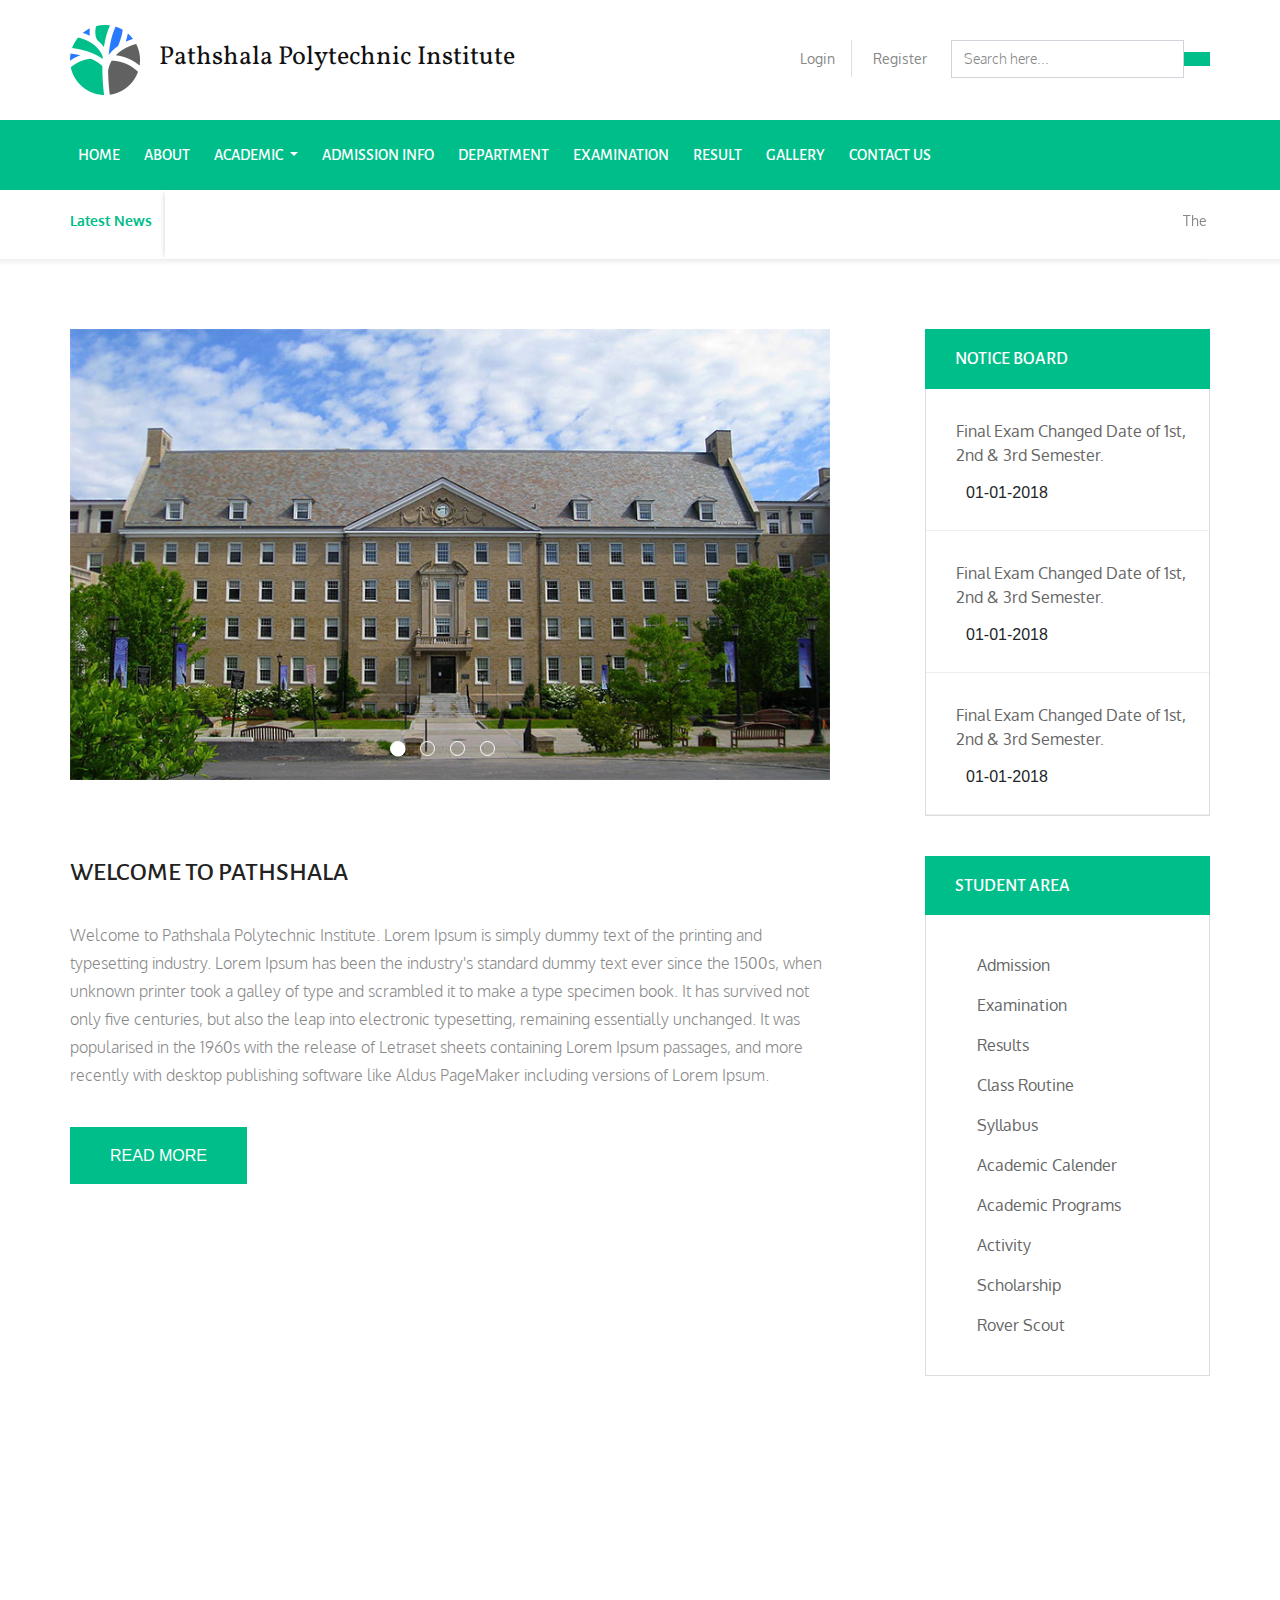
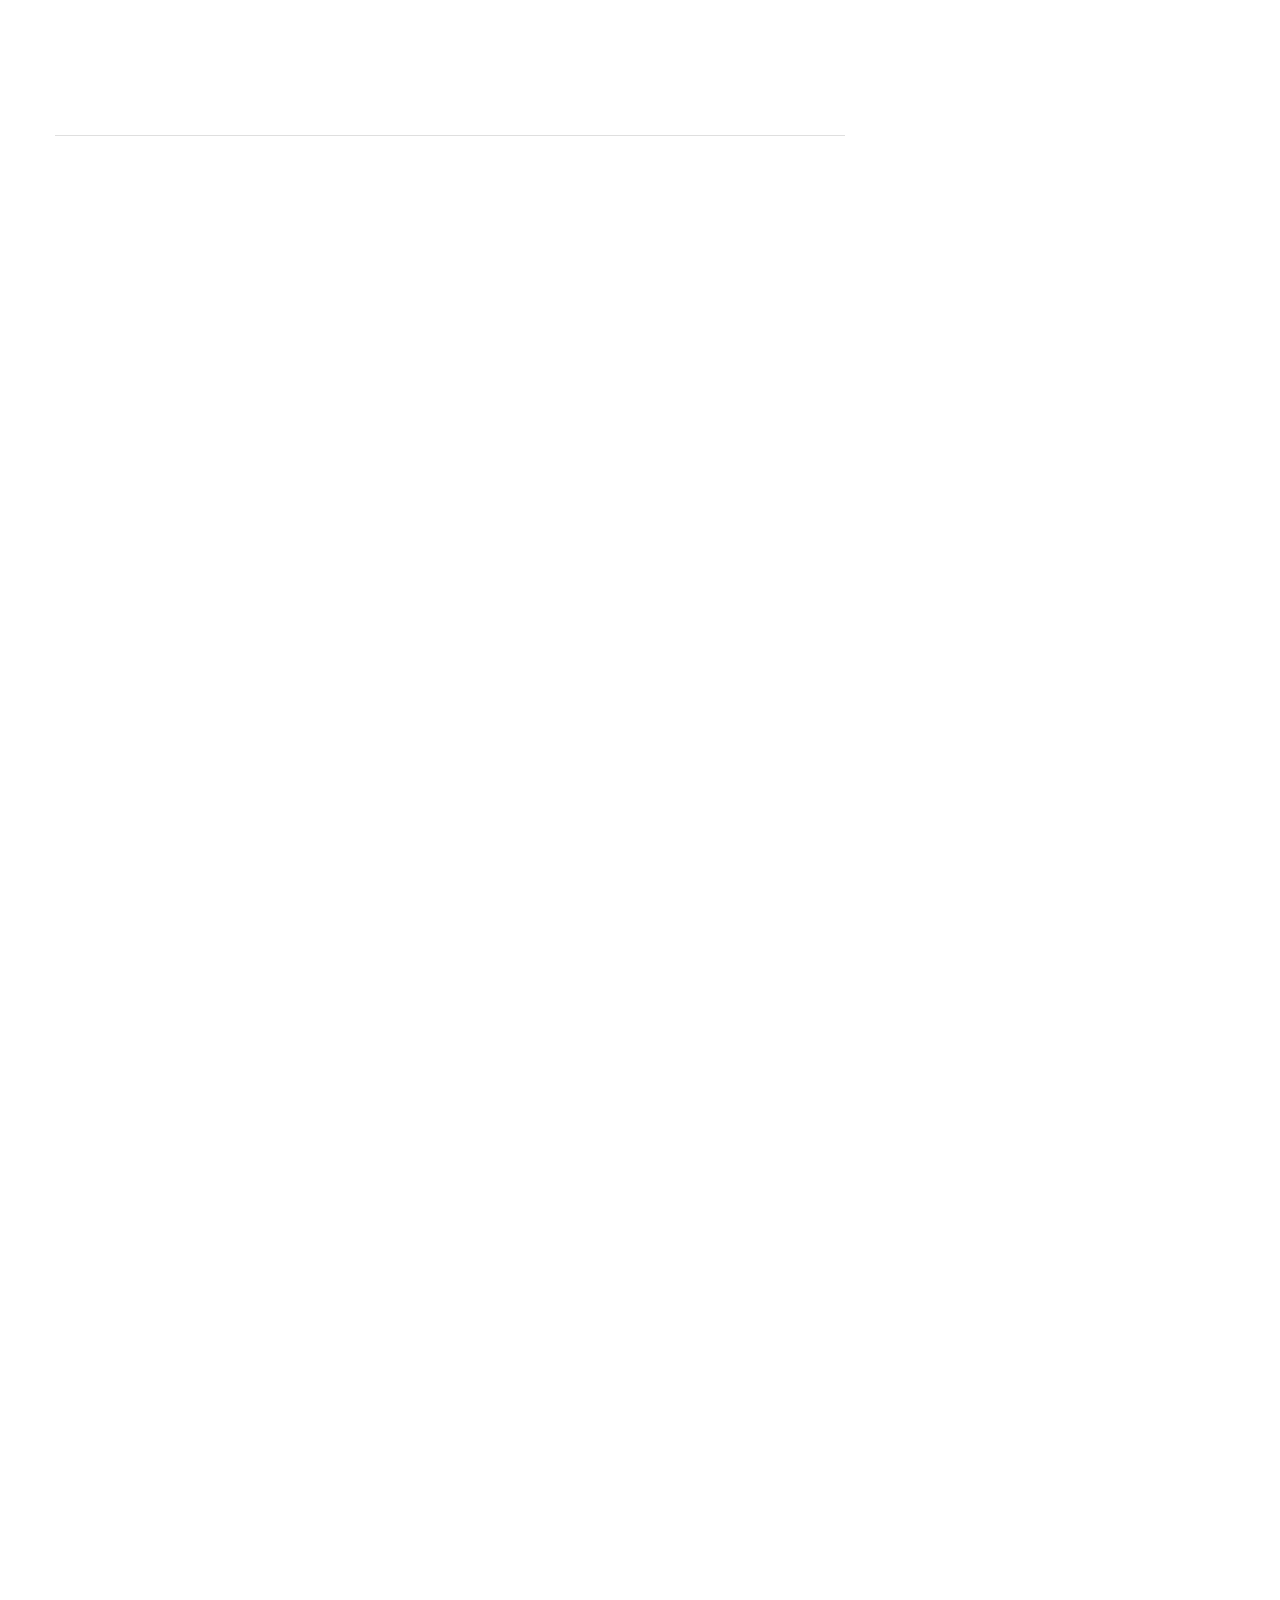
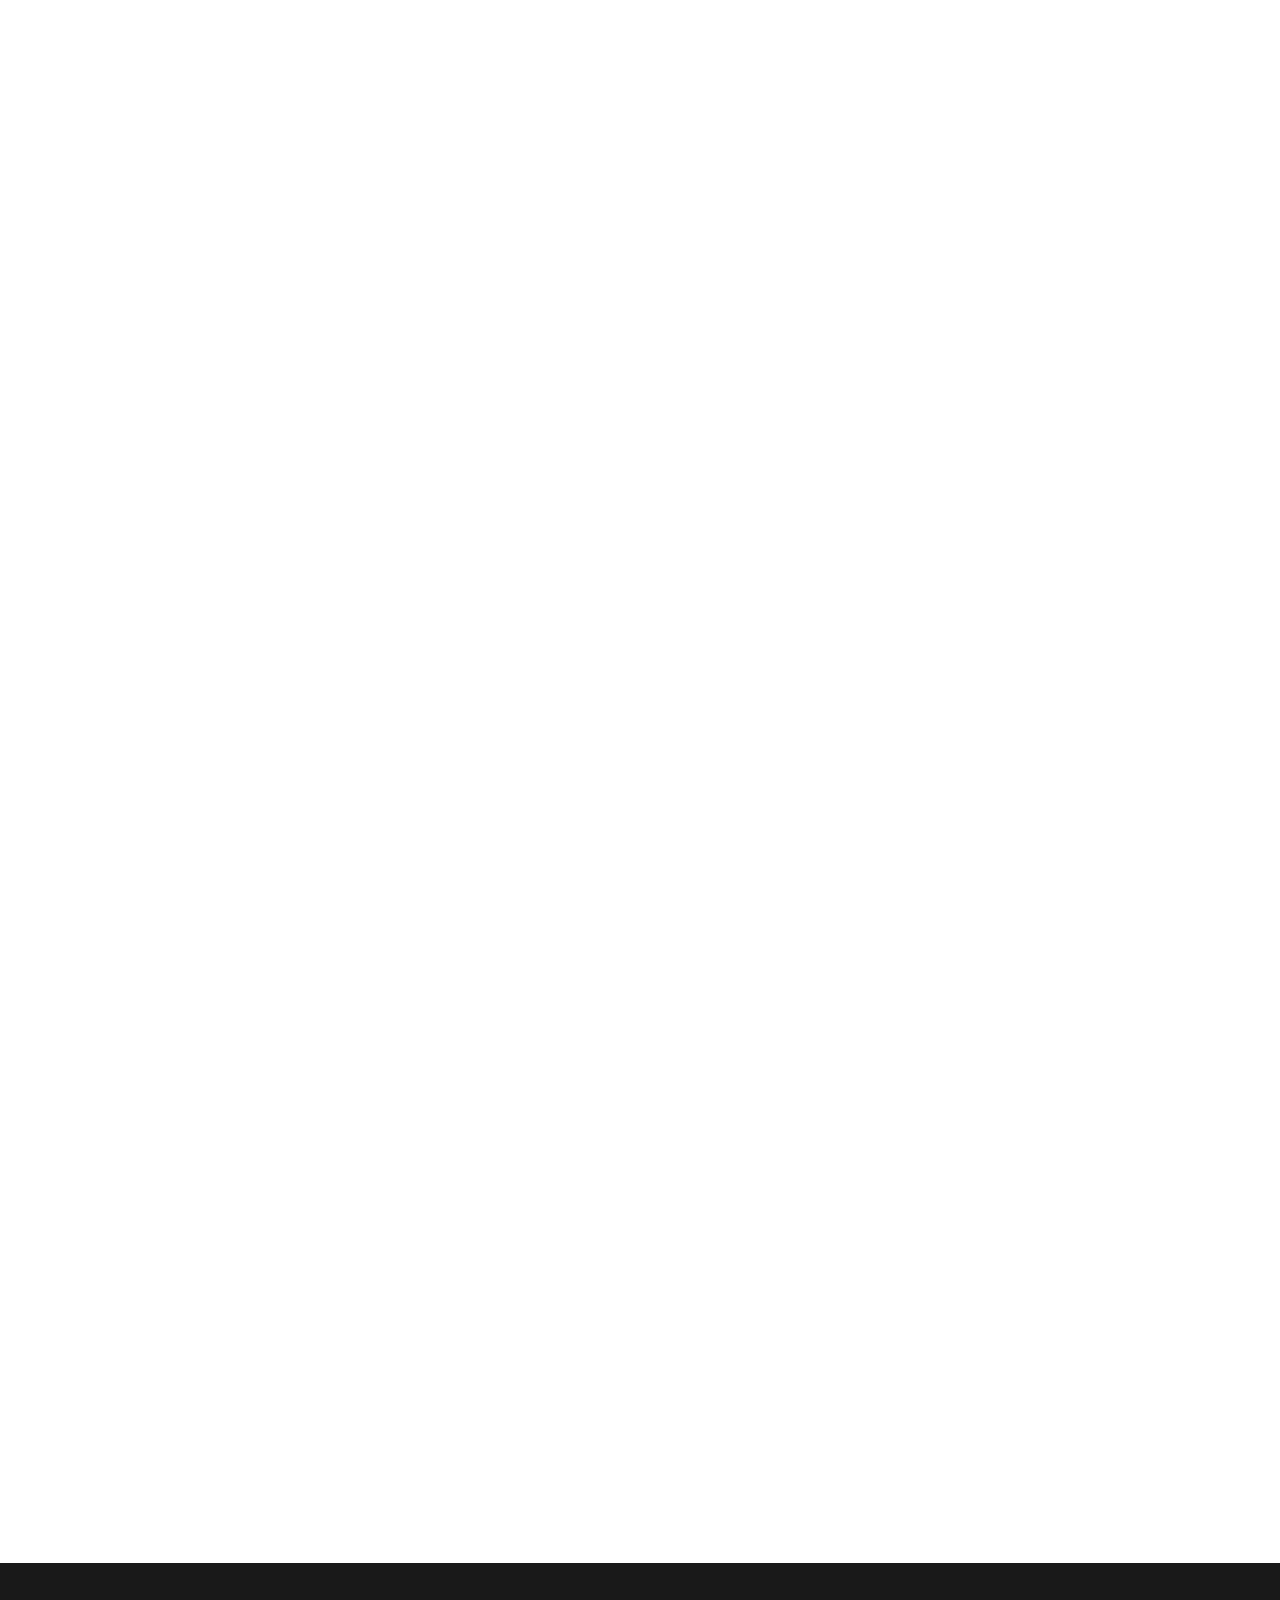
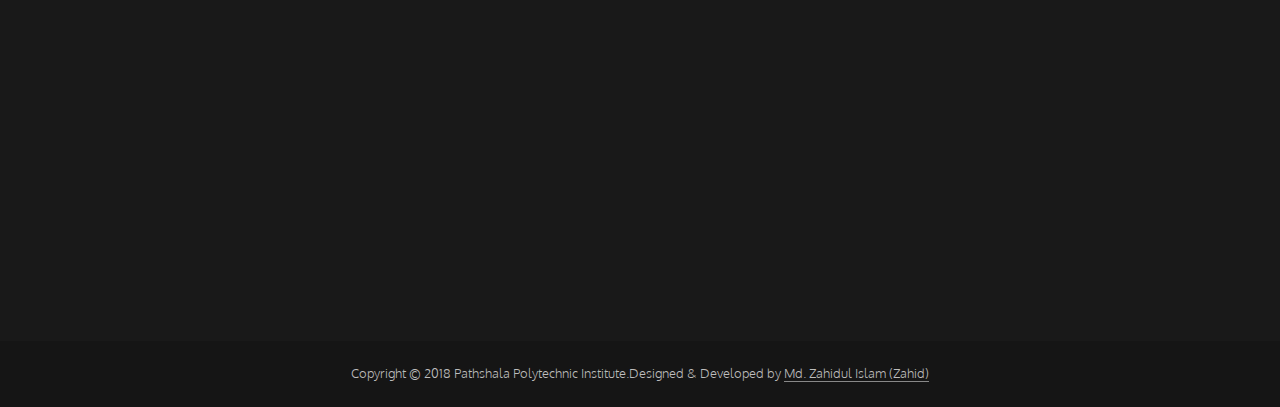
<file: patshala/index.html>
<!--<link href="https://fonts.googleapis.com/css?family=Alegreya+Sans:400,500|Oxygen:300,400,700|Vollkorn" rel="stylesheet"> -->


<!DOCTYPE html>
<html lang="en">
<head>
    <meta charset="UTF-8">
    <title>Patshala</title>
    <link rel="icon" href="images/Patshala_logo.png">
    <link href="https://fonts.googleapis.com/css?family=Alegreya+Sans:400,500|Oxygen:300,400,700|Vollkorn" rel="stylesheet">
    <link rel="stylesheet" href="https://use.fontawesome.com/releases/v5.8.1/css/all.css" integrity="sha384-50oBUHEmvpQ+1lW4y57PTFmhCaXp0ML5d60M1M7uH2+nqUivzIebhndOJK28anvf" crossorigin="anonymous">
    <link rel="stylesheet" href="css/slick.css">
    <link rel="stylesheet" href="css/bootstrap.min.css">
    <link rel="stylesheet" href="css/animate.css">
    <link rel="stylesheet" href="css/style.css">
    <link rel="stylesheet" href="css/responsive.css">
</head>
<body>
<!--header start-->
    <section id="header">
        <div class="container p-0">
            <div class="row">
                <div class="col-lg-5 wow slideInLeft">
                    <div class="logo_part">
                        <a href="Home-1.html">
                            <img src="images/Patshala_logo.png" alt="">
                            <span>Pathshala Polytechnic Institute</span>
                        </a>
                    </div>
                </div>
                <div class="col-lg-7 wow slideInRight">
                    <div class="header_content">
                        <ul class="nav justify-content-end">
                            <li class="nav-item">
                                <a class="nav-link active" href="#"><i class="fas fa-sign-in-alt"></i>Login</a>
                            </li>
                            <li class="nav-item">
                                <a class="nav-link reg_border" href="#"><i class="fas fa-user-edit"></i>Register</a>
                            </li>
                            <li>
                                <form class="form-inline searchbar">
                                    <input class="form-control ml-sm-2" type="search" placeholder="Search here..." aria-label="Search">
                                    <button class="btn btn-outline-success my-2 my-sm-0" type="submit"><i class="fas fa-search"></i></button>
                                </form>
                            </li>
                        </ul>
                    </div>
                </div>
            </div>
        </div>
    </section>
<!--header end-->
<!--Navbar start-->
    <section>
        <nav class="navbar navbar-expand-lg navbar-light header_nav wow fadeInDown">
            <div class="container p-0">
                <button class="navbar-toggler" type="button" data-toggle="collapse" data-target="#navbarSupportedContent" aria-controls="navbarSupportedContent" aria-expanded="false" aria-label="Toggle navigation">
                    <span class="navbar-toggler-icon"></span>
                </button>

                <div class="collapse navbar-collapse" id="navbarSupportedContent">
                    <ul class="navbar-nav mr-auto">
                        <li class="nav-item">
                            <a class="nav-link" href="index.html">Home<span class="sr-only">(current)</span></a>
                        </li>

                        <li class="nav-item ml-2">
                            <a class="nav-link" href="About.html">About</a>
                        </li>
                        <li class="nav-item dropdown ml-2">
                            <a class="nav-link dropdown-toggle" href="#" id="navbarDropdown" role="button" data-toggle="dropdown" aria-haspopup="true" aria-expanded="false">
                             Academic
                            </a>
                            <div class="dropdown-menu ml-0" aria-labelledby="navbarDropdown">
                                <ul>
                                    <li><a class="dropdown-item" href="Academic_Teachers%20&%20Staff.html">Teachers &amp; Staff</a></li>
                                    <li><a class="dropdown-item" href="Academic_Student-info.html">Student Info</a></li>
                                    <li><a class="dropdown-item" href="Academic_Lab&Workshop.html">Lab &amp; Workshop</a></li>
                                    <li><a class="dropdown-item" href="Academic_Events.html">Events</a></li>
                                </ul>
                            </div>
                        </li>
                        <li class="nav-item ml-2">
                            <a class="nav-link" href="Admission-info.html">Admission info</a>
                        </li>
                        <li class="nav-item ml-2">
                            <a class="nav-link" href="ALL-Notices.html">Department</a>
                        </li>
                        <li class="nav-item ml-2">
                            <a class="nav-link" href="#">Examination</a>
                        </li>
                        <li class="nav-item ml-2">
                            <a class="nav-link" href="Result.html">Result</a>
                        </li>
                        <li class="nav-item ml-2">
                            <a class="nav-link" href="#">Gallery</a>
                        </li>
                        <li class="nav-item ml-2">
                            <a class="nav-link" href="Contact%20us.html">Contact Us</a>
                        </li>
                    </ul>
                </div>
            </div>
        </nav>
    </section>
<!--Navbar end-->
<!--Latest news start-->
    <section id="latest_news">
        <div class="container">
            <div class="news_full">
                <div class="row">
                    <div class="col-lg-1 col-2 col-sm-2 p-0 news">
                        <p>Latest News</p>
                    </div>
                    <div class="col-lg-11 col-10 col-sm-10 p-0 news_txt">
                        <marquee scrollamount="3">
                            <p>
                                The latest news will be scrolled here. Lorem Ipsum is simply dummy text of the printing and typesetting industry. Lorem Ipsum has been the industry's standard
                            </p>
                        </marquee>
                    </div>
                </div>
            </div>
        </div>
    </section>
<!--Latest news end-->
<!--content part start-->
    <section id="content">
        <div class="container">
            <div class="row">
                <div class="col-lg-8 p-0">
                    <div class="row">
                    	<div class="col-lg-12 wow fadeInLeftBig">
							<div class="content_slide_part">
								<div class="banner_img">
									<img src="images/Banner_img1.jpg" class="img-fluid" alt="">
								</div>
								<div class="banner_img">
									<img src="images/Banner_img2.jpg" class="img-fluid" alt="">
								</div>
								<div class="banner_img">
									<img src="images/Banner_img1.jpg" class="img-fluid" alt="">
								</div>
								<div class="banner_img">
									<img src="images/Banner_img2.jpg" class="img-fluid" alt="">
								</div>
							</div>
                    	</div>
                    </div>
                    <div class="row">
                    	<div class="col-lg-12 wow lightSpeedIn">
							<div class="welcometo_patshala wow slideInUp">
								<h3>Welcome to Pathshala</h3>
							</div>
                    	</div>
                    	<div class="col-lg-12 wow fadeInUpBig">
                    		<div class="welcometo_patshala">
                    			<p>Welcome to Pathshala Polytechnic Institute. Lorem Ipsum is simply dummy text of the printing and typesetting industry. Lorem Ipsum has been the industry's standard dummy text ever since the 1500s, when unknown printer took a galley of type and scrambled it to make a type specimen book. It has survived not only five centuries, but also the leap into electronic typesetting, remaining essentially unchanged. It was popularised in the 1960s with the release of Letraset sheets containing Lorem Ipsum passages, and more recently with desktop publishing software like Aldus PageMaker including versions of Lorem Ipsum.</p>
								<div class="patshala_btn">
									<a href="#">Read more</a>
								</div>
                    		</div>
                    	</div>
                    </div>
                    <div class="row">
                    	<div class="principal_message">
							<div class="col-lg-12 wow rollIn">
								<h3>Principal’s Message</h3>
							</div>
							<div class="col-lg-12 wow fadeInLeftBig">
								<div class="principal_message_p">
									<p>Contrary to popular belief, Lorem Ipsum is not simply random text. It has roots in a piece of classical Latin literature from 45 BC, making it over 2000 years old. Richard McClintock a Latin professor at Hampden-Sydney College in Virginia, looked up one of the more obscure Latin words, consectetur, from a Lorem Ipsum passage, and going through the cites of the word in classical literature, discovered.<a href="#">Read More...</a></p>
								</div>
							</div>
							<div class="col-lg-12 wow fadeInRightBig">
								<div class="principal">
									<div class="row">
										<div class="col-lg-12">
											<div class="media principal_img">
												<img src="images/principal_img.jpg" class="img-fluid" alt="">
												<div class="media-body principal_info">
													<span>Sheikh John doe</span>
													<p>Principal</p>
													<p>Pathshala Polytechnic Institute</p>
												</div>
											</div>
										</div>   
									</div>
								</div>
							</div>
                    	</div>
                    </div>
                </div>
                
                <div class="col-lg-3 offset-lg-1 p-0">
					<div class="row">
						<div class="col-lg-12 wow fadeInRightBig">
<!--                    notice part start-->
							<div class="notice_part">
								<div class="notice_board">
									<h4>Notice Board</h4>
								</div>
								<div class="notice_board_full">
									<div class="media notice_board_txt">
									  <i class="fas fa-edit"></i>
									  <div class="media-body notice">
										<a href="#">
											<p class="mt-0">Final Exam Changed Date of 1st, 2nd &amp; 3rd Semester.</p>
										</a>
										<div class="media mt-3 date_icon">
											 <i class="far fa-calendar-alt"></i>
										  <div class="media-body">
											<h6 class="mt-0">01-01-2018</h6>
										  </div>
										</div>
									  </div>
									</div>
									 <div class="media notice_board_txt">
									  <i class="fas fa-edit"></i>
									  <div class="media-body notice">
										<a href="#">
											<p class="mt-0">Final Exam Changed Date of 1st, 2nd &amp; 3rd Semester.</p>
										</a>
										<div class="media mt-3 date_icon">
											 <i class="far fa-calendar-alt"></i>
										  <div class="media-body">
											<h6 class="mt-0">01-01-2018</h6>
										  </div>
										</div>
									  </div>
									</div>
									 <div class="media notice_board_txt">
									  <i class="fas fa-edit"></i>
									  <div class="media-body notice">
										<a href="#">
											<p class="mt-0">Final Exam Changed Date of 1st, 2nd &amp; 3rd Semester.</p>
										</a>
										<div class="media mt-3 date_icon">
											 <i class="far fa-calendar-alt"></i>
										  <div class="media-body">
											<h6 class="mt-0">01-01-2018</h6>
										  </div>
										</div>
									  </div>
									</div>
									 <div class="media notice_board_txt">
									  <i class="fas fa-edit"></i>
									  <div class="media-body notice">
										<a href="#">
											<p class="mt-0">Final Exam Changed Date of 1st, 2nd &amp; 3rd Semester.</p>
										</a>
										<div class="media mt-3 date_icon">
											 <i class="far fa-calendar-alt"></i>
										  <div class="media-body">
											<h6 class="mt-0">01-01-2018</h6>
										  </div>
										</div>
									  </div>
									</div>
									 <div class="media notice_board_txt">
									  <i class="fas fa-edit"></i>
									  <div class="media-body notice">
										<a href="#">
											<p class="mt-0">Final Exam Changed Date of 1st, 2nd &amp; 3rd Semester.</p>
										</a>
										<div class="media mt-3 date_icon">
											 <i class="far fa-calendar-alt"></i>
										  <div class="media-body">
											<h6 class="mt-0">01-01-2018</h6>
										  </div>
										</div>
									  </div>
									</div>
									 <div class="media notice_board_txt notice_border_remove">
									  <i class="fas fa-edit"></i>
									  <div class="media-body notice">
										<a href="#">
											<p class="mt-0">Final Exam Changed Date of 1st, 2nd &amp; 3rd Semester.</p>
										</a>
										<div class="media mt-3 date_icon">
											 <i class="far fa-calendar-alt"></i>
										  <div class="media-body">
											<h6 class="mt-0">01-01-2018</h6>
										  </div>
										</div>
									  </div>
									</div>
							   </div> 
							</div>
<!--                    notice part end-->
						</div>
					</div>
					<div class="row">
						<div class="col-lg-12 wow fadeInRightBig">
<!--                   student area start-->

							<div class="student_area_part">
								<div class="student_area">
									<h4>Student area</h4>
								</div>
								<div class="student_area_full">
									<ul class="nav flex-column student_area_txt">
										<li class="nav-item">
											<a class="nav-link active" href="#">
											   <i class="far fa-arrow-alt-circle-right"></i>
												Admission
											</a>
										</li>
										<li class="nav-item">
											<a class="nav-link" href="#">
											   <i class="far fa-arrow-alt-circle-right"></i>
												Examination
											</a>
										</li>
										<li class="nav-item">
											<a class="nav-link" href="#">
											   <i class="far fa-arrow-alt-circle-right"></i>
												results
											</a>
										</li>
										<li class="nav-item">
											<a class="nav-link" href="#">
											   <i class="far fa-arrow-alt-circle-right"></i>
												class routine
											</a>
										</li>
										<li class="nav-item">
											<a class="nav-link" href="#">
											   <i class="far fa-arrow-alt-circle-right"></i>
												syllabus
											</a>
										</li>
										<li class="nav-item">
											<a class="nav-link" href="#">
											   <i class="far fa-arrow-alt-circle-right"></i>
												Academic calender
											</a>
										</li>
										<li class="nav-item">
											<a class="nav-link" href="#">
											   <i class="far fa-arrow-alt-circle-right"></i>
												Academic programs
											</a>
										</li>
										<li class="nav-item">
											<a class="nav-link" href="#">
											   <i class="far fa-arrow-alt-circle-right"></i>
												activity
											</a>
										</li>
										<li class="nav-item">
											<a class="nav-link" href="#">
											   <i class="far fa-arrow-alt-circle-right"></i>
												scholarship
											</a>
										</li>
										<li class="nav-item">
											<a class="nav-link" href="#">
											   <i class="far fa-arrow-alt-circle-right"></i>
												rover scout
											</a>
										</li>
									</ul>
								</div>
							</div> 
<!--                    student area end-->
						</div>
					</div>
               		<div class="row">
               			<div class="col-lg-12 wow fadeInRightBig">
<!--               Useful links start-->
							<div class="useful_links_part">
								<div class="useful_links">
									<h4>useful links</h4>
								</div>
								<div class="useful_links_full">
									<div class="media same_useful_links">
										<i class="fas fa-angle-double-right"></i>
										<div class="media-body">
											<a class="nav-link active" href="#">
												<span>Ministry of Education</span>
											</a>
										</div>
									</div>
									<div class="media same_useful_links">
										<i class="fas fa-angle-double-right"></i>
										<div class="media-body">
											<a class="nav-link" href="#"> 
												<span> Bangladesh Technical Education Board (BTEB)</span>
											</a>
										</div>
									</div>   
									<div class="media same_useful_links">
										<i class="fas fa-angle-double-right"></i>
										<div class="media-body">
											<a class="nav-link" href="#"> 
												<span> Bangladesh Technical Education Board (BTEB)</span>
											</a>
										</div>
									</div>         
									<div class="media same_useful_links">
										<i class="fas fa-angle-double-right"></i>
										<div class="media-body">
											<a class="nav-link" href="#"> 
												<span>Directorate of Technical Education Board</span>
											</a>
										</div>
									</div>
									<div class="media same_useful_links">
										<i class="fas fa-angle-double-right"></i>
										<div class="media-body">
											<a class="nav-link" href="#"> 
												<span>Skills &amp; Training Enhancement Project</span>
											</a>
										</div>
									</div>                       
								</div>
							</div> 
<!--               Useful links end-->

               			</div>
               		</div>
                </div>
            </div>
        </div>
    </section>
<!--content part end-->
<!--our department part start-->
    <section id="our_dept_full">
        <div class="container">
            <div class="row">
                <div class="col-lg-12 wow fadeInDown p-0">
                    <div class="our_dept_header">
                        <h3>Our Departments</h3>
                    </div> 
                </div>
            </div>
            <div class="our_dept_allpart">
                <div class="row">
                    <div class="col-lg-12 p-0">
                        <div class="row">
                            <div class="col-lg-4 col-6 wow fadeInLeft text-center">
                                <div class="same_dept_part same_dept_part_sm">
                                    <div class="same_dept_part_padding">
                                        <i class="fas fa-desktop"></i>
                                        <h4>Computer Technology</h4>
                                        <p>Michel Kelin / HOD 5 Faculty Members 150+ Students</p>
                                    </div>
                                </div>     
                            </div>
                            <div class="col-lg-4 col-6 wow flipInY text-center">
                                <div class="same_dept_part same_dept_part_sm">
                                    <div class="same_dept_part_padding">
                                        <i class="fas fa-plug"></i>
                                        <h4>Electrical Technology</h4>
                                        <p>Michel Kelin / HOD 5 Faculty Members 150+ Students</p>
                                    </div>
                                </div>     
                            </div>
                            <div class="col-lg-4 col-6 wow fadeInRight text-center">
                                <div class="same_dept_part same_dept_part_sm">
                                    <div class="same_dept_part_padding">
                                        <i class="fas fa-cogs"></i>
                                        <h4>Mechanical Technology</h4>
                                        <p>Michel Kelin / HOD 5 Faculty Members 150+ Students</p>
                                    </div>
                                </div>     
                            </div>
                            <div class="col-lg-4 col-6 wow fadeInLeft text-center">
                                <div class="same_dept_part same_dept_part_sm">
                                    <div class="same_dept_part_padding">
                                        <i class="fas fa-user-alt"></i>
                                        <h4>Civil Technology</h4>
                                        <p>Michel Kelin / HOD 5 Faculty Members 150+ Students</p>
                                    </div>
                                </div>     
                            </div>
                            <div class="col-lg-4 col-6 wow flipInY text-center">
                                <div class="same_dept_part same_dept_part_sm">
                                    <div class="same_dept_part_padding">
                                        <i class="fas fa-address-book"></i>
                                        <h4>Electronics Technology</h4>
                                        <p>Michel Kelin / HOD 5 Faculty Members 150+ Students</p>
                                    </div>
                                </div>     
                            </div>
                            <div class="col-lg-4 col-6 wow fadeInRight text-center">
                                <div class="same_dept_part same_dept_part_sm">
                                    <div class="same_dept_part_padding">
                                        <i class="fas fa-heartbeat"></i>
                                        <h4>Electro Medical Tech</h4>
                                        <p>Michel Kelin / HOD 5 Faculty Members 150+ Students</p>
                                    </div>
                                </div>     
                            </div>
                        </div>
                    </div>
                </div>
            </div>
        </div>
    </section>
<!--our department part end-->
<!--  countdown part start-->
    <section id="counter">
        <div class="container">
            <div class="row">
                <div class="col-lg-3 col-3 col-sm-3">
                    <div class="media counter_numbers">
                        <i class="fas fa-university"></i>
                        <div class="media-body">
                            <h4 class="counter">8</h4>
                            <p>Departments</p>
                        </div>
                    </div>
                </div>
                <div class="col-lg-3 col-3 col-sm-3">
                    <div class="media counter_numbers">
                        <i class="fas fa-users"></i>
                        <div class="media-body">
                            <h4 class="counter">24</h4>
                            <p>Teachers</p>
                        </div>
                    </div>
                </div>
                <div class="col-lg-3 col-3 col-sm-3">
                    <div class="media counter_numbers">
                        <i class="fas fa-male"></i>
                        <div class="media-body">
                            <h4 class="counter">78</h4>
                            <p>Staffs</p>
                        </div>
                    </div>
                </div>
                <div class="col-lg-3 col-3 col-sm-3">
                    <div class="media counter_numbers">
                        <i class="fas fa-id-card"></i>
                        <div class="media-body">
                            <h4 class="counter">318</h4>
                            <p>Students</p>
                        </div>
                    </div>
                </div>
            </div>
        </div>
    </section>
<!--  countdown part end-->
<!--  latest news part start-->
    <section>
        <div class="container">
            <div class="latest_news_part_full">
                <div class="row">
                    <div class="col-lg-12 wow rotateIn text-center latest_news_header"><h3>Latest News</h3></div>
                </div>   
                <div class="row">
                    <div class="col-lg-4 col-12 col-sm-12 wow fadeInLeftBig latest_news_left">
                        <div class="latest_news_same">
                            <div class="img_and_date">
                                <a href="#">
                                    <p>12 jan 2078</p>
                                </a>
                            </div>
                            <div class="latest_news_txt">
                                <h4>
                                    Program in the Auditorium
                                </h4>
                                <div class="admin_comment">
                                    <ul class="nav">
                                        <li class="nav-item">
                                            <a class="nav-link pl-0" href="#"><i class="fas fa-user"></i>admin</a>
                                        </li>
                                        <li class="nav-item">
                                            <a class="nav-link" href="#"><i class="far fa-comment"></i>comments</a>
                                        </li>
                                    </ul>
                                </div>
                                <p>There are many variations of passages of Lorem Ipsum available, but the majority have suffered alteration.</p>
                                <div class="continue_reading">
                                    <a href="#">Continue Reading<i class="fas fa-long-arrow-alt-right"></i></a>
                                </div>
                            </div>
                        </div>
                    </div>
                    <div class="col-lg-4 col-12 col-sm-12 wow fadeInDownBig latest_news_middle">
                        <div class="latest_news_same">
                            <div class="img_and_date_middle">
                                <a href="#">
                                    <p>12 jan 2078</p>
                                </a>
                            </div>
                            <div class="latest_news_txt">
                                <h4>
                                    Program in the Auditorium
                                </h4>
                                <div class="admin_comment">
                                    <ul class="nav">
                                        <li class="nav-item">
                                            <a class="nav-link pl-0" href="#"><i class="fas fa-user"></i>admin</a>
                                        </li>
                                        <li class="nav-item">
                                            <a class="nav-link" href="#"><i class="far fa-comment"></i>comments</a>
                                        </li>
                                    </ul>
                                </div>
                                <p>There are many variations of passages of Lorem Ipsum available, but the majority have suffered alteration.</p>
                                 <div class="continue_reading">
                                    <a href="#">Continue Reading<i class="fas fa-long-arrow-alt-right"></i></a>
                                </div>
                            </div>
                        </div>
                    </div>
                    <div class="col-lg-4 col-12 col-sm-12 wow fadeInRightBig latest_news_right">
                        <div class="latest_news_same">
                            <div class="img_and_date_last">
                                <a href="#">
                                    <p>12 jan 2078</p>
                                </a>
                            </div>
                            <div class="latest_news_txt">
                                <h4>
                                     Program in the Auditorium
                                </h4>
                                <div class="admin_comment">
                                    <ul class="nav">
                                        <li class="nav-item">
                                            <a class="nav-link pl-0" href="#"><i class="fas fa-user"></i>admin</a>
                                        </li>
                                        <li class="nav-item">
                                            <a class="nav-link" href="#"><i class="far fa-comment"></i>comments</a>
                                        </li>
                                    </ul>
                                </div>
                                <p>There are many variations of passages of Lorem Ipsum available, but the majority have suffered alteration.</p>
                                <div class="continue_reading">
                                    <a href="#">Continue Reading<i class="fas fa-long-arrow-alt-right"></i></a>
                                </div>
                            </div>
                        </div>
                    </div> 
                </div>
            </div>
        </div>
    </section>
<!--  latest news part end-->
<!--  our gallery part start-->
    <section id="our_gallery">
        <div class="container">
            <div class="row">
                <div class="col-lg-12 wow flip text-center">
                   <div class="gallery_header">
                        <h3>our gallery</h3>
                   </div>
                </div>
            </div>
            <div class="row">
                <div class="col-lg-12 wow fadeInUpBig text-center">
                    <div class="gallery_nav">
                        <button type="button" data-filter="all">All</button>
                        <button type="button" data-filter=".category-a">campus</button>
                        <button type="button" data-filter=".category-b">events</button>
                        <button type="button" data-filter=".category-c">photo gallery</button>
                        <button type="button" data-filter=".category-d">video gallery</button>
                    </div>
                </div>
            </div>
            <div class="row mixit_img">
               <div class="col-lg-4 col-6 wow bounceInLeft mix category-a" data-order="1">
                   <div class="gallery_mt">
                       <img src="images/our_gallery_img_1.jpg" class="img-fluid" alt="">
                   </div>
               </div>
               <div class="col-lg-4 col-6 wow bounceInDown mix category-b" data-order="2">
                   <div class="gallery_mt">
                       <img src="images/our_gallery_img_2.jpg"  class="img-fluid" alt="">
                   </div>
               </div>
               <div class="col-lg-4 col-6 wow bounceInRight mix category-c"  data-order="3">
                   <div class="gallery_mt">
                       <img src="images/our_gallery_img_3.jpg"  class="img-fluid" alt="">
                   </div>
               </div>
                <div class="col-lg-4 col-6 wow bounceInLeft mix category-d" data-order="4">
                   <div class="gallery_mt">
                       <img src="images/our_gallery_img_4.jpg" class="img-fluid" alt="">
                   </div>
               </div>
               <div class="col-lg-4 col-6 wow bounceInDown mix category-a" data-order="5">
                   <div class="gallery_mt">
                       <img src="images/our_gallery_img_5.jpg"  class="img-fluid" alt="">
                   </div>
               </div>
               <div class="col-lg-4 col-6 wow bounceInRight mix category-b"  data-order="6">
                   <div class="gallery_mt">
                       <img src="images/our_gallery_img_6.jpg"  class="img-fluid" alt="">
                   </div>
               </div>
            </div>
            <div class="row">
                <div class="col-lg-12 wow flipInX text-center">
                    <div class="gallery_btn">
                        <a href="#">View More</a>
                    </div>
                </div>
            </div>
        </div>
    </section>
<!--  our gallery part end-->
<!--  footer part start-->
    <section id="footer">
        <div class="container">
            <div class="row">
                <div class="col-lg-3 wow fadeInLeftBig pr-0">
                    <div class="media footer_logo">
                        <img src="images/Patshala_logo.png" alt="">
                        <div class="media-body">
                            <p>Pathshala Polytechnic Institute</p>
                        </div>
                    </div>
                    <div class="footer_logo_txt">
                        <p>Lorem ipsum dolor sit amet, consectetur adipisicing elit. Impedit facere odio quae corporis, cumque, fugit?</p>
                    </div>
                    <div class="footer_logo_icons">
                        <ul>
                            <li>
                                 <a href="#"><i class="fab fa-facebook-f"></i></a>
                            </li>
                            <li>
                                <a href="#"><i class="fab fa-twitter"></i></a>
                            </li>
                            <li>
                                <a href="#"><i class="fab fa-google-plus-g"></i></a>
                            </li>
                            <li>
                                <a href="#"><i class="fab fa-instagram"></i></a>
                            </li>
                        </ul>
                    </div>
                </div>
                <div class="col-lg-1 offset-lg-1 wow fadeInLeftBig p-0">
                    <div class="quick_links">
                        <h4>Quick Links</h4>
                    </div>
                    <div class="quick_links_navs">
                        <ul>
                            <li><a href="#">Admission</a></li>
                            <li><a href="#">Result</a></li>
                            <li><a href="#">Academic</a></li>
                            <li><a href="#">Facility</a></li>
                            <li><a href="#">News &amp; Events</a></li>
                        </ul>
                    </div>
                </div>
                <div class="col-lg-2 offset-lg-1 wow fadeInRightBig p-0">
                    <div class="contact_Us">
                        <h4>Contact Us</h4>
                    </div>
                    <div class="contact_Us_info">
                        <div class="media contact_Us_all">
                            <i class="fas fa-phone"></i>
                            <div class="media-body">
                                <p>+880-1112-333-444</p>
                            </div>
                        </div>
                        <div class="media contact_Us_all">
                            <i class="fas fa-envelope"></i>
                            <div class="media-body">
                                <p>Support@domain.com</p>
                            </div>
                        </div>
                        <div class="media contact_Us_all">
                            <i class="fas fa-location-arrow"></i>
                            <div class="media-body">
                                <p>Dhanmondri, Dhaka Bangladesh.</p>
                            </div>
                        </div>
                    </div>
                </div>
                <div class="col-lg-3 offset-lg-1 wow fadeInRightBig pl-0">
                    <div class="find_Us">
                        <h4>Find Us</h4>
                    </div>
                    <div class="map">
                        <iframe src="https://www.google.com/maps/embed?pb=!1m18!1m12!1m3!1d3069.738924875087!2d90.38635231741796!3d23.798842526252603!2m3!1f0!2f0!3f0!3m2!1i1024!2i768!4f13.1!3m3!1m2!1s0x3755c73b33b14efb%3A0xb959463e3f1feb1a!2sMirpur+14+Bus+Stand!5e0!3m2!1sen!2sbd!4v1556437509187!5m2!1sen!2sbd" width="270" height="134" frameborder="0" style="border:0" allowfullscreen></iframe>
                    </div>
                </div>
            </div>
        </div>
    </section>
<!--  footer part end-->
<!--   copyright part start-->
    <section id="copyright">
        <div class="container">
            <div class="row">
                <div class="col-lg-12 text-center">
                    <div class="copyright">
                        <p>Copyright &copy; 2018 Pathshala Polytechnic Institute.Designed &amp; Developed by <span>Md. Zahidul Islam (Zahid)</span></p>
                    </div>
                </div>
            </div>
        </div>
    </section>
<!--   copyright part end-->
<!--back to top part start-->

    <div class="row">
        <div class="col-lg-12">
            <div class="back_to_top">
                <i class="fas fa-arrow-up"></i>
            </div>
        </div>
    </div>

    <!--back to top part end-->
    
    <script type="text/javascript" src="js/jquery-1.12.4.min.js"></script>
    <script type="text/javascript" src="js/slick.min.js"></script>
    <script type="text/javascript" src="js/mixitup.min.js"></script>
    <script type="text/javascript" src="js/waypoints.min.js"></script>
    <script type="text/javascript" src="js/jquery.counterup.min.js"></script>
    <script type="text/javascript" src="js/wow.min.js"></script>
    <script type="text/javascript" src="js/bootstrap.min.js"></script>
    <script type="text/javascript" src="js/custom.js"></script>
</body>
</html>
</file>
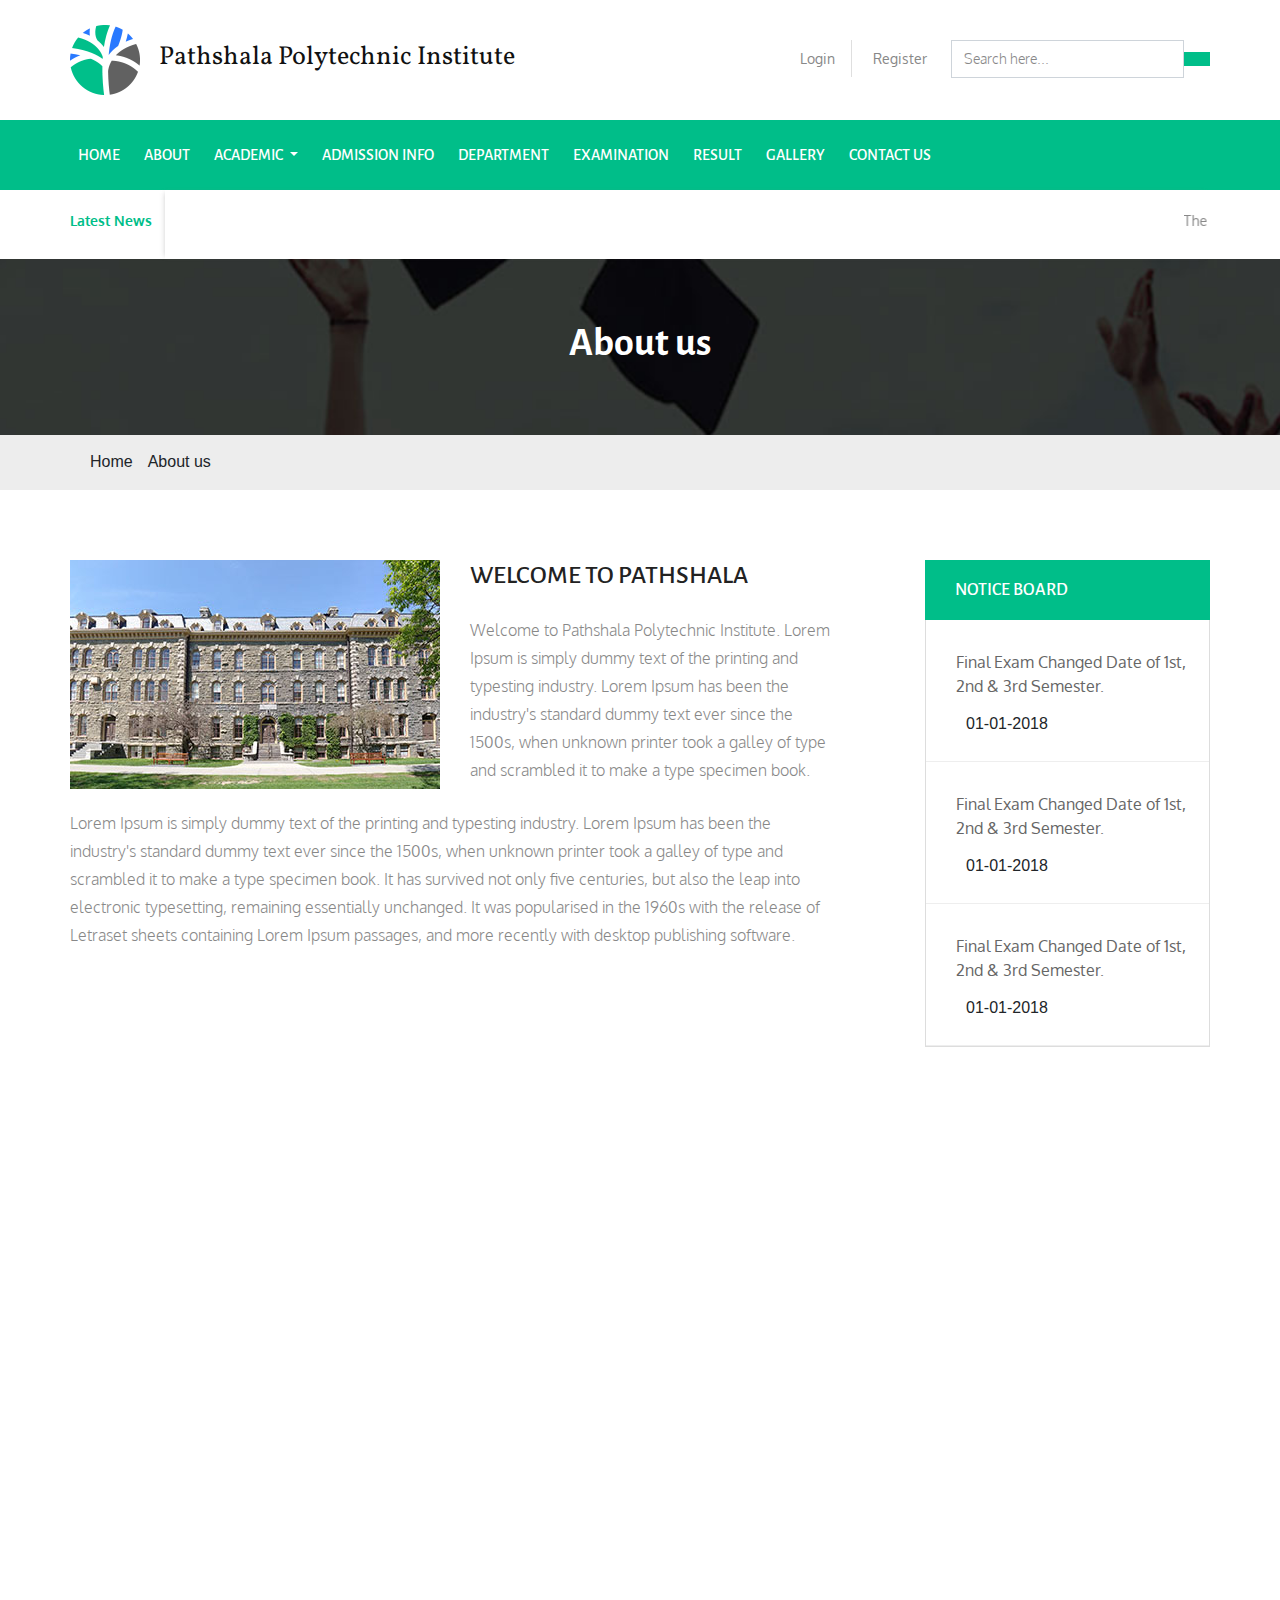
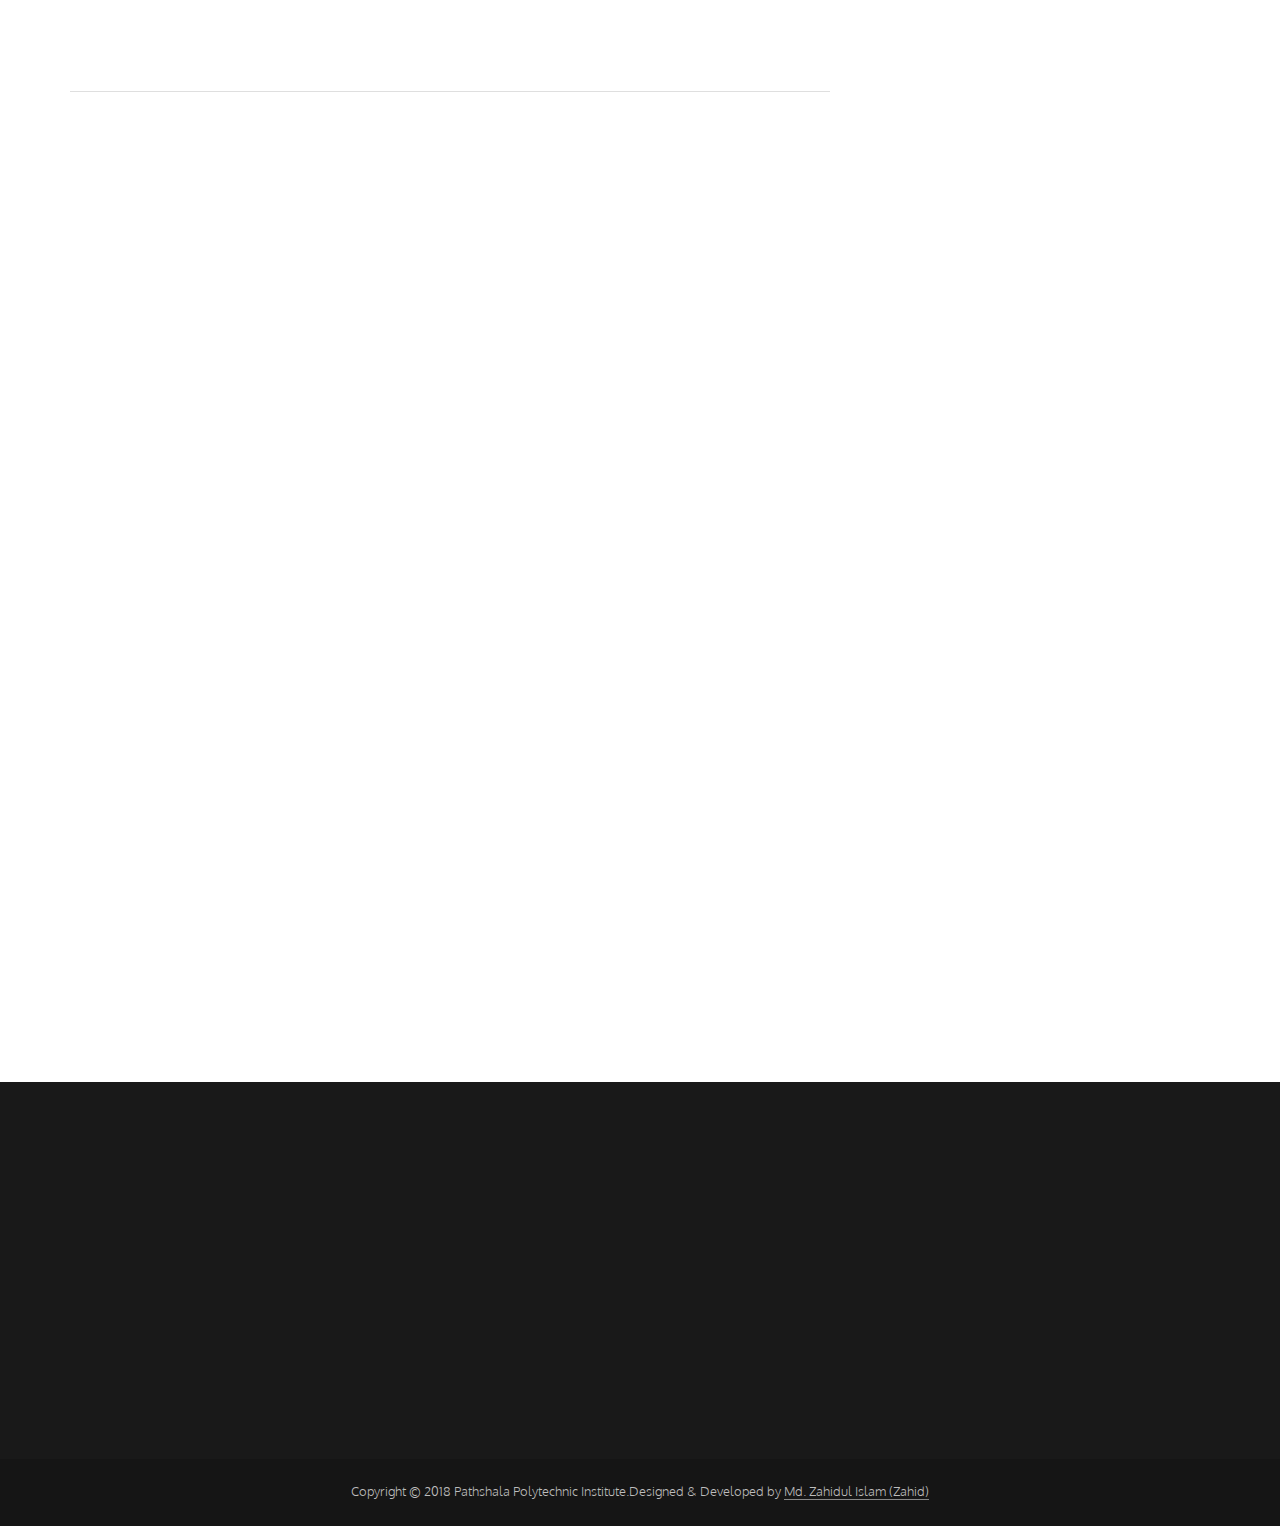
<file: patshala/About.html>
<!DOCTYPE html>
<html lang="en">
<head>
    <meta charset="UTF-8">
    <title>Patshala</title>
    <link rel="icon" href="images/Patshala_logo.png">
    <link href="https://fonts.googleapis.com/css?family=Alegreya+Sans:400,500|Oxygen:300,400,700|Vollkorn" rel="stylesheet">
    <link rel="stylesheet" href="https://use.fontawesome.com/releases/v5.8.1/css/all.css" integrity="sha384-50oBUHEmvpQ+1lW4y57PTFmhCaXp0ML5d60M1M7uH2+nqUivzIebhndOJK28anvf" crossorigin="anonymous">
    <link rel="stylesheet" href="css/slick.css">
    <link rel="stylesheet" href="css/bootstrap.min.css">
    <link rel="stylesheet" href="css/animate.css">
    <link rel="stylesheet" href="css/style.css">
    <link rel="stylesheet" href="css/responsive.css">
</head>
<body>
<!--header start-->
    <section id="header">
        <div class="container p-0">
            <div class="row">
                <div class="col-lg-5 wow slideInLeft">
                    <div class="logo_part">
                        <a href="Home-1.html">
                            <img src="images/Patshala_logo.png" alt="">
                            <span>Pathshala Polytechnic Institute</span>
                        </a>
                    </div>
                </div>
                <div class="col-lg-7 wow slideInRight">
                    <div class="header_content">
                        <ul class="nav justify-content-end">
                            <li class="nav-item">
                                <a class="nav-link active" href="#"><i class="fas fa-sign-in-alt"></i>Login</a>
                            </li>
                            <li class="nav-item">
                                <a class="nav-link reg_border" href="#"><i class="fas fa-user-edit"></i>Register</a>
                            </li>
                            <li>
                                <form class="form-inline searchbar">
                                    <input class="form-control ml-sm-2" type="search" placeholder="Search here..." aria-label="Search">
                                    <button class="btn btn-outline-success my-2 my-sm-0" type="submit"><i class="fas fa-search"></i></button>
                                </form>
                            </li>
                        </ul>
                    </div>
                </div>
            </div>
        </div>
    </section>
<!--header end-->
<!--Navbar start-->
    <section>
        <nav class="navbar navbar-expand-lg navbar-light header_nav wow fadeInDown">
            <div class="container p-0">
                <button class="navbar-toggler" type="button" data-toggle="collapse" data-target="#navbarSupportedContent" aria-controls="navbarSupportedContent" aria-expanded="false" aria-label="Toggle navigation">
                    <span class="navbar-toggler-icon"></span>
                </button>

                <div class="collapse navbar-collapse" id="navbarSupportedContent">
                    <ul class="navbar-nav mr-auto">
                        <li class="nav-item">
                            <a class="nav-link" href="index.html">Home <span class="sr-only">(current)</span></a>
                        </li>

                        <li class="nav-item ml-2">
                            <a class="nav-link" href="About.html">About</a>
                        </li>
                        <li class="nav-item dropdown ml-2">
                            <a class="nav-link dropdown-toggle" href="#" id="navbarDropdown" role="button" data-toggle="dropdown" aria-haspopup="true" aria-expanded="false">
                             Academic
                            </a>
                            <div class="dropdown-menu ml-0" aria-labelledby="navbarDropdown">
                                <ul>
                                    <li><a class="dropdown-item" href="Academic_Teachers%20&%20Staff.html">Teachers &amp; Staff</a></li>
                                    <li><a class="dropdown-item" href="Academic_Student-info.html">Student Info</a></li>
                                    <li><a class="dropdown-item" href="Academic_Lab&Workshop.html">Lab &amp; Workshop</a></li>
                                    <li><a class="dropdown-item" href="Academic_Events.html">Events</a></li>
                                </ul>
                            </div>
                        </li>
                        <li class="nav-item ml-2">
                            <a class="nav-link" href="Admission-info.html">Admission info</a>
                        </li>
                        <li class="nav-item ml-2">
                            <a class="nav-link" href="ALL-Notices.html">Department</a>
                        </li>
                        <li class="nav-item ml-2">
                            <a class="nav-link" href="#">Examination</a>
                        </li>
                        <li class="nav-item ml-2">
                            <a class="nav-link" href="Result.html">Result</a>
                        </li>
                        <li class="nav-item ml-2">
                            <a class="nav-link" href="#">Gallery</a>
                        </li>
                        <li class="nav-item ml-2">
                            <a class="nav-link" href="Contact%20us.html">Contact Us</a>
                        </li>
                    </ul>
                </div>
            </div>
        </nav>
    </section>
<!--Navbar end-->
<!--Latest news start-->
    <section id="latest_news">
        <div class="container">
            <div class="news_full">
                <div class="row">
                    <div class="col-lg-1 col-2 col-sm-2 p-0 news">
                        <p>Latest News</p>
                    </div>
                    <div class="col-lg-11 col-10 col-sm-10 p-0 news_txt">
                        <marquee scrollamount="3">
                            <p>
                                The latest news will be scrolled here. Lorem Ipsum is simply dummy text of the printing and typesetting industry. Lorem Ipsum has been the industry's standard
                            </p>
                        </marquee>
                    </div>
                </div>
            </div>
        </div>
    </section>
<!--Latest news end-->







<!--about part start-->
    <section id="about">
        <div class="container">
            <div class="row">
                <div class="col-lg-12 wow flip text-center">
                    <h3>About us</h3>
                </div>
            </div>
        </div>
    </section>
    
    <section id="back_to_about">
        <div class="container">
            <div class="row">
                <div class="col-lg-12">
                    <div class="media back_to_about_home">
                        <i class="fas fa-home"></i>
                        <div class="media-body">
                            <p>Home</p>
                        </div>
                    </div>
                    <div class="media back_to_about_home">
                        <i class="fas fa-angle-double-right"></i>
                        <div class="media-body">
                            <p>About us</p>
                        </div>
                    </div>
                </div>
            </div>
        </div>
    </section>
<!--about part end-->
<!--content part start-->
    <section id="content">
        <div class="container">
            <div class="row">
                <div class="col-lg-8 p-0">
					<div class="row">
						<div class="col-lg-12 wow fadeInLeftBig">
							<div class="about_banner_img">
								<img src="images/about_banner.jpg" class="img-fluid" alt="">
							</div>
							<div class="about_welcometo_patshala">
								<h3>Welcome to Pathshala</h3>
								<div class="all_msg_p">
									<p>Welcome to Pathshala Polytechnic Institute. Lorem Ipsum is simply dummy text of the printing and typesting industry. Lorem Ipsum has been the industry's standard dummy text ever since the 1500s, when unknown printer took a galley of type and scrambled it to make a type specimen book.</p>
									<p>Lorem Ipsum is simply dummy text of the printing and typesting industry. Lorem Ipsum has been the industry's standard dummy text ever since the 1500s, when unknown printer took a galley of type and scrambled it to make a type specimen book. It has survived not only five centuries, but also the leap into electronic typesetting, remaining essentially unchanged. It was popularised in the 1960s with the release of Letraset sheets containing Lorem Ipsum passages, and more recently with desktop publishing software.</p>
								</div>
							</div>
						</div>
					</div>
                    <div class="principal_part">
                       <div class="row">
                           <div class="col-lg-12 wow fadeInLeftBig">
                                <div class="about_principal_img">
                                    <img src="images/about_principal.jpg" class="img-fluid" alt="">
                                </div>
                                <div class="about_principal_message">
                                    <h3>Principal’s Message</h3>
                                        <div class="all_msg_p">
                                            <p>Contrary to popular belief, Lorem Ipsum is not simply random text. It has roots in a piece of classical Latin literature from 45 BC, making it over 2000 years old. Richard McClintock, a Latin professor at Hampden-Sydney College in Virginia, looked up one of the more obscure Latin words, consectetur, from a Lorem</p>
                                            <p>the Renaissance. The first line of Lorem Ipsum, "Lorem ipsum dolor sit amet..", comes from a line in section 1.10.32.
                                            The standard chunk of Lorem Ipsum used since the 1500s is reproduced below for those interested. Sections 1.10.32 and 1.10.33 from "de Finibus Bonorum et Malorum" by Cicero are also reproduced in their exact original form, accompanied by English versions from the 1914 translation by H. Rackham.</p>
                                            <p>The standard chunk of Lorem Ipsum used since the 1500s is reproduced below for those interested. Sections 1.10.32 and 1.10.33 from "de Finibus Bonorum et Malorum" by Cicero are also reproduced in their exact original form, accompanied by English versions from the 1914 translation by H. Rackham.</p>
                                        </div>
                                    <div class="about_principal_info float-right">
                                        <div class="row">
                                            <div class="col-lg-12">
                                                <span>Sheikh John doe</span>
                                                <p>Principal</p>
                                                <p>Pathshala Polytechnic Institute</p>
                                            </div>
                                        </div>
                                    </div>
                                </div>
                           </div>
                       </div>
                    </div>
                    <div class="our_vision_full">
                        <div class="row">
                            <div class="col-lg-12">
                                <div class="row">
                                	<div class="col-lg-12 wow lightSpeedIn">
										<div class="our_vision">
											<h3>Our Vision</h3>
										</div>
                                	</div>
                                	<div class="col-lg-12 wow bounceInUp">
                                		<div class="our_vision">
                                			<p>Lorem Ipsum is simply dummy text of the printing and typesetting industry. Lorem Ipsum has been the industry's standard dummy text ever since the 1500s, when unknown printer took a galley of type and scrambled it to make a type specimen book. It has survived not only five centuries, but also the leap into electronic typesetting, remaining essentially unchanged.</p>
                                		</div>
                                	</div>
                                </div>
                                <div class="row">
                                	<div class="col-lg-12 wow bounceInLeft">
										<div class="our_mission">
											<h3>Our Mission</h3>
										</div>
                                	</div>
                                	<div class="col-lg-12 wow bounceInDown">
                                		<div class="our_mission_full">
											<div class="media our_mission_same">
												<i class="far fa-arrow-alt-circle-right"></i>
												<div class="media-body our_mission_list">
													<p>It is a long established fact that a reader will be distracted by the readable content of a page when looking this.</p>
												</div>
											</div>
											<div class="media our_mission_same">
												<i class="far fa-arrow-alt-circle-right"></i>
													<div class="media-body our_mission_list">
													<p>The point of using Lorem Ipsum is that it has a more-or-less normal distribution of letters, as opposed to using 'Content here, content here', making it look like readable English.</p>
												</div>
											</div>
											<div class="media our_mission_same">
												<i class="far fa-arrow-alt-circle-right"></i>
												<div class="media-body our_mission_list">
													<p>Many desktop publishing packages and web page editors now use Lorem Ipsum</p>
												</div>
											</div>
											<div class="media our_mission_same">
												<i class="far fa-arrow-alt-circle-right"></i>
												<div class="media-body our_mission_list">
													<p>It is a long established fact that a reader will be distracted by the readable content of a page when looking this.</p>
												</div>
											</div>
											<div class="media our_mission_same">
												<i class="far fa-arrow-alt-circle-right"></i>
												<div class="media-body our_mission_list">
													<p>The point of using Lorem Ipsum is that it has a more-or-less normal distribution of letters, as opposed to using 'Content here, content here', making it look like readable English.</p>
												</div>
											</div>
											<div class="media our_mission_same">
												<i class="far fa-arrow-alt-circle-right"></i>
												<div class="media-body our_mission_list">
													<p>Many desktop publishing packages and web page editors now use Lorem Ipsum</p>
												</div>
											</div>
											<div class="media our_mission_same">
												<i class="far fa-arrow-alt-circle-right"></i>
													<div class="media-body our_mission_list">
													<p>It is a long established fact that a reader will be distracted by the readable content of a page when looking this.</p>
												</div>
											</div>
										</div>
                                	</div>
                                </div>
                            </div>
                        </div>
                    </div>
                </div>
                
                
                
  
                
                
				<div class="col-lg-3 offset-lg-1 p-0">
					<div class="row">
						<div class="col-lg-12 wow fadeInRightBig">
<!--                    notice part start-->
							<div class="notice_part">
								<div class="notice_board">
									<h4>Notice Board</h4>
								</div>
								<div class="notice_board_full">
									<div class="media notice_board_txt">
									  <i class="fas fa-edit"></i>
									  <div class="media-body notice">
										<a href="#">
											<p class="mt-0">Final Exam Changed Date of 1st, 2nd &amp; 3rd Semester.</p>
										</a>
										<div class="media mt-3 date_icon">
											 <i class="far fa-calendar-alt"></i>
										  <div class="media-body">
											<h6 class="mt-0">01-01-2018</h6>
										  </div>
										</div>
									  </div>
									</div>
									 <div class="media notice_board_txt">
									  <i class="fas fa-edit"></i>
									  <div class="media-body notice">
										<a href="#">
											<p class="mt-0">Final Exam Changed Date of 1st, 2nd &amp; 3rd Semester.</p>
										</a>
										<div class="media mt-3 date_icon">
											 <i class="far fa-calendar-alt"></i>
										  <div class="media-body">
											<h6 class="mt-0">01-01-2018</h6>
										  </div>
										</div>
									  </div>
									</div>
									 <div class="media notice_board_txt">
									  <i class="fas fa-edit"></i>
									  <div class="media-body notice">
										<a href="#">
											<p class="mt-0">Final Exam Changed Date of 1st, 2nd &amp; 3rd Semester.</p>
										</a>
										<div class="media mt-3 date_icon">
											 <i class="far fa-calendar-alt"></i>
										  <div class="media-body">
											<h6 class="mt-0">01-01-2018</h6>
										  </div>
										</div>
									  </div>
									</div>
									 <div class="media notice_board_txt">
									  <i class="fas fa-edit"></i>
									  <div class="media-body notice">
										<a href="#">
											<p class="mt-0">Final Exam Changed Date of 1st, 2nd &amp; 3rd Semester.</p>
										</a>
										<div class="media mt-3 date_icon">
											 <i class="far fa-calendar-alt"></i>
										  <div class="media-body">
											<h6 class="mt-0">01-01-2018</h6>
										  </div>
										</div>
									  </div>
									</div>
									 <div class="media notice_board_txt">
									  <i class="fas fa-edit"></i>
									  <div class="media-body notice">
										<a href="#">
											<p class="mt-0">Final Exam Changed Date of 1st, 2nd &amp; 3rd Semester.</p>
										</a>
										<div class="media mt-3 date_icon">
											 <i class="far fa-calendar-alt"></i>
										  <div class="media-body">
											<h6 class="mt-0">01-01-2018</h6>
										  </div>
										</div>
									  </div>
									</div>
									 <div class="media notice_board_txt notice_border_remove">
									  <i class="fas fa-edit"></i>
									  <div class="media-body notice">
										<a href="#">
											<p class="mt-0">Final Exam Changed Date of 1st, 2nd &amp; 3rd Semester.</p>
										</a>
										<div class="media mt-3 date_icon">
											 <i class="far fa-calendar-alt"></i>
										  <div class="media-body">
											<h6 class="mt-0">01-01-2018</h6>
										  </div>
										</div>
									  </div>
									</div>
							   </div> 
							</div>
<!--                    notice part end-->
						</div>
					</div>
					<div class="row">
						<div class="col-lg-12 wow fadeInRightBig">
<!--                   student area start-->

							<div class="student_area_part">
								<div class="student_area">
									<h4>Student area</h4>
								</div>
								<div class="student_area_full">
									<ul class="nav flex-column student_area_txt">
										<li class="nav-item">
											<a class="nav-link active" href="#">
											   <i class="far fa-arrow-alt-circle-right"></i>
												Admission
											</a>
										</li>
										<li class="nav-item">
											<a class="nav-link" href="#">
											   <i class="far fa-arrow-alt-circle-right"></i>
												Examination
											</a>
										</li>
										<li class="nav-item">
											<a class="nav-link" href="#">
											   <i class="far fa-arrow-alt-circle-right"></i>
												results
											</a>
										</li>
										<li class="nav-item">
											<a class="nav-link" href="#">
											   <i class="far fa-arrow-alt-circle-right"></i>
												class routine
											</a>
										</li>
										<li class="nav-item">
											<a class="nav-link" href="#">
											   <i class="far fa-arrow-alt-circle-right"></i>
												syllabus
											</a>
										</li>
										<li class="nav-item">
											<a class="nav-link" href="#">
											   <i class="far fa-arrow-alt-circle-right"></i>
												Academic calender
											</a>
										</li>
										<li class="nav-item">
											<a class="nav-link" href="#">
											   <i class="far fa-arrow-alt-circle-right"></i>
												Academic programs
											</a>
										</li>
										<li class="nav-item">
											<a class="nav-link" href="#">
											   <i class="far fa-arrow-alt-circle-right"></i>
												activity
											</a>
										</li>
										<li class="nav-item">
											<a class="nav-link" href="#">
											   <i class="far fa-arrow-alt-circle-right"></i>
												scholarship
											</a>
										</li>
										<li class="nav-item">
											<a class="nav-link" href="#">
											   <i class="far fa-arrow-alt-circle-right"></i>
												rover scout
											</a>
										</li>
									</ul>
								</div>
							</div> 
<!--                    student area end-->
						</div>
					</div>
               		<div class="row">
               			<div class="col-lg-12 wow fadeInRightBig">
<!--               Useful links start-->
							<div class="useful_links_part">
								<div class="useful_links">
									<h4>useful links</h4>
								</div>
								<div class="useful_links_full same_all_margin">
									<div class="media same_useful_links">
										<i class="fas fa-angle-double-right"></i>
										<div class="media-body">
											<a class="nav-link active" href="#">
												<span>Ministry of Education</span>
											</a>
										</div>
									</div>
									<div class="media same_useful_links">
										<i class="fas fa-angle-double-right"></i>
										<div class="media-body">
											<a class="nav-link" href="#"> 
												<span> Bangladesh Technical Education Board (BTEB)</span>
											</a>
										</div>
									</div>   
									<div class="media same_useful_links">
										<i class="fas fa-angle-double-right"></i>
										<div class="media-body">
											<a class="nav-link" href="#"> 
												<span> Bangladesh Technical Education Board (BTEB)</span>
											</a>
										</div>
									</div>         
									<div class="media same_useful_links">
										<i class="fas fa-angle-double-right"></i>
										<div class="media-body">
											<a class="nav-link" href="#"> 
												<span>Directorate of Technical Education Board</span>
											</a>
										</div>
									</div>
									<div class="media same_useful_links">
										<i class="fas fa-angle-double-right"></i>
										<div class="media-body">
											<a class="nav-link" href="#"> 
												<span>Skills &amp; Training Enhancement Project</span>
											</a>
										</div>
									</div>                       
								</div>
							</div> 
<!--               Useful links end-->

               			</div>
               		</div>
                </div>
            </div>
        </div>
    </section>
<!--content part end-->










<!--  footer part start-->
    <section id="footer">
        <div class="container">
            <div class="row">
                <div class="col-lg-3 wow fadeInLeftBig pr-0">
                    <div class="media footer_logo">
                        <img src="images/Patshala_logo.png" alt="">
                        <div class="media-body">
                            <p>Pathshala Polytechnic Institute</p>
                        </div>
                    </div>
                    <div class="footer_logo_txt">
                        <p>Lorem ipsum dolor sit amet, consectetur adipisicing elit. Impedit facere odio quae corporis, cumque, fugit?</p>
                    </div>
                    <div class="footer_logo_icons">
                        <ul>
                            <li>
                                 <a href="#"><i class="fab fa-facebook-f"></i></a>
                            </li>
                            <li>
                                <a href="#"><i class="fab fa-twitter"></i></a>
                            </li>
                            <li>
                                <a href="#"><i class="fab fa-google-plus-g"></i></a>
                            </li>
                            <li>
                                <a href="#"><i class="fab fa-instagram"></i></a>
                            </li>
                        </ul>
                    </div>
                </div>
                <div class="col-lg-1 offset-lg-1 wow fadeInLeftBig p-0">
                    <div class="quick_links">
                        <h4>Quick Links</h4>
                    </div>
                    <div class="quick_links_navs">
                        <ul>
                            <li><a href="#">Admission</a></li>
                            <li><a href="#">Result</a></li>
                            <li><a href="#">Academic</a></li>
                            <li><a href="#">Facility</a></li>
                            <li><a href="#">News &amp; Events</a></li>
                        </ul>
                    </div>
                </div>
                <div class="col-lg-2 offset-lg-1 wow fadeInRightBig p-0">
                    <div class="contact_Us">
                        <h4>Contact Us</h4>
                    </div>
                    <div class="contact_Us_info">
                        <div class="media contact_Us_all">
                            <i class="fas fa-phone"></i>
                            <div class="media-body">
                                <p>+880-1112-333-444</p>
                            </div>
                        </div>
                        <div class="media contact_Us_all">
                            <i class="fas fa-envelope"></i>
                            <div class="media-body">
                                <p>Support@domain.com</p>
                            </div>
                        </div>
                        <div class="media contact_Us_all">
                            <i class="fas fa-location-arrow"></i>
                            <div class="media-body">
                                <p>Dhanmondri, Dhaka Bangladesh.</p>
                            </div>
                        </div>
                    </div>
                </div>
                <div class="col-lg-3 offset-lg-1 wow fadeInRightBig pl-0">
                    <div class="find_Us">
                        <h4>Find Us</h4>
                    </div>
                    <div class="map">
                        <iframe src="https://www.google.com/maps/embed?pb=!1m18!1m12!1m3!1d3069.738924875087!2d90.38635231741796!3d23.798842526252603!2m3!1f0!2f0!3f0!3m2!1i1024!2i768!4f13.1!3m3!1m2!1s0x3755c73b33b14efb%3A0xb959463e3f1feb1a!2sMirpur+14+Bus+Stand!5e0!3m2!1sen!2sbd!4v1556437509187!5m2!1sen!2sbd" width="270" height="134" frameborder="0" style="border:0" allowfullscreen></iframe>
                    </div>
                </div>
            </div>
        </div>
    </section>
<!--  footer part end-->
<!--   copyright part start-->
    <section id="copyright">
        <div class="container">
            <div class="row">
                <div class="col-lg-12 text-center">
                    <div class="copyright">
                        <p>Copyright &copy; 2018 Pathshala Polytechnic Institute.Designed &amp; Developed by <span>Md. Zahidul Islam (Zahid)</span></p>
                    </div>
                </div>
            </div>
        </div>
    </section>
<!--   copyright part end-->

  <!--back to top part start-->

    <div class="row">
        <div class="col-lg-12">
            <div class="back_to_top">
                <i class="fas fa-arrow-up"></i>
            </div>
        </div>
    </div>

    <!--back to top part end-->

   
   
    <script type="text/javascript" src="js/jquery-1.12.4.min.js"></script>
    <script type="text/javascript" src="js/slick.min.js"></script>
    <script type="text/javascript" src="js/mixitup.min.js"></script>
    <script type="text/javascript" src="js/waypoints.min.js"></script>
    <script type="text/javascript" src="js/jquery.counterup.min.js"></script>
    <script type="text/javascript" src="js/bootstrap.min.js"></script>
    <script type="text/javascript" src="js/wow.min.js"></script>
    <script type="text/javascript" src="js/custom.js"></script>

</body>
</html>
</file>
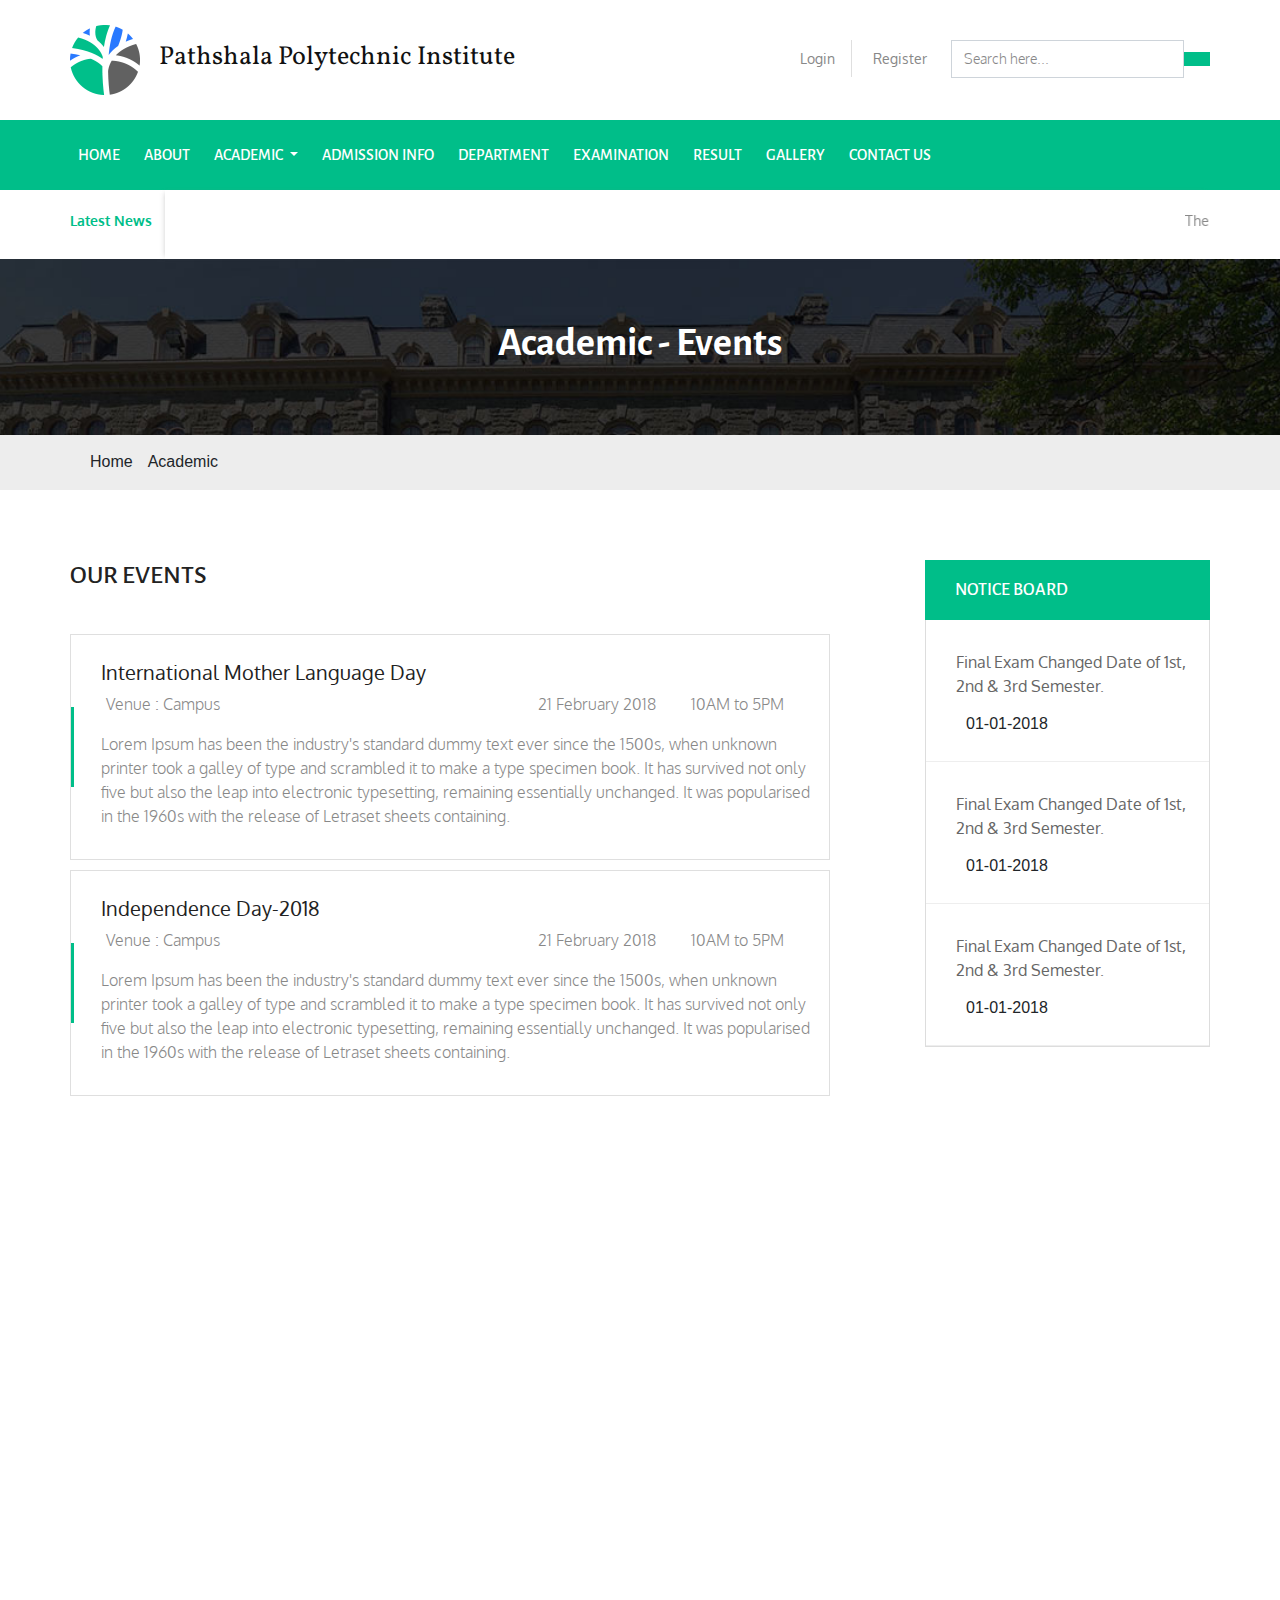
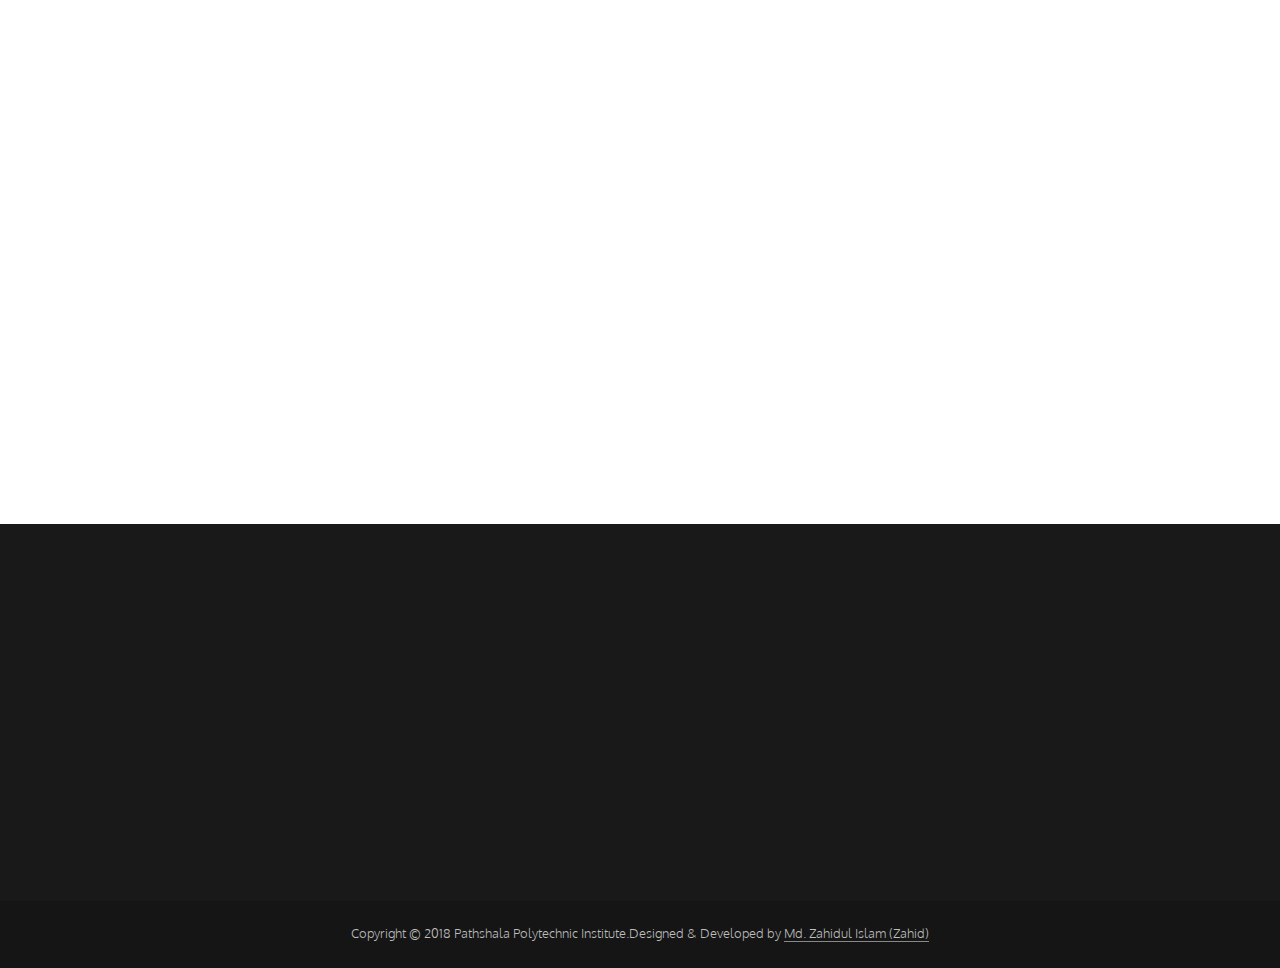
<file: patshala/Academic_Events.html>
<!DOCTYPE html>
<html lang="en">
<head>
    <meta charset="UTF-8">
    <title>Patshala</title>
    <link rel="icon" href="images/Patshala_logo.png">
    <link href="https://fonts.googleapis.com/css?family=Alegreya+Sans:400,500|Oxygen:300,400,700|Vollkorn" rel="stylesheet">
    <link rel="stylesheet" href="https://use.fontawesome.com/releases/v5.8.1/css/all.css" integrity="sha384-50oBUHEmvpQ+1lW4y57PTFmhCaXp0ML5d60M1M7uH2+nqUivzIebhndOJK28anvf" crossorigin="anonymous">
    <link rel="stylesheet" href="css/slick.css">
    <link rel="stylesheet" href="css/bootstrap.min.css">
    <link rel="stylesheet" href="css/animate.css">
    <link rel="stylesheet" href="css/style.css">
    <link rel="stylesheet" href="css/responsive.css">
</head>
<body>
<!--header start-->
    <section id="header">
        <div class="container p-0">
            <div class="row">
                <div class="col-lg-5 wow slideInLeft">
                    <div class="logo_part">
                        <a href="Home-1.html">
                            <img src="images/Patshala_logo.png" alt="">
                            <span>Pathshala Polytechnic Institute</span>
                        </a>
                    </div>
                </div>
                <div class="col-lg-7 wow slideInRight">
                    <div class="header_content">
                        <ul class="nav justify-content-end">
                            <li class="nav-item">
                                <a class="nav-link active" href="#"><i class="fas fa-sign-in-alt"></i>Login</a>
                            </li>
                            <li class="nav-item">
                                <a class="nav-link reg_border" href="#"><i class="fas fa-user-edit"></i>Register</a>
                            </li>
                            <li>
                                <form class="form-inline searchbar">
                                    <input class="form-control ml-sm-2" type="search" placeholder="Search here..." aria-label="Search">
                                    <button class="btn btn-outline-success my-2 my-sm-0" type="submit"><i class="fas fa-search"></i></button>
                                </form>
                            </li>
                        </ul>
                    </div>
                </div>
            </div>
        </div>
    </section>
<!--header end-->
<!--Navbar start-->
    <section>
        <nav class="navbar navbar-expand-lg navbar-light header_nav wow fadeInDown">
            <div class="container p-0">
                <button class="navbar-toggler" type="button" data-toggle="collapse" data-target="#navbarSupportedContent" aria-controls="navbarSupportedContent" aria-expanded="false" aria-label="Toggle navigation">
                    <span class="navbar-toggler-icon"></span>
                </button>

                <div class="collapse navbar-collapse" id="navbarSupportedContent">
                    <ul class="navbar-nav mr-auto">
                        <li class="nav-item">
                            <a class="nav-link" href="index.html">Home <span class="sr-only">(current)</span></a>
                        </li>

                        <li class="nav-item ml-2">
                            <a class="nav-link" href="About.html">About</a>
                        </li>
                        <li class="nav-item dropdown ml-2">
                            <a class="nav-link dropdown-toggle" href="#" id="navbarDropdown" role="button" data-toggle="dropdown" aria-haspopup="true" aria-expanded="false">
                             Academic
                            </a>
                            <div class="dropdown-menu ml-0" aria-labelledby="navbarDropdown">
                                <ul>
                                    <li><a class="dropdown-item" href="Academic_Teachers%20&%20Staff.html">Teachers &amp; Staff</a></li>
                                    <li><a class="dropdown-item" href="Academic_Student-info.html">Student Info</a></li>
                                    <li><a class="dropdown-item" href="Academic_Lab&Workshop.html">Lab &amp; Workshop</a></li>
                                    <li><a class="dropdown-item" href="Academic_Events.html">Events</a></li>
                                </ul>
                            </div>
                        </li>
                        <li class="nav-item ml-2">
                            <a class="nav-link" href="Admission-info.html">Admission info</a>
                        </li>
                        <li class="nav-item ml-2">
                            <a class="nav-link" href="ALL-Notices.html">Department</a>
                        </li>
                        <li class="nav-item ml-2">
                            <a class="nav-link" href="#">Examination</a>
                        </li>
                        <li class="nav-item ml-2">
                            <a class="nav-link" href="Result.html">Result</a>
                        </li>
                        <li class="nav-item ml-2">
                            <a class="nav-link" href="#">Gallery</a>
                        </li>
                        <li class="nav-item ml-2">
                            <a class="nav-link" href="Contact%20us.html">Contact Us</a>
                        </li>
                    </ul>
                </div>
            </div>
        </nav>
    </section>
<!--Navbar end-->
<!--Latest news start-->
    <section id="latest_news">
        <div class="container">
            <div class="news_full">
                <div class="row">
                    <div class="col-lg-1 col-2 col-sm-2 p-0 news">
                        <p>Latest News</p>
                    </div>
                    <div class="col-lg-11 col-10 col-sm-10 p-0 news_txt">
                        <marquee scrollamount="3">
                            <p>
                                The latest news will be scrolled here. Lorem Ipsum is simply dummy text of the printing and typesetting industry. Lorem Ipsum has been the industry's standard
                            </p>
                        </marquee>
                    </div>
                </div>
            </div>
        </div>
    </section>
<!--Latest news end-->

<!--Academic - Events-->
    <section id="events">
        <div class="container">
            <div class="row">
                <div class="col-lg-12 wow flip text-center">
                    <h3>Academic - Events</h3>
                </div>
            </div>
        </div>
    </section>
    
    <section id="back_to_events">
        <div class="container">
            <div class="row">
                <div class="col-lg-12">
                    <div class="media back_to_events_home">
                        <i class="fas fa-home"></i>
                        <div class="media-body">
                            <p>Home</p>
                        </div>
                    </div>
                    <div class="media back_to_events_home">
                        <i class="fas fa-angle-double-right"></i>
                        <div class="media-body">
                            <p>Academic</p>
                        </div>
                    </div>
                </div>
            </div>
        </div>
    </section>
<!--Academic - Events-->

<!--content part start-->
    <section id="content">
        <div class="container">
            <div class="row">
                <div class="col-lg-8 p-0">
                    <div class="our_event_header">
                        <div class="row">
                            <div class="col-lg-12 wow rollIn">
                                <h3>our events</h3>
                            </div>
                        </div>
                    </div>
                    <div class="event_list_full">
                        <div class="row">
                            <div class="col-lg-12 col-12 col-sm-12 wow flipInX">
                                <div class="event_list">
                                    <div class="event_list_header">
                                        <div class="row">
                                            <div class="col-lg-12">
                                                <h3>International Mother Language Day</h3>
                                            </div>
                                        </div>
                                    </div>
                                    <div class="venue">
                                        <div class="row">
                                            <div class="col-lg-6 col-6 col-sm-6">
                                                <div class="venue_left">
                                                    <div class="row">
                                                        <div class="col-lg-12">
                                                            <div class="media venue_icon">
                                                                <i class="fas fa-map-marker-alt"></i>
                                                                <div class="media-body">
                                                                    <p>Venue : Campus</p>
                                                                </div>
                                                            </div>
                                                        </div>
                                                    </div>
                                                </div>
                                            </div>
                                            <div class="col-lg-6 col-6 col-sm-6">
                                                <div class="venue_right float-right">
                                                    <div class="row">
                                                        <div class="col-lg-12 col-12">
                                                            <div class="media venue_icon">
                                                                <i class="far fa-clock"></i>
                                                                <div class="media-body">
                                                                    <p>10AM to 5PM</p>
                                                                </div>
                                                            </div>
                                                        </div>
                                                    </div>
                                                </div>
                                                <div class="venue_right float-right">
                                                    <div class="row">
                                                        <div class="col-lg-12">
                                                            <div class="media venue_icon">
                                                                <i class="far fa-calendar-alt"></i>
                                                                <div class="media-body">
                                                                    <p>21 February 2018</p>
                                                                </div>
                                                            </div>
                                                        </div>
                                                    </div>
                                                </div>
                                            </div>
                                        </div>
                                    </div>
                                    <p>Lorem Ipsum has been the industry's standard dummy text ever since the 1500s, when unknown printer took a galley of type and scrambled it to make a type specimen book. It has survived not only five but also the leap into electronic typesetting, remaining essentially unchanged. It was popularised in the 1960s with the release of Letraset sheets containing.</p>
                                </div>
                            </div>
                        </div>
                        <div class="row">
                            <div class="col-lg-12 col-12 wow flipInX">
                                <div class="event_list">
                                    <div class="event_list_header">
                                        <div class="row">
                                            <div class="col-lg-12">
                                                <h3>Independence Day-2018</h3>
                                            </div>
                                        </div>
                                    </div>
                                    <div class="venue">
                                        <div class="row">
                                            <div class="col-lg-6 col-6 col-sm-6">
                                                <div class="venue_left">
                                                    <div class="row">
                                                        <div class="col-lg-12">
                                                            <div class="media venue_icon">
                                                                <i class="fas fa-map-marker-alt"></i>
                                                                <div class="media-body">
                                                                    <p>Venue : Campus</p>
                                                                </div>
                                                            </div>
                                                        </div>
                                                    </div>
                                                </div>
                                            </div>
                                            <div class="col-lg-6 col-6 col-sm-6">
                                                <div class="venue_right float-right">
                                                    <div class="row">
                                                        <div class="col-lg-12">
                                                            <div class="media venue_icon">
                                                                <i class="far fa-clock"></i>
                                                                <div class="media-body">
                                                                    <p>10AM to 5PM</p>
                                                                </div>
                                                            </div>
                                                        </div>
                                                    </div>
                                                </div>
                                                <div class="venue_right float-right">
                                                    <div class="row">
                                                        <div class="col-lg-12">
                                                            <div class="media venue_icon">
                                                                <i class="far fa-calendar-alt"></i>
                                                                <div class="media-body">
                                                                    <p>21 February 2018</p>
                                                                </div>
                                                            </div>
                                                        </div>
                                                    </div>
                                                </div>
                                            </div>
                                        </div>
                                    </div>
                                    <p>Lorem Ipsum has been the industry's standard dummy text ever since the 1500s, when unknown printer took a galley of type and scrambled it to make a type specimen book. It has survived not only five but also the leap into electronic typesetting, remaining essentially unchanged. It was popularised in the 1960s with the release of Letraset sheets containing.</p>
                                </div>
                            </div>
                        </div>
                        <div class="row">
                            <div class="col-lg-12 col-12 wow flipInX">
                                <div class="event_list">
                                    <div class="event_list_header">
                                        <div class="row">
                                            <div class="col-lg-12">
                                                <h3>Pohela Boishakh-2018</h3>
                                            </div>
                                        </div>
                                    </div>
                                    <div class="venue">
                                        <div class="row">
                                            <div class="col-lg-6 col-6 col-sm-6">
                                                <div class="venue_left">
                                                    <div class="row">
                                                        <div class="col-lg-12">
                                                            <div class="media venue_icon">
                                                                <i class="fas fa-map-marker-alt"></i>
                                                                <div class="media-body">
                                                                    <p>Venue : Campus</p>
                                                                </div>
                                                            </div>
                                                        </div>
                                                    </div>
                                                </div>
                                            </div>
                                            <div class="col-lg-6 col-6 col-sm-6">
                                                <div class="venue_right float-right">
                                                    <div class="row">
                                                        <div class="col-lg-12">
                                                            <div class="media venue_icon">
                                                                <i class="far fa-clock"></i>
                                                                <div class="media-body">
                                                                    <p>10AM to 5PM</p>
                                                                </div>
                                                            </div>
                                                        </div>
                                                    </div>
                                                </div>
                                                <div class="venue_right float-right">
                                                    <div class="row">
                                                        <div class="col-lg-12">
                                                            <div class="media venue_icon">
                                                                <i class="far fa-calendar-alt"></i>
                                                                <div class="media-body">
                                                                    <p>21 February 2018</p>
                                                                </div>
                                                            </div>
                                                        </div>
                                                    </div>
                                                </div>
                                            </div>
                                        </div>
                                    </div>
                                    <p>Lorem Ipsum has been the industry's standard dummy text ever since the 1500s, when unknown printer took a galley of type and scrambled it to make a type specimen book. It has survived not only five but also the leap into electronic typesetting, remaining essentially unchanged. It was popularised in the 1960s with the release of Letraset sheets containing.</p>
                                </div>
                            </div>
                        </div>
                        <div class="row">
                            <div class="col-lg-12 col-12 wow flipInX">
                                <div class="event_list">
                                    <div class="event_list_header">
                                        <div class="row">
                                            <div class="col-lg-12">
                                                <h3>May Day-2018</h3>
                                            </div>
                                        </div>
                                    </div>
                                    <div class="venue">
                                        <div class="row">
                                            <div class="col-lg-6 col-6 col-sm-6">
                                                <div class="venue_left">
                                                    <div class="row">
                                                        <div class="col-lg-12">
                                                            <div class="media venue_icon">
                                                                <i class="fas fa-map-marker-alt"></i>
                                                                <div class="media-body">
                                                                    <p>Venue : Campus</p>
                                                                </div>
                                                            </div>
                                                        </div>
                                                    </div>
                                                </div>
                                            </div>
                                            <div class="col-lg-6 col-6 col-sm-6">
                                                <div class="venue_right float-right">
                                                    <div class="row">
                                                        <div class="col-lg-12">
                                                            <div class="media venue_icon">
                                                                <i class="far fa-clock"></i>
                                                                <div class="media-body">
                                                                    <p>10AM to 5PM</p>
                                                                </div>
                                                            </div>
                                                        </div>
                                                    </div>
                                                </div>
                                                <div class="venue_right float-right">
                                                    <div class="row">
                                                        <div class="col-lg-12">
                                                            <div class="media venue_icon">
                                                                <i class="far fa-calendar-alt"></i>
                                                                <div class="media-body">
                                                                    <p>21 February 2018</p>
                                                                </div>
                                                            </div>
                                                        </div>
                                                    </div>
                                                </div>
                                            </div>
                                        </div>
                                    </div>
                                    <p>Lorem Ipsum has been the industry's standard dummy text ever since the 1500s, when unknown printer took a galley of type and scrambled it to make a type specimen book. It has survived not only five but also the leap into electronic typesetting, remaining essentially unchanged. It was popularised in the 1960s with the release of Letraset sheets containing.</p>
                                </div>
                            </div>
                        </div>
                        <div class="row">
                            <div class="col-lg-12 col-12 wow flipInX">
                                <div class="event_list">
                                    <div class="event_list_header">
                                        <div class="row">
                                            <div class="col-lg-12">
                                                <h3>Victory Day-2018</h3>
                                            </div>
                                        </div>
                                    </div>
                                    <div class="venue">
                                        <div class="row">
                                            <div class="col-lg-6 col-6 col-sm-6">
                                                <div class="venue_left">
                                                    <div class="row">
                                                        <div class="col-lg-12">
                                                            <div class="media venue_icon">
                                                                <i class="fas fa-map-marker-alt"></i>
                                                                <div class="media-body">
                                                                    <p>Venue : Campus</p>
                                                                </div>
                                                            </div>
                                                        </div>
                                                    </div>
                                                </div>
                                            </div>
                                            <div class="col-lg-6 col-6 col-sm-6">
                                                <div class="venue_right float-right">
                                                    <div class="row">
                                                        <div class="col-lg-12">
                                                            <div class="media venue_icon">
                                                                <i class="far fa-clock"></i>
                                                                <div class="media-body">
                                                                    <p>10AM to 5PM</p>
                                                                </div>
                                                            </div>
                                                        </div>
                                                    </div>
                                                </div>
                                                <div class="venue_right float-right">
                                                    <div class="row">
                                                        <div class="col-lg-12">
                                                            <div class="media venue_icon">
                                                                <i class="far fa-calendar-alt"></i>
                                                                <div class="media-body">
                                                                    <p>21 February 2018</p>
                                                                </div>
                                                            </div>
                                                        </div>
                                                    </div>
                                                </div>
                                            </div>
                                        </div>
                                    </div>
                                    <p>Lorem Ipsum has been the industry's standard dummy text ever since the 1500s, when unknown printer took a galley of type and scrambled it to make a type specimen book. It has survived not only five but also the leap into electronic typesetting, remaining essentially unchanged. It was popularised in the 1960s with the release of Letraset sheets containing.</p>
                                </div>
                            </div>
                        </div>
                    </div>
                </div>
				<div class="col-lg-3 offset-lg-1 p-0">
					<div class="row">
						<div class="col-lg-12 wow fadeInRightBig">
<!--                    notice part start-->
							<div class="notice_part">
								<div class="notice_board">
									<h4>Notice Board</h4>
								</div>
								<div class="notice_board_full">
									<div class="media notice_board_txt">
									  <i class="fas fa-edit"></i>
									  <div class="media-body notice">
										<a href="#">
											<p class="mt-0">Final Exam Changed Date of 1st, 2nd &amp; 3rd Semester.</p>
										</a>
										<div class="media mt-3 date_icon">
											 <i class="far fa-calendar-alt"></i>
										  <div class="media-body">
											<h6 class="mt-0">01-01-2018</h6>
										  </div>
										</div>
									  </div>
									</div>
									 <div class="media notice_board_txt">
									  <i class="fas fa-edit"></i>
									  <div class="media-body notice">
										<a href="#">
											<p class="mt-0">Final Exam Changed Date of 1st, 2nd &amp; 3rd Semester.</p>
										</a>
										<div class="media mt-3 date_icon">
											 <i class="far fa-calendar-alt"></i>
										  <div class="media-body">
											<h6 class="mt-0">01-01-2018</h6>
										  </div>
										</div>
									  </div>
									</div>
									 <div class="media notice_board_txt">
									  <i class="fas fa-edit"></i>
									  <div class="media-body notice">
										<a href="#">
											<p class="mt-0">Final Exam Changed Date of 1st, 2nd &amp; 3rd Semester.</p>
										</a>
										<div class="media mt-3 date_icon">
											 <i class="far fa-calendar-alt"></i>
										  <div class="media-body">
											<h6 class="mt-0">01-01-2018</h6>
										  </div>
										</div>
									  </div>
									</div>
									 <div class="media notice_board_txt">
									  <i class="fas fa-edit"></i>
									  <div class="media-body notice">
										<a href="#">
											<p class="mt-0">Final Exam Changed Date of 1st, 2nd &amp; 3rd Semester.</p>
										</a>
										<div class="media mt-3 date_icon">
											 <i class="far fa-calendar-alt"></i>
										  <div class="media-body">
											<h6 class="mt-0">01-01-2018</h6>
										  </div>
										</div>
									  </div>
									</div>
									 <div class="media notice_board_txt">
									  <i class="fas fa-edit"></i>
									  <div class="media-body notice">
										<a href="#">
											<p class="mt-0">Final Exam Changed Date of 1st, 2nd &amp; 3rd Semester.</p>
										</a>
										<div class="media mt-3 date_icon">
											 <i class="far fa-calendar-alt"></i>
										  <div class="media-body">
											<h6 class="mt-0">01-01-2018</h6>
										  </div>
										</div>
									  </div>
									</div>
									 <div class="media notice_board_txt notice_border_remove">
									  <i class="fas fa-edit"></i>
									  <div class="media-body notice">
										<a href="#">
											<p class="mt-0">Final Exam Changed Date of 1st, 2nd &amp; 3rd Semester.</p>
										</a>
										<div class="media mt-3 date_icon">
											 <i class="far fa-calendar-alt"></i>
										  <div class="media-body">
											<h6 class="mt-0">01-01-2018</h6>
										  </div>
										</div>
									  </div>
									</div>
							   </div> 
							</div>
<!--                    notice part end-->
						</div>
					</div>
					<div class="row">
						<div class="col-lg-12 wow fadeInRightBig">
<!--                   student area start-->

							<div class="student_area_part">
								<div class="student_area">
									<h4>Student area</h4>
								</div>
								<div class="student_area_full">
									<ul class="nav flex-column student_area_txt">
										<li class="nav-item">
											<a class="nav-link active" href="#">
											   <i class="far fa-arrow-alt-circle-right"></i>
												Admission
											</a>
										</li>
										<li class="nav-item">
											<a class="nav-link" href="#">
											   <i class="far fa-arrow-alt-circle-right"></i>
												Examination
											</a>
										</li>
										<li class="nav-item">
											<a class="nav-link" href="#">
											   <i class="far fa-arrow-alt-circle-right"></i>
												results
											</a>
										</li>
										<li class="nav-item">
											<a class="nav-link" href="#">
											   <i class="far fa-arrow-alt-circle-right"></i>
												class routine
											</a>
										</li>
										<li class="nav-item">
											<a class="nav-link" href="#">
											   <i class="far fa-arrow-alt-circle-right"></i>
												syllabus
											</a>
										</li>
										<li class="nav-item">
											<a class="nav-link" href="#">
											   <i class="far fa-arrow-alt-circle-right"></i>
												Academic calender
											</a>
										</li>
										<li class="nav-item">
											<a class="nav-link" href="#">
											   <i class="far fa-arrow-alt-circle-right"></i>
												Academic programs
											</a>
										</li>
										<li class="nav-item">
											<a class="nav-link" href="#">
											   <i class="far fa-arrow-alt-circle-right"></i>
												activity
											</a>
										</li>
										<li class="nav-item">
											<a class="nav-link" href="#">
											   <i class="far fa-arrow-alt-circle-right"></i>
												scholarship
											</a>
										</li>
										<li class="nav-item">
											<a class="nav-link" href="#">
											   <i class="far fa-arrow-alt-circle-right"></i>
												rover scout
											</a>
										</li>
									</ul>
								</div>
							</div> 
<!--                    student area end-->
						</div>
					</div>
               		<div class="row">
               			<div class="col-lg-12 wow fadeInRightBig">
<!--               Useful links start-->
							<div class="useful_links_part">
								<div class="useful_links">
									<h4>useful links</h4>
								</div>
								<div class="useful_links_full same_all_margin">
									<div class="media same_useful_links">
										<i class="fas fa-angle-double-right"></i>
										<div class="media-body">
											<a class="nav-link active" href="#">
												<span>Ministry of Education</span>
											</a>
										</div>
									</div>
									<div class="media same_useful_links">
										<i class="fas fa-angle-double-right"></i>
										<div class="media-body">
											<a class="nav-link" href="#"> 
												<span> Bangladesh Technical Education Board (BTEB)</span>
											</a>
										</div>
									</div>   
									<div class="media same_useful_links">
										<i class="fas fa-angle-double-right"></i>
										<div class="media-body">
											<a class="nav-link" href="#"> 
												<span> Bangladesh Technical Education Board (BTEB)</span>
											</a>
										</div>
									</div>         
									<div class="media same_useful_links">
										<i class="fas fa-angle-double-right"></i>
										<div class="media-body">
											<a class="nav-link" href="#"> 
												<span>Directorate of Technical Education Board</span>
											</a>
										</div>
									</div>
									<div class="media same_useful_links">
										<i class="fas fa-angle-double-right"></i>
										<div class="media-body">
											<a class="nav-link" href="#"> 
												<span>Skills &amp; Training Enhancement Project</span>
											</a>
										</div>
									</div>                       
								</div>
							</div> 
<!--               Useful links end-->

               			</div>
               		</div>
                </div>
            </div>
        </div>
    </section>
<!--content part end-->










<!--  footer part start-->
    <section id="footer">
        <div class="container">
            <div class="row">
                <div class="col-lg-3 wow fadeInLeftBig pr-0">
                    <div class="media footer_logo">
                        <img src="images/Patshala_logo.png" alt="">
                        <div class="media-body">
                            <p>Pathshala Polytechnic Institute</p>
                        </div>
                    </div>
                    <div class="footer_logo_txt">
                        <p>Lorem ipsum dolor sit amet, consectetur adipisicing elit. Impedit facere odio quae corporis, cumque, fugit?</p>
                    </div>
                    <div class="footer_logo_icons">
                        <ul>
                            <li>
                                 <a href="#"><i class="fab fa-facebook-f"></i></a>
                            </li>
                            <li>
                                <a href="#"><i class="fab fa-twitter"></i></a>
                            </li>
                            <li>
                                <a href="#"><i class="fab fa-google-plus-g"></i></a>
                            </li>
                            <li>
                                <a href="#"><i class="fab fa-instagram"></i></a>
                            </li>
                        </ul>
                    </div>
                </div>
                <div class="col-lg-1 offset-lg-1 wow fadeInLeftBig p-0">
                    <div class="quick_links">
                        <h4>Quick Links</h4>
                    </div>
                    <div class="quick_links_navs">
                        <ul>
                            <li><a href="#">Admission</a></li>
                            <li><a href="#">Result</a></li>
                            <li><a href="#">Academic</a></li>
                            <li><a href="#">Facility</a></li>
                            <li><a href="#">News &amp; Events</a></li>
                        </ul>
                    </div>
                </div>
                <div class="col-lg-2 offset-lg-1 wow fadeInRightBig p-0">
                    <div class="contact_Us">
                        <h4>Contact Us</h4>
                    </div>
                    <div class="contact_Us_info">
                        <div class="media contact_Us_all">
                            <i class="fas fa-phone"></i>
                            <div class="media-body">
                                <p>+880-1112-333-444</p>
                            </div>
                        </div>
                        <div class="media contact_Us_all">
                            <i class="fas fa-envelope"></i>
                            <div class="media-body">
                                <p>Support@domain.com</p>
                            </div>
                        </div>
                        <div class="media contact_Us_all">
                            <i class="fas fa-location-arrow"></i>
                            <div class="media-body">
                                <p>Dhanmondri, Dhaka Bangladesh.</p>
                            </div>
                        </div>
                    </div>
                </div>
                <div class="col-lg-3 offset-lg-1 wow fadeInRightBig pl-0">
                    <div class="find_Us">
                        <h4>Find Us</h4>
                    </div>
                    <div class="map">
                        <iframe src="https://www.google.com/maps/embed?pb=!1m18!1m12!1m3!1d3069.738924875087!2d90.38635231741796!3d23.798842526252603!2m3!1f0!2f0!3f0!3m2!1i1024!2i768!4f13.1!3m3!1m2!1s0x3755c73b33b14efb%3A0xb959463e3f1feb1a!2sMirpur+14+Bus+Stand!5e0!3m2!1sen!2sbd!4v1556437509187!5m2!1sen!2sbd" width="270" height="134" frameborder="0" style="border:0" allowfullscreen></iframe>
                    </div>
                </div>
            </div>
        </div>
    </section>
<!--  footer part end-->
<!--   copyright part start-->
    <section id="copyright">
        <div class="container">
            <div class="row">
                <div class="col-lg-12 text-center">
                    <div class="copyright">
                        <p>Copyright &copy; 2018 Pathshala Polytechnic Institute.Designed &amp; Developed by <span>Md. Zahidul Islam (Zahid)</span></p>
                    </div>
                </div>
            </div>
        </div>
    </section>
<!--   copyright part end-->
 
<!--back to top part start-->

    <div class="row">
        <div class="col-lg-12">
            <div class="back_to_top">
                <i class="fas fa-arrow-up"></i>
            </div>
        </div>
    </div>

    <!--back to top part end-->
   
    <script type="text/javascript" src="js/jquery-1.12.4.min.js"></script>
    <script type="text/javascript" src="js/slick.min.js"></script>
    <script type="text/javascript" src="js/mixitup.min.js"></script>
    <script type="text/javascript" src="js/waypoints.min.js"></script>
    <script type="text/javascript" src="js/jquery.counterup.min.js"></script>
    <script type="text/javascript" src="js/wow.min.js"></script>
    <script type="text/javascript" src="js/bootstrap.min.js"></script>
    <script type="text/javascript" src="js/custom.js"></script>
</body>
</html>
</file>
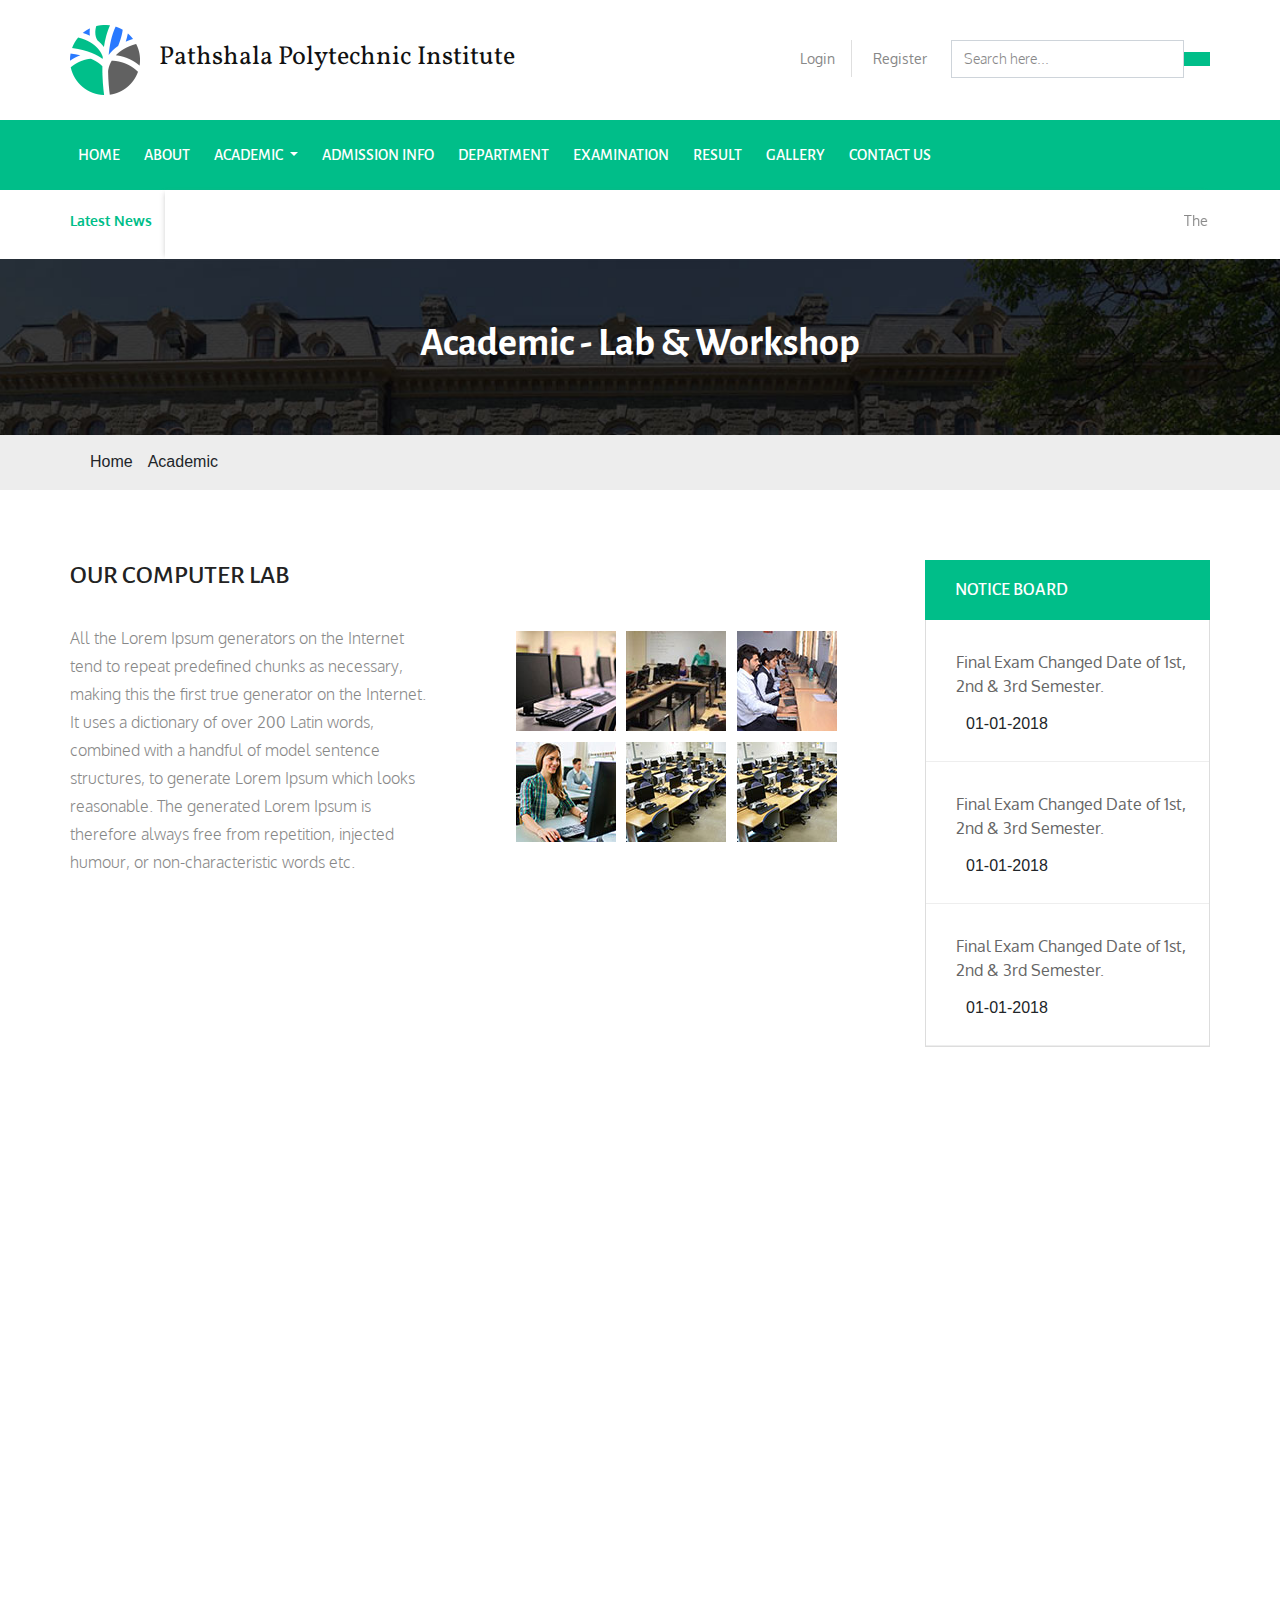
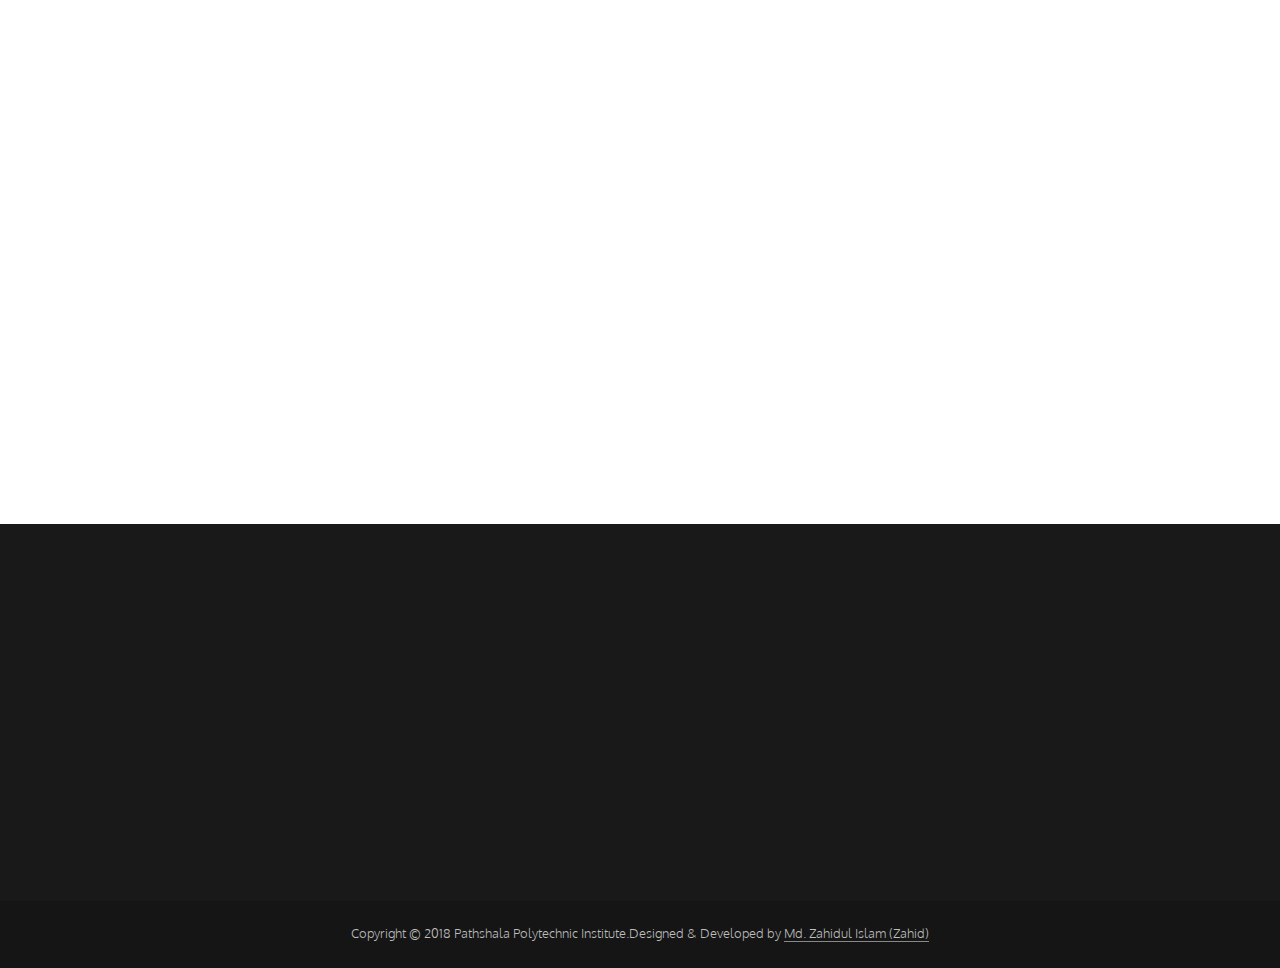
<file: patshala/Academic_Lab&Workshop.html>
<!DOCTYPE html>
<html lang="en">
<head>
    <meta charset="UTF-8">
    <title>Patshala</title>
    <link rel="icon" href="images/Patshala_logo.png">
    <link href="https://fonts.googleapis.com/css?family=Alegreya+Sans:400,500|Oxygen:300,400,700|Vollkorn" rel="stylesheet">
    <link rel="stylesheet" href="https://use.fontawesome.com/releases/v5.8.1/css/all.css" integrity="sha384-50oBUHEmvpQ+1lW4y57PTFmhCaXp0ML5d60M1M7uH2+nqUivzIebhndOJK28anvf" crossorigin="anonymous">
    <link rel="stylesheet" href="css/slick.css">
    <link rel="stylesheet" href="css/bootstrap.min.css">
    <link rel="stylesheet" href="css/animate.css">
    <link rel="stylesheet" href="css/style.css">
    <link rel="stylesheet" href="css/responsive.css">
</head>
<body>
<!--header start-->
    <section id="header">
        <div class="container p-0">
            <div class="row">
                <div class="col-lg-5 wow slideInLeft">
                    <div class="logo_part">
                        <a href="#">
                            <img src="images/Patshala_logo.png" alt="">
                            <span>Pathshala Polytechnic Institute</span>
                        </a>
                    </div>
                </div>
                <div class="col-lg-7 wow slideInRight">
                    <div class="header_content">
                        <ul class="nav justify-content-end">
                            <li class="nav-item">
                                <a class="nav-link active" href="#"><i class="fas fa-sign-in-alt"></i>Login</a>
                            </li>
                            <li class="nav-item">
                                <a class="nav-link reg_border" href="#"><i class="fas fa-user-edit"></i>Register</a>
                            </li>
                            <li>
                                <form class="form-inline searchbar">
                                    <input class="form-control ml-sm-2" type="search" placeholder="Search here..." aria-label="Search">
                                    <button class="btn btn-outline-success my-2 my-sm-0" type="submit"><i class="fas fa-search"></i></button>
                                </form>
                            </li>
                        </ul>
                    </div>
                </div>
            </div>
        </div>
    </section>
<!--header end-->
<!--Navbar start-->
    <nav class="navbar navbar-expand-lg navbar-light header_nav wow fadeInDown">
        <div class="container p-0">
            <button class="navbar-toggler" type="button" data-toggle="collapse" data-target="#navbarSupportedContent" aria-controls="navbarSupportedContent" aria-expanded="false" aria-label="Toggle navigation">
                <span class="navbar-toggler-icon"></span>
            </button>

            <div class="collapse navbar-collapse" id="navbarSupportedContent">
                <ul class="navbar-nav mr-auto">
                    <li class="nav-item">
                        <a class="nav-link" href="index.html">Home <span class="sr-only">(current)</span></a>
                    </li>

                    <li class="nav-item ml-2">
                        <a class="nav-link" href="About.html">About</a>
                    </li>
                    <li class="nav-item dropdown ml-2">
                        <a class="nav-link dropdown-toggle" href="#" id="navbarDropdown" role="button" data-toggle="dropdown" aria-haspopup="true" aria-expanded="false">
                         Academic
                        </a>
                        <div class="dropdown-menu ml-0" aria-labelledby="navbarDropdown">
                            <ul>
                                <li><a class="dropdown-item" href="Academic_Teachers%20&%20Staff.html">Teachers &amp; Staff</a></li>
                                <li><a class="dropdown-item" href="Academic_Student-info.html">Student Info</a></li>
                                <li><a class="dropdown-item" href="Academic_Lab&Workshop.html">Lab &amp; Workshop</a></li>
                                <li><a class="dropdown-item" href="Academic_Events.html">Events</a></li>
                            </ul>
                        </div>
                    </li>
                    <li class="nav-item ml-2">
                        <a class="nav-link" href="Admission-info.html">Admission info</a>
                    </li>
                    <li class="nav-item ml-2">
                        <a class="nav-link" href="#">Department</a>
                    </li>
                    <li class="nav-item ml-2">
                        <a class="nav-link" href="#">Examination</a>
                    </li>
                    <li class="nav-item ml-2">
                        <a class="nav-link" href="Result.html">Result</a>
                    </li>
                    <li class="nav-item ml-2">
                        <a class="nav-link" href="#">Gallery</a>
                    </li>
                    <li class="nav-item ml-2">
                        <a class="nav-link" href="Contact%20us.html">Contact Us</a>
                    </li>
                </ul>
            </div>
        </div>
    </nav>
<!--Navbar end-->
<!--Latest news start-->
    <section id="latest_news">
        <div class="container">
            <div class="news_full">
                <div class="row">
                    <div class="col-lg-1 col-2 col-sm-2 p-0 news">
                        <p>Latest News</p>
                    </div>
                    <div class="col-lg-11 col-10 col-sm-10 p-0 news_txt">
                        <marquee scrollamount="3">
                            <p>
                                The latest news will be scrolled here. Lorem Ipsum is simply dummy text of the printing and typesetting industry. Lorem Ipsum has been the industry's standard
                            </p>
                        </marquee>
                    </div>
                </div>
            </div>
        </div>
    </section>
<!--Latest news end-->

<!--Academic - Lab & Workshop-->
    <section id="lab_workshop">
        <div class="container">
            <div class="row">
                <div class="col-lg-12 wow flip text-center">
                    <h3>Academic - Lab &amp; Workshop</h3>
                </div>
            </div>
        </div>
    </section>
    
    <section id="back_to_lab_workshop">
        <div class="container">
            <div class="row">
                <div class="col-lg-12">
                    <div class="media back_to_lab_workshop_home">
                        <i class="fas fa-home"></i>
                        <div class="media-body">
                            <p>Home</p>
                        </div>
                    </div>
                    <div class="media back_to_lab_workshop_home">
                        <i class="fas fa-angle-double-right"></i>
                        <div class="media-body">
                            <p>Academic</p>
                        </div>
                    </div>
                </div>
            </div>
        </div>
    </section>
<!--Academic - Lab & Workshop-->

<!--content part start-->
    <section id="content">
        <div class="container">
            <div class="row">
                 <div class="col-lg-8 p-0">
                    <div class="Our_Computer_Lab">
                        <div class="row">
                            <div class="col-lg-6">
                                <div class="row">
                                	<div class="col-lg-12 wow rollIn">
                                		<h3>Our Computer Lab</h3>
                                	</div>
                                	<div class="col-lg-12 wow bounceInLeft">
                                		<div class="all_msg_p">
                                    		<p> All the Lorem Ipsum generators on the Internet tend to repeat predefined chunks as necessary, making this the first true generator on the Internet. It uses a dictionary of over 200 Latin words, combined with a handful of model sentence structures, to generate Lorem Ipsum which looks reasonable. The generated Lorem Ipsum is therefore always free from repetition, injected humour, or non-characteristic words etc.</p>
                                		</div>
                                	</div>
                                </div>
                            </div>
                            <div class="col-lg-5 col-12 col-sm-12 offset-lg-1 wow fadeInUpBig p-0">
                                <div class="all_computerlab_img">
                                    <img src="images/computer_lab_1.jpg" class="img-fluid lab_img" alt="">
                                    <img src="images/computer_lab_2.jpg" class="img-fluid lab_img" alt="">
                                    <img src="images/computer_lab_3.jpg" class="img-fluid lab_img" alt="">
                                    <img src="images/computer_lab_4.jpg" class="img-fluid lab_img lab_img_m" alt="">
                                    <img src="images/computer_lab_5.jpg" class="img-fluid lab_img lab_img_m" alt="">
                                    <img src="images/computer_lab_5.jpg" class="img-fluid lab_img lab_img_m" alt="">
                                </div>
                            </div>
                        </div>
                    </div>
                    <div class="our_workshop_lab">
                        <div class="row">
                            <div class="col-lg-12">
                                <div class="row">
                                	<div class="col-lg-12 wow lightSpeedIn">
                                		<h3>Our Workshop</h3>
                                	</div>
                                	<div class="col-lg-12 wow bounceInLeft">
                                		<div class="all_msg_p">
                                    		<p>There are many variations of passages of Lorem Ipsum available, but the majority have suffered alteration in some form, by injected humour, or randomised words which don't look even slightly believable. If you are going to use a passage of Lorem Ipsum, you need to be sure there isn't anything embarrassing hidden in the middle of text. All the Lorem Ipsum generators on the Internet tend to repeat predefined chunks as necessary, making this the first true generator on the Internet. It uses a dictionary of over 200 Latin words, combined with a handful of model sentence structures, to generate Lorem Ipsum which looks reasonable.</p>
                                		</div>
                                	</div>
                                </div>
                            </div>
                        </div>
                    </div>
                </div>
				<div class="col-lg-3 offset-lg-1 p-0">
					<div class="row">
						<div class="col-lg-12 wow fadeInRightBig">
<!--                    notice part start-->
							<div class="notice_part">
								<div class="notice_board">
									<h4>Notice Board</h4>
								</div>
								<div class="notice_board_full">
									<div class="media notice_board_txt">
									  <i class="fas fa-edit"></i>
									  <div class="media-body notice">
										<a href="#">
											<p class="mt-0">Final Exam Changed Date of 1st, 2nd &amp; 3rd Semester.</p>
										</a>
										<div class="media mt-3 date_icon">
											 <i class="far fa-calendar-alt"></i>
										  <div class="media-body">
											<h6 class="mt-0">01-01-2018</h6>
										  </div>
										</div>
									  </div>
									</div>
									 <div class="media notice_board_txt">
									  <i class="fas fa-edit"></i>
									  <div class="media-body notice">
										<a href="#">
											<p class="mt-0">Final Exam Changed Date of 1st, 2nd &amp; 3rd Semester.</p>
										</a>
										<div class="media mt-3 date_icon">
											 <i class="far fa-calendar-alt"></i>
										  <div class="media-body">
											<h6 class="mt-0">01-01-2018</h6>
										  </div>
										</div>
									  </div>
									</div>
									 <div class="media notice_board_txt">
									  <i class="fas fa-edit"></i>
									  <div class="media-body notice">
										<a href="#">
											<p class="mt-0">Final Exam Changed Date of 1st, 2nd &amp; 3rd Semester.</p>
										</a>
										<div class="media mt-3 date_icon">
											 <i class="far fa-calendar-alt"></i>
										  <div class="media-body">
											<h6 class="mt-0">01-01-2018</h6>
										  </div>
										</div>
									  </div>
									</div>
									 <div class="media notice_board_txt">
									  <i class="fas fa-edit"></i>
									  <div class="media-body notice">
										<a href="#">
											<p class="mt-0">Final Exam Changed Date of 1st, 2nd &amp; 3rd Semester.</p>
										</a>
										<div class="media mt-3 date_icon">
											 <i class="far fa-calendar-alt"></i>
										  <div class="media-body">
											<h6 class="mt-0">01-01-2018</h6>
										  </div>
										</div>
									  </div>
									</div>
									 <div class="media notice_board_txt">
									  <i class="fas fa-edit"></i>
									  <div class="media-body notice">
										<a href="#">
											<p class="mt-0">Final Exam Changed Date of 1st, 2nd &amp; 3rd Semester.</p>
										</a>
										<div class="media mt-3 date_icon">
											 <i class="far fa-calendar-alt"></i>
										  <div class="media-body">
											<h6 class="mt-0">01-01-2018</h6>
										  </div>
										</div>
									  </div>
									</div>
									 <div class="media notice_board_txt notice_border_remove">
									  <i class="fas fa-edit"></i>
									  <div class="media-body notice">
										<a href="#">
											<p class="mt-0">Final Exam Changed Date of 1st, 2nd &amp; 3rd Semester.</p>
										</a>
										<div class="media mt-3 date_icon">
											 <i class="far fa-calendar-alt"></i>
										  <div class="media-body">
											<h6 class="mt-0">01-01-2018</h6>
										  </div>
										</div>
									  </div>
									</div>
							   </div> 
							</div>
<!--                    notice part end-->
						</div>
					</div>
					<div class="row">
						<div class="col-lg-12 wow fadeInRightBig">
<!--                   student area start-->

							<div class="student_area_part">
								<div class="student_area">
									<h4>Student area</h4>
								</div>
								<div class="student_area_full">
									<ul class="nav flex-column student_area_txt">
										<li class="nav-item">
											<a class="nav-link active" href="#">
											   <i class="far fa-arrow-alt-circle-right"></i>
												Admission
											</a>
										</li>
										<li class="nav-item">
											<a class="nav-link" href="#">
											   <i class="far fa-arrow-alt-circle-right"></i>
												Examination
											</a>
										</li>
										<li class="nav-item">
											<a class="nav-link" href="#">
											   <i class="far fa-arrow-alt-circle-right"></i>
												results
											</a>
										</li>
										<li class="nav-item">
											<a class="nav-link" href="#">
											   <i class="far fa-arrow-alt-circle-right"></i>
												class routine
											</a>
										</li>
										<li class="nav-item">
											<a class="nav-link" href="#">
											   <i class="far fa-arrow-alt-circle-right"></i>
												syllabus
											</a>
										</li>
										<li class="nav-item">
											<a class="nav-link" href="#">
											   <i class="far fa-arrow-alt-circle-right"></i>
												Academic calender
											</a>
										</li>
										<li class="nav-item">
											<a class="nav-link" href="#">
											   <i class="far fa-arrow-alt-circle-right"></i>
												Academic programs
											</a>
										</li>
										<li class="nav-item">
											<a class="nav-link" href="#">
											   <i class="far fa-arrow-alt-circle-right"></i>
												activity
											</a>
										</li>
										<li class="nav-item">
											<a class="nav-link" href="#">
											   <i class="far fa-arrow-alt-circle-right"></i>
												scholarship
											</a>
										</li>
										<li class="nav-item">
											<a class="nav-link" href="#">
											   <i class="far fa-arrow-alt-circle-right"></i>
												rover scout
											</a>
										</li>
									</ul>
								</div>
							</div> 
<!--                    student area end-->
						</div>
					</div>
               		<div class="row">
               			<div class="col-lg-12 wow fadeInRightBig">
<!--               Useful links start-->
							<div class="useful_links_part">
								<div class="useful_links">
									<h4>useful links</h4>
								</div>
								<div class="useful_links_full same_all_margin">
									<div class="media same_useful_links">
										<i class="fas fa-angle-double-right"></i>
										<div class="media-body">
											<a class="nav-link active" href="#">
												<span>Ministry of Education</span>
											</a>
										</div>
									</div>
									<div class="media same_useful_links">
										<i class="fas fa-angle-double-right"></i>
										<div class="media-body">
											<a class="nav-link" href="#"> 
												<span> Bangladesh Technical Education Board (BTEB)</span>
											</a>
										</div>
									</div>   
									<div class="media same_useful_links">
										<i class="fas fa-angle-double-right"></i>
										<div class="media-body">
											<a class="nav-link" href="#"> 
												<span> Bangladesh Technical Education Board (BTEB)</span>
											</a>
										</div>
									</div>         
									<div class="media same_useful_links">
										<i class="fas fa-angle-double-right"></i>
										<div class="media-body">
											<a class="nav-link" href="#"> 
												<span>Directorate of Technical Education Board</span>
											</a>
										</div>
									</div>
									<div class="media same_useful_links">
										<i class="fas fa-angle-double-right"></i>
										<div class="media-body">
											<a class="nav-link" href="#"> 
												<span>Skills &amp; Training Enhancement Project</span>
											</a>
										</div>
									</div>                       
								</div>
							</div> 
<!--               Useful links end-->

               			</div>
               		</div>
                </div>
            </div>
        </div>
    </section>
<!--content part end-->










<!--  footer part start-->
    <section id="footer">
        <div class="container">
            <div class="row">
                <div class="col-lg-3 wow fadeInLeftBig pr-0">
                    <div class="media footer_logo">
                        <img src="images/Patshala_logo.png" alt="">
                        <div class="media-body">
                            <p>Pathshala Polytechnic Institute</p>
                        </div>
                    </div>
                    <div class="footer_logo_txt">
                        <p>Lorem ipsum dolor sit amet, consectetur adipisicing elit. Impedit facere odio quae corporis, cumque, fugit?</p>
                    </div>
                    <div class="footer_logo_icons">
                        <ul>
                            <li>
                                 <a href="#"><i class="fab fa-facebook-f"></i></a>
                            </li>
                            <li>
                                <a href="#"><i class="fab fa-twitter"></i></a>
                            </li>
                            <li>
                                <a href="#"><i class="fab fa-google-plus-g"></i></a>
                            </li>
                            <li>
                                <a href="#"><i class="fab fa-instagram"></i></a>
                            </li>
                        </ul>
                    </div>
                </div>
                <div class="col-lg-1 offset-lg-1 wow fadeInLeftBig p-0">
                    <div class="quick_links">
                        <h4>Quick Links</h4>
                    </div>
                    <div class="quick_links_navs">
                        <ul>
                            <li><a href="#">Admission</a></li>
                            <li><a href="#">Result</a></li>
                            <li><a href="#">Academic</a></li>
                            <li><a href="#">Facility</a></li>
                            <li><a href="#">News &amp; Events</a></li>
                        </ul>
                    </div>
                </div>
                <div class="col-lg-2 offset-lg-1 wow fadeInRightBig p-0">
                    <div class="contact_Us">
                        <h4>Contact Us</h4>
                    </div>
                    <div class="contact_Us_info">
                        <div class="media contact_Us_all">
                            <i class="fas fa-phone"></i>
                            <div class="media-body">
                                <p>+880-1112-333-444</p>
                            </div>
                        </div>
                        <div class="media contact_Us_all">
                            <i class="fas fa-envelope"></i>
                            <div class="media-body">
                                <p>Support@domain.com</p>
                            </div>
                        </div>
                        <div class="media contact_Us_all">
                            <i class="fas fa-location-arrow"></i>
                            <div class="media-body">
                                <p>Dhanmondri, Dhaka Bangladesh.</p>
                            </div>
                        </div>
                    </div>
                </div>
                <div class="col-lg-3 offset-lg-1 wow fadeInRightBig pl-0">
                    <div class="find_Us">
                        <h4>Find Us</h4>
                    </div>
                    <div class="map">
                        <iframe src="https://www.google.com/maps/embed?pb=!1m18!1m12!1m3!1d3069.738924875087!2d90.38635231741796!3d23.798842526252603!2m3!1f0!2f0!3f0!3m2!1i1024!2i768!4f13.1!3m3!1m2!1s0x3755c73b33b14efb%3A0xb959463e3f1feb1a!2sMirpur+14+Bus+Stand!5e0!3m2!1sen!2sbd!4v1556437509187!5m2!1sen!2sbd" width="270" height="134" frameborder="0" style="border:0" allowfullscreen></iframe>
                    </div>
                </div>
            </div>
        </div>
    </section>
<!--  footer part end-->
<!--   copyright part start-->
    <section id="copyright">
        <div class="container">
            <div class="row">
                <div class="col-lg-12 text-center">
                    <div class="copyright">
                        <p>Copyright &copy; 2018 Pathshala Polytechnic Institute.Designed &amp; Developed by <span>Md. Zahidul Islam (Zahid)</span></p>
                    </div>
                </div>
            </div>
        </div>
    </section>
<!--   copyright part end-->
  
<!--back to top part start-->

    <div class="row">
        <div class="col-lg-12">
            <div class="back_to_top">
                <i class="fas fa-arrow-up"></i>
            </div>
        </div>
    </div>

    <!--back to top part end-->
  
    <script type="text/javascript" src="js/jquery-1.12.4.min.js"></script>
    <script type="text/javascript" src="js/slick.min.js"></script>
    <script type="text/javascript" src="js/mixitup.min.js"></script>
    <script type="text/javascript" src="js/waypoints.min.js"></script>
    <script type="text/javascript" src="js/jquery.counterup.min.js"></script>
    <script type="text/javascript" src="js/wow.min.js"></script>
    <script type="text/javascript" src="js/bootstrap.min.js"></script>
    <script type="text/javascript" src="js/custom.js"></script>
</body>
</html>
</file>
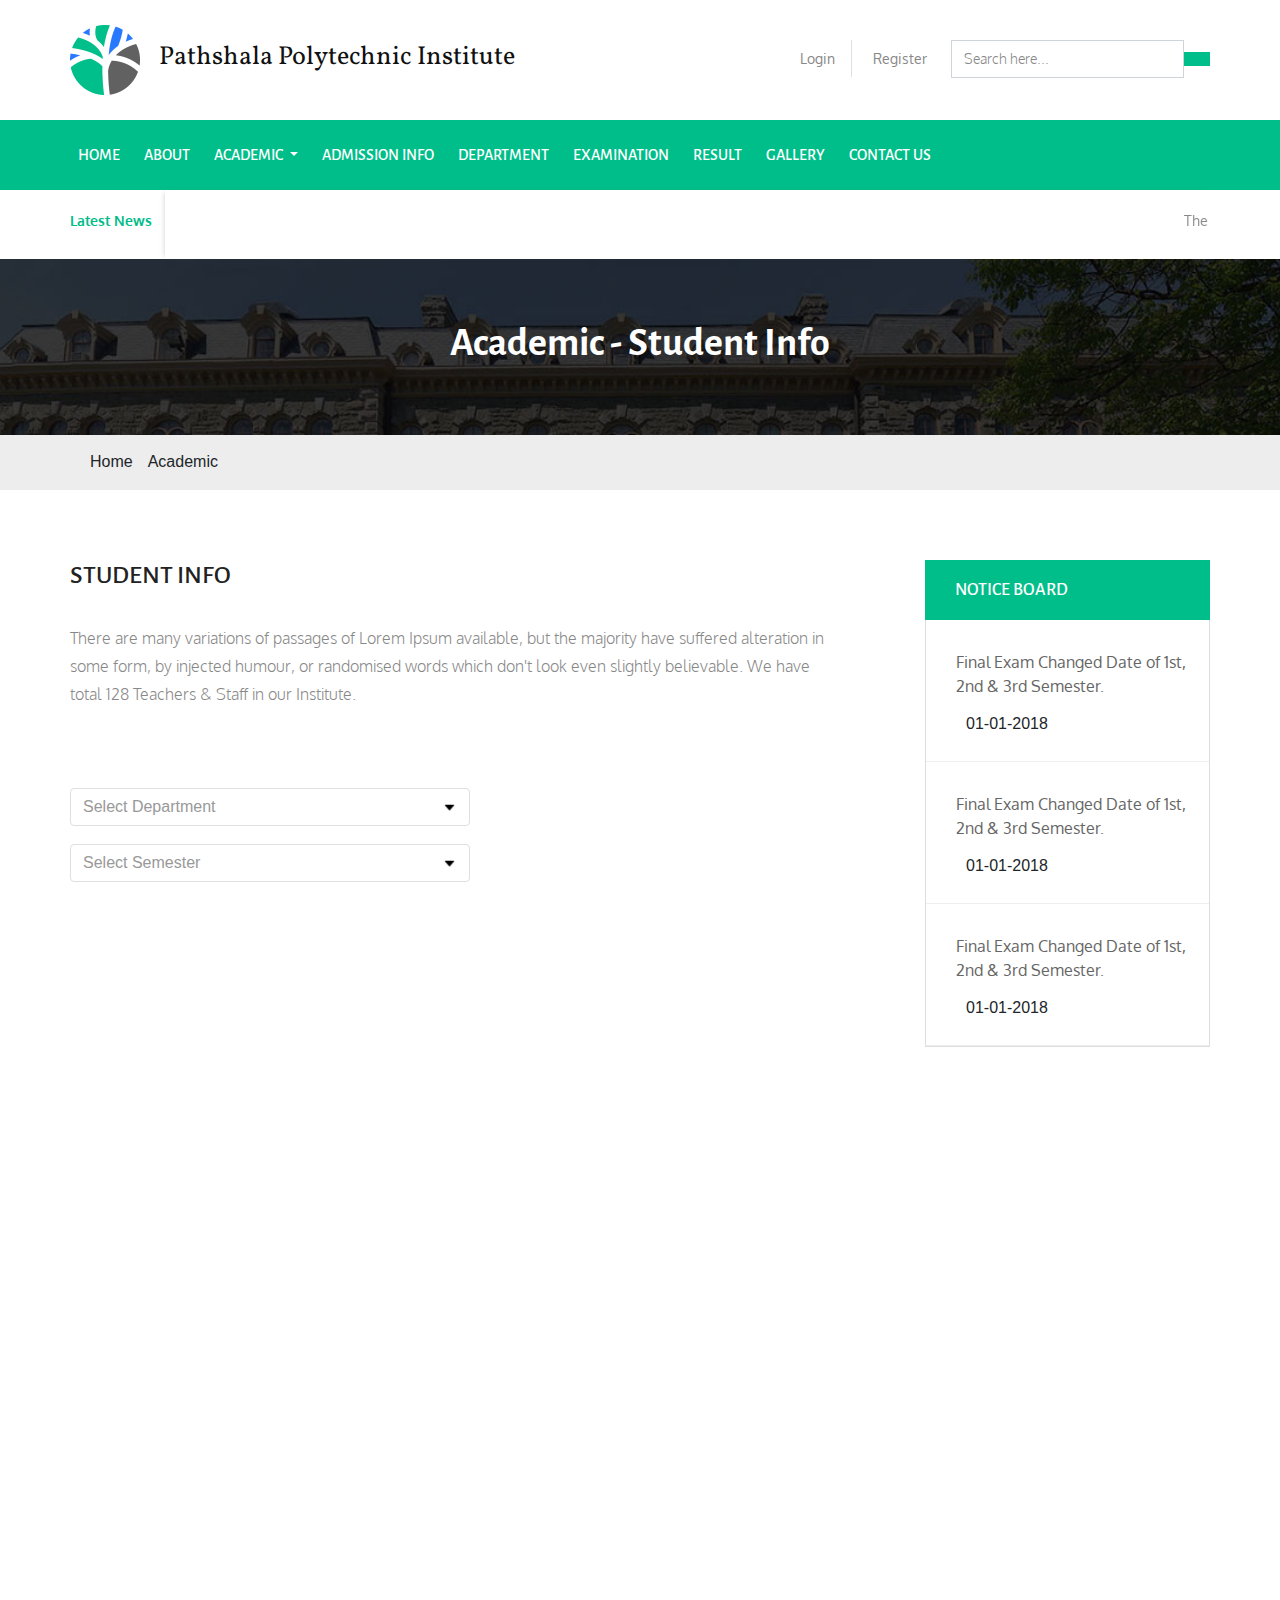
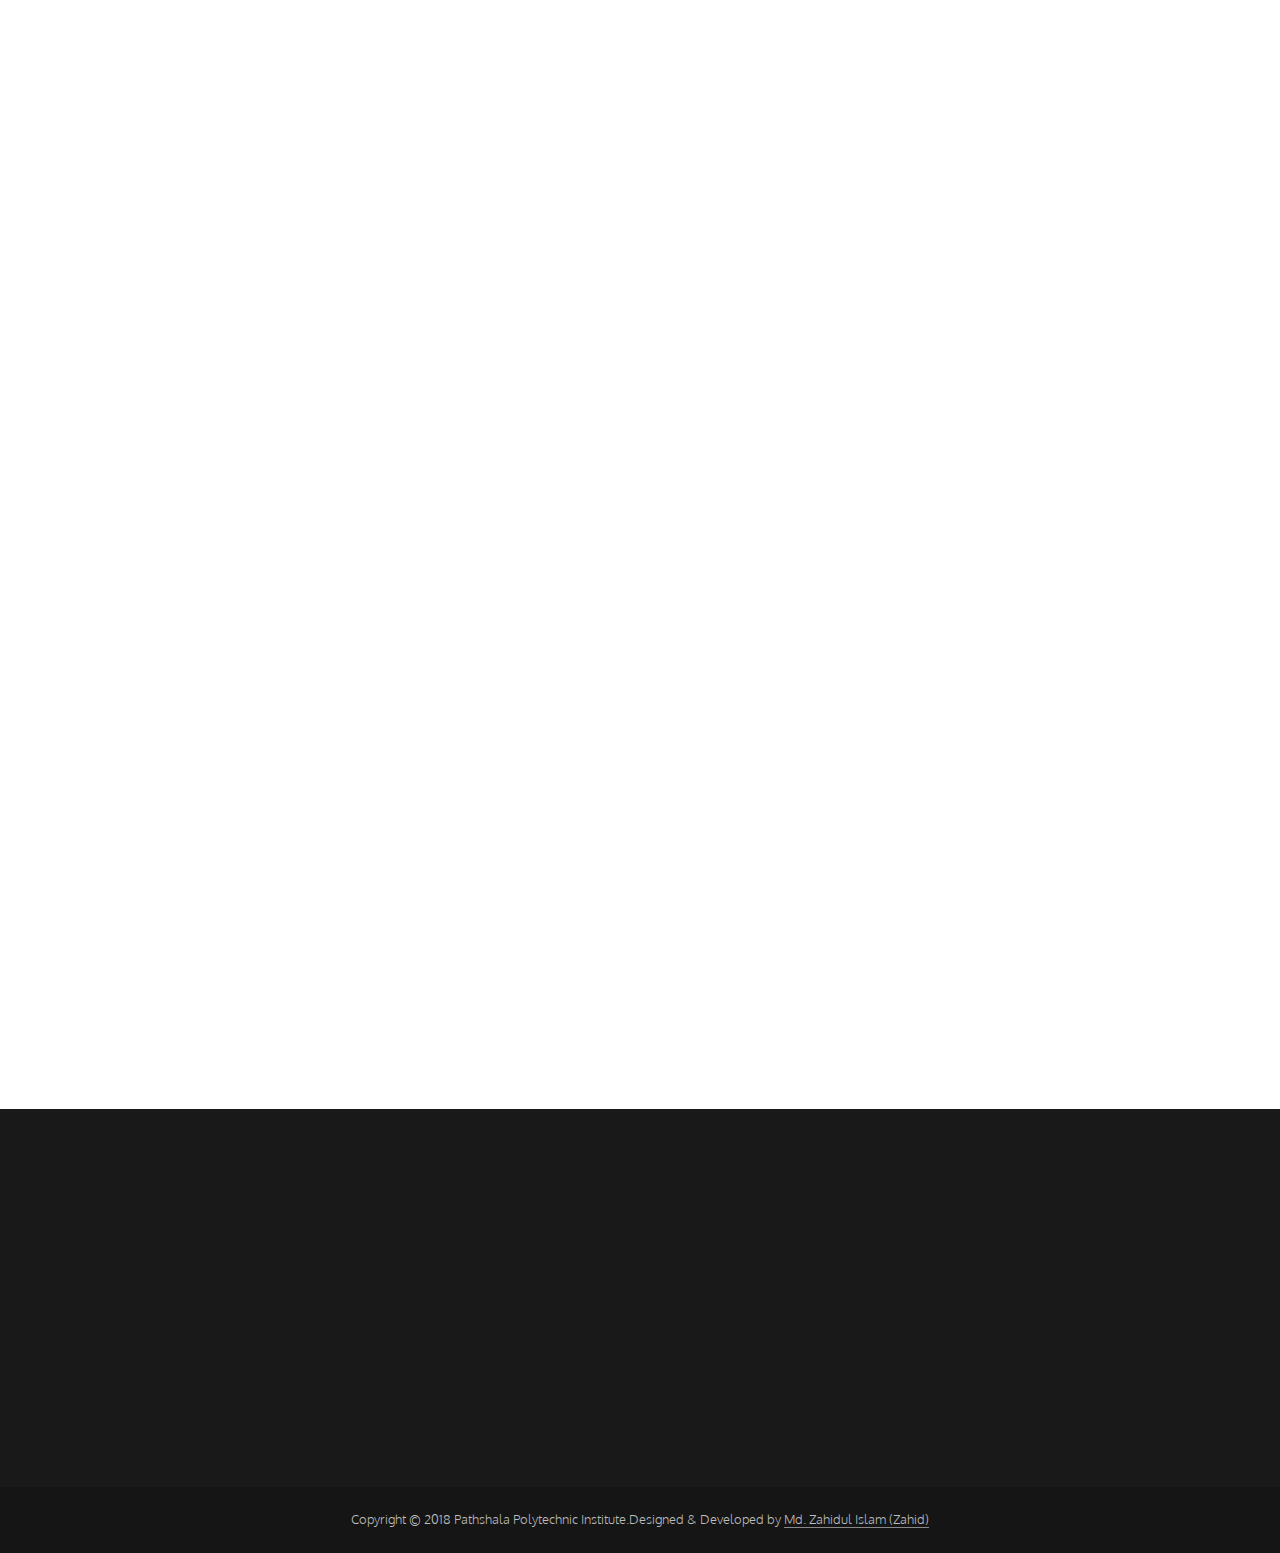
<file: patshala/Academic_Student-info.html>
<!DOCTYPE html>
<html lang="en">
<head>
    <meta charset="UTF-8">
    <title>Patshala</title>
    <link rel="icon" href="images/Patshala_logo.png">
    <link href="https://fonts.googleapis.com/css?family=Alegreya+Sans:400,500|Oxygen:300,400,700|Vollkorn" rel="stylesheet">
    <link rel="stylesheet" href="https://use.fontawesome.com/releases/v5.8.1/css/all.css" integrity="sha384-50oBUHEmvpQ+1lW4y57PTFmhCaXp0ML5d60M1M7uH2+nqUivzIebhndOJK28anvf" crossorigin="anonymous">
    <link rel="stylesheet" href="css/slick.css">
    <link rel="stylesheet" href="css/bootstrap.min.css">
    <link rel="stylesheet" href="css/animate.css">
    <link rel="stylesheet" href="css/style.css">
    <link rel="stylesheet" href="css/responsive.css">
</head>
<body>
<!--header start-->
    <section id="header">
        <div class="container p-0">
            <div class="row">
                <div class="col-lg-5 wow slideInLeft">
                    <div class="logo_part">
                        <a href="#">
                            <img src="images/Patshala_logo.png" alt="">
                            <span>Pathshala Polytechnic Institute</span>
                        </a>
                    </div>
                </div>
                <div class="col-lg-7 wow slideInRight">
                    <div class="header_content">
                        <ul class="nav justify-content-end">
                            <li class="nav-item">
                                <a class="nav-link active" href="#"><i class="fas fa-sign-in-alt"></i>Login</a>
                            </li>
                            <li class="nav-item">
                                <a class="nav-link reg_border" href="#"><i class="fas fa-user-edit"></i>Register</a>
                            </li>
                            <li>
                                <form class="form-inline searchbar">
                                    <input class="form-control ml-sm-2" type="search" placeholder="Search here..." aria-label="Search">
                                    <button class="btn btn-outline-success my-2 my-sm-0" type="submit"><i class="fas fa-search"></i></button>
                                </form>
                            </li>
                        </ul>
                    </div>
                </div>
            </div>
        </div>
    </section>
<!--header end-->
<!--Navbar start-->
    <nav class="navbar navbar-expand-lg navbar-light header_nav wow fadeInDown">
        <div class="container p-0">
            <button class="navbar-toggler" type="button" data-toggle="collapse" data-target="#navbarSupportedContent" aria-controls="navbarSupportedContent" aria-expanded="false" aria-label="Toggle navigation">
                <span class="navbar-toggler-icon"></span>
            </button>

            <div class="collapse navbar-collapse" id="navbarSupportedContent">
                <ul class="navbar-nav mr-auto">
                    <li class="nav-item">
                        <a class="nav-link" href="index.html">Home <span class="sr-only">(current)</span></a>
                    </li>

                    <li class="nav-item ml-2">
                        <a class="nav-link" href="About.html">About</a>
                    </li>
                    <li class="nav-item dropdown ml-2">
                        <a class="nav-link dropdown-toggle" href="#" id="navbarDropdown" role="button" data-toggle="dropdown" aria-haspopup="true" aria-expanded="false">
                         Academic
                        </a>
                        <div class="dropdown-menu ml-0" aria-labelledby="navbarDropdown">
                            <ul>
                                <li><a class="dropdown-item" href="Academic_Teachers%20&%20Staff.html">Teachers &amp; Staff</a></li>
                                <li><a class="dropdown-item" href="Academic_Student-info.html">Student Info</a></li>
                                <li><a class="dropdown-item" href="Academic_Lab&Workshop.html">Lab &amp; Workshop</a></li>
                                <li><a class="dropdown-item" href="Academic_Events.html">Events</a></li>
                            </ul>
                        </div>
                    </li>
                    <li class="nav-item ml-2">
                        <a class="nav-link" href="Admission-info.html">Admission info</a>
                    </li>
                    <li class="nav-item ml-2">
                        <a class="nav-link" href="#">Department</a>
                    </li>
                    <li class="nav-item ml-2">
                        <a class="nav-link" href="#">Examination</a>
                    </li>
                    <li class="nav-item ml-2">
                        <a class="nav-link" href="Result.html">Result</a>
                    </li>
                    <li class="nav-item ml-2">
                        <a class="nav-link" href="#">Gallery</a>
                    </li>
                    <li class="nav-item ml-2">
                        <a class="nav-link" href="Contact%20us.html">Contact Us</a>
                    </li>
                </ul>
            </div>
        </div>
    </nav>
<!--Navbar end-->
<!--Latest news start-->
    <section id="latest_news">
        <div class="container">
            <div class="news_full">
                <div class="row">
                    <div class="col-lg-1 col-2 col-sm-2 p-0 news">
                        <p>Latest News</p>
                    </div>
                    <div class="col-lg-11 col-10 col-sm-10 p-0 news_txt">
                        <marquee scrollamount="3">
                            <p>
                                The latest news will be scrolled here. Lorem Ipsum is simply dummy text of the printing and typesetting industry. Lorem Ipsum has been the industry's standard
                            </p>
                        </marquee>
                    </div>
                </div>
            </div>
        </div>
    </section>
<!--Latest news end-->


<!--Academic - Student Info-->
    <section id="Student_Info">
        <div class="container">
            <div class="row">
                <div class="col-lg-12 wow flip text-center">
                    <h3>Academic - Student Info</h3>
                </div>
            </div>
        </div>
    </section>
    
    <section id="back_to_Student_Info">
        <div class="container">
            <div class="row">
                <div class="col-lg-12">
                    <div class="media back_to_Student_Info_home">
                        <i class="fas fa-home"></i>
                        <div class="media-body">
                            <p>Home</p>
                        </div>
                    </div>
                    <div class="media back_to_Student_Info_home">
                        <i class="fas fa-angle-double-right"></i>
                        <div class="media-body">
                            <p>Academic</p>
                        </div>
                    </div>
                </div>
            </div>
        </div>
    </section>
<!--Academic - Student Info-->
<!--content part start-->
    <section id="content">
        <div class="container">
            <div class="row">
                 <div class="col-lg-8 p-0">
                    <div class="row">
                    	<div class="col-lg-12 wow rollIn">
							<div class="student_info_welcometo_patshala">
								<h3>Student info</h3>
							</div>
                    	</div>
                    	<div class="col-lg-12 wow bounceInLeft">
                    		<div class="all_msg_p">
								<p>There are many variations of passages of Lorem Ipsum available, but the majority have suffered alteration in some form, by injected humour, or randomised words which don't look even slightly believable. We have total 128 Teachers &amp; Staff in our Institute.</p>
							</div>
                    	</div>
                    </div>
                    <div class="student_dropdown_full">
                        <div class="row">
                            <div class="col-lg-12 wow bounceInRight">
                                <form>
                                    <div class="form-row align-items-center">
                                        <div class="col-auto my-1">
                                            <label class="mr-sm-2 sr-only" for="inlineFormCustomSelect">Preference</label>
                                            <select class="custom-select student_dropdown mr-sm-2" id="inlineFormCustomSelect">
                                                <option selected>Select Department</option>
                                                <option value="1">Computer</option>
                                                <option value="2">Civil</option>
                                                <option value="3">Electrical</option>
                                                <option value="4">Electronics</option>
                                                <option value="5">Marine</option>
                                                <option value="6">Mechanical</option>
                                                <option value="7">Architecture</option>
                                                <option value="8">AutoMobile</option>
                                            </select>
                                        </div>
                                    </div>
                                </form>
                                <form>
                                    <div class="form-row align-items-center">
                                        <div class="col-auto my-1">
                                            <label class="mr-sm-2 sr-only" for="inlineFormCustomSelect">Preference</label>
                                            <select class="custom-select student_dropdown mr-sm-2" id="inlineFormCustomSelect">
                                                <option selected>Select Semester</option>
                                                <option value="1">1st</option>
                                                <option value="2">2nd</option>
                                                <option value="3">3rd</option>
                                                <option value="4">4th</option>
                                                <option value="5">5th</option>
                                                <option value="6">6th</option>
                                                <option value="7">7th</option>
                                                <option value="8">8th</option>
                                            </select>
                                        </div>
                                    </div>
                                </form>
                            </div>
                        </div>
                    </div>
                    <div class="student_dropdown_btn">
                        <div class="row">
                            <div class="col-lg-12 wow bounceInUp">
                                <a href="#">Enter</a>
                            </div>
                        </div>
                    </div>
                    <div class="row">
                        <div class="col-lg-12 col-12 col-sm-12 wow flipInX">
                            <div class="student_info_list">
                                <img src="images/student-1.jpg" class="img-fluid" alt="">
                                <div class="student_info_all_p">
                                    <p>Name : Md. Mahfuzur Rahman</p>
                                    <p>Department : Computer Technology</p>
                                    <p>Designation : Head of Department</p>
                                    <p>Phone : +880-1112223334</p>
                                </div>
                            </div>
                        </div>
                        <div class="col-lg-12 col-12 col-sm-12 wow flipInX">
                            <div class="student_info_list">
                                <img src="images/student-2.jpg"  class="img-fluid" alt="">
                                <div class="student_info_all_p">
                                    <p>Name : Mrs. Shikha Rani Bala</p>
                                    <p>Department : Electrical Technology</p>
                                    <p>Designation : Head of Department</p>
                                    <p>Phone : +880-1112223334</p>
                                </div>
                            </div>
                        </div>
                        <div class="col-lg-12 col-12 col-sm-12 wow flipInX">
                            <div class="student_info_list">
                                <img src="images/student-1.jpg"  class="img-fluid" alt="">
                                <div class="student_info_all_p">
                                    <p>Name : Md. Mahfuzur Rahman</p>
                                    <p>Department : Mechanical Technology</p>
                                    <p>Designation : Head of Department</p>
                                    <p>Phone : +880-1112223334</p>
                                </div>
                            </div>
                        </div>
                        <div class="col-lg-12 col-12 col-sm-12 wow flipInX">
                            <div class="student_info_list">
                                <img src="images/student-2.jpg" class="img-fluid" alt="">
                                <div class="student_info_all_p">
                                    <p>Name : Mrs. Shikha Rani Bala</p>
                                    <p>Department : Electrical Technology</p>
                                    <p>Designation : Head of Department</p>
                                    <p>Phone : +880-1112223334</p>
                                </div>
                            </div>
                        </div>
                        <div class="col-lg-12 col-12 col-sm-12 wow flipInX">
                            <div class="student_info_list">
                                <img src="images/student-1.jpg"  class="img-fluid" alt="">
                                <div class="student_info_all_p">
                                    <p>Name : Md. Mahfuzur Rahman</p>
                                    <p>Department : Mechanical Technology</p>
                                    <p>Designation : Head of Department</p>
                                    <p>Phone : +880-1112223334</p>
                                </div>
                            </div>
                        </div>
                        <div class="col-lg-12 col-12 col-sm-12 wow flipInX">
                            <div class="student_info_list">
                                <img src="images/student-2.jpg"  class="img-fluid" alt="">
                                <div class="student_info_all_p">
                                    <p>Name : Mrs. Shikha Rani Bala</p>
                                    <p>Department : Electrical Technology</p>
                                    <p>Designation : Head of Department</p>
                                    <p>Phone : +880-1112223334</p>
                                </div>
                            </div>
                        </div>
                    </div>
                    <div class="full_pagination">
                        <div class="row">
                            <div class="col-lg-12 wow slideInRight">
                                <nav aria-label="Page navigation example">
                                    <ul class="pagination">
                                        <li class="page-item">
                                            <a class="page-link page_numbers" href="#" aria-label="Previous">
                                            <span aria-hidden="true">&laquo;</span>
                                            </a>
                                        </li>
                                        <li class="page-item"><a class="page-link page_numbers" href="#">1</a></li>
                                        <li class="page-item"><a class="page-link page_numbers" href="#">2</a></li>
                                        <li class="page-item"><a class="page-link page_numbers" href="#">3</a></li>
                                        <li class="page-item"><a class="page-link page_numbers" href="#">4</a></li>
                                        <li class="page-item"><a class="page-link page_numbers" href="#">5</a></li>
                                        <li class="page-item">
                                            <a class="page-link page_numbers" href="#" aria-label="Next">
                                            <span aria-hidden="true">&raquo;</span>
                                            </a>
                                        </li>
                                    </ul>
                                </nav>
                            </div>
                        </div>
                    </div>
                </div>
				<div class="col-lg-3 offset-lg-1 p-0">
					<div class="row">
						<div class="col-lg-12 wow fadeInRightBig">
<!--                    notice part start-->
							<div class="notice_part">
								<div class="notice_board">
									<h4>Notice Board</h4>
								</div>
								<div class="notice_board_full">
									<div class="media notice_board_txt">
									  <i class="fas fa-edit"></i>
									  <div class="media-body notice">
										<a href="#">
											<p class="mt-0">Final Exam Changed Date of 1st, 2nd &amp; 3rd Semester.</p>
										</a>
										<div class="media mt-3 date_icon">
											 <i class="far fa-calendar-alt"></i>
										  <div class="media-body">
											<h6 class="mt-0">01-01-2018</h6>
										  </div>
										</div>
									  </div>
									</div>
									 <div class="media notice_board_txt">
									  <i class="fas fa-edit"></i>
									  <div class="media-body notice">
										<a href="#">
											<p class="mt-0">Final Exam Changed Date of 1st, 2nd &amp; 3rd Semester.</p>
										</a>
										<div class="media mt-3 date_icon">
											 <i class="far fa-calendar-alt"></i>
										  <div class="media-body">
											<h6 class="mt-0">01-01-2018</h6>
										  </div>
										</div>
									  </div>
									</div>
									 <div class="media notice_board_txt">
									  <i class="fas fa-edit"></i>
									  <div class="media-body notice">
										<a href="#">
											<p class="mt-0">Final Exam Changed Date of 1st, 2nd &amp; 3rd Semester.</p>
										</a>
										<div class="media mt-3 date_icon">
											 <i class="far fa-calendar-alt"></i>
										  <div class="media-body">
											<h6 class="mt-0">01-01-2018</h6>
										  </div>
										</div>
									  </div>
									</div>
									 <div class="media notice_board_txt">
									  <i class="fas fa-edit"></i>
									  <div class="media-body notice">
										<a href="#">
											<p class="mt-0">Final Exam Changed Date of 1st, 2nd &amp; 3rd Semester.</p>
										</a>
										<div class="media mt-3 date_icon">
											 <i class="far fa-calendar-alt"></i>
										  <div class="media-body">
											<h6 class="mt-0">01-01-2018</h6>
										  </div>
										</div>
									  </div>
									</div>
									 <div class="media notice_board_txt">
									  <i class="fas fa-edit"></i>
									  <div class="media-body notice">
										<a href="#">
											<p class="mt-0">Final Exam Changed Date of 1st, 2nd &amp; 3rd Semester.</p>
										</a>
										<div class="media mt-3 date_icon">
											 <i class="far fa-calendar-alt"></i>
										  <div class="media-body">
											<h6 class="mt-0">01-01-2018</h6>
										  </div>
										</div>
									  </div>
									</div>
									 <div class="media notice_board_txt notice_border_remove">
									  <i class="fas fa-edit"></i>
									  <div class="media-body notice">
										<a href="#">
											<p class="mt-0">Final Exam Changed Date of 1st, 2nd &amp; 3rd Semester.</p>
										</a>
										<div class="media mt-3 date_icon">
											 <i class="far fa-calendar-alt"></i>
										  <div class="media-body">
											<h6 class="mt-0">01-01-2018</h6>
										  </div>
										</div>
									  </div>
									</div>
							   </div> 
							</div>
<!--                    notice part end-->
						</div>
					</div>
					<div class="row">
						<div class="col-lg-12 wow fadeInRightBig">
<!--                   student area start-->

							<div class="student_area_part">
								<div class="student_area">
									<h4>Student area</h4>
								</div>
								<div class="student_area_full">
									<ul class="nav flex-column student_area_txt">
										<li class="nav-item">
											<a class="nav-link active" href="#">
											   <i class="far fa-arrow-alt-circle-right"></i>
												Admission
											</a>
										</li>
										<li class="nav-item">
											<a class="nav-link" href="#">
											   <i class="far fa-arrow-alt-circle-right"></i>
												Examination
											</a>
										</li>
										<li class="nav-item">
											<a class="nav-link" href="#">
											   <i class="far fa-arrow-alt-circle-right"></i>
												results
											</a>
										</li>
										<li class="nav-item">
											<a class="nav-link" href="#">
											   <i class="far fa-arrow-alt-circle-right"></i>
												class routine
											</a>
										</li>
										<li class="nav-item">
											<a class="nav-link" href="#">
											   <i class="far fa-arrow-alt-circle-right"></i>
												syllabus
											</a>
										</li>
										<li class="nav-item">
											<a class="nav-link" href="#">
											   <i class="far fa-arrow-alt-circle-right"></i>
												Academic calender
											</a>
										</li>
										<li class="nav-item">
											<a class="nav-link" href="#">
											   <i class="far fa-arrow-alt-circle-right"></i>
												Academic programs
											</a>
										</li>
										<li class="nav-item">
											<a class="nav-link" href="#">
											   <i class="far fa-arrow-alt-circle-right"></i>
												activity
											</a>
										</li>
										<li class="nav-item">
											<a class="nav-link" href="#">
											   <i class="far fa-arrow-alt-circle-right"></i>
												scholarship
											</a>
										</li>
										<li class="nav-item">
											<a class="nav-link" href="#">
											   <i class="far fa-arrow-alt-circle-right"></i>
												rover scout
											</a>
										</li>
									</ul>
								</div>
							</div> 
<!--                    student area end-->
						</div>
					</div>
               		<div class="row">
               			<div class="col-lg-12 wow fadeInRightBig">
<!--               Useful links start-->
							<div class="useful_links_part">
								<div class="useful_links">
									<h4>useful links</h4>
								</div>
								<div class="useful_links_full same_all_margin">
									<div class="media same_useful_links">
										<i class="fas fa-angle-double-right"></i>
										<div class="media-body">
											<a class="nav-link active" href="#">
												<span>Ministry of Education</span>
											</a>
										</div>
									</div>
									<div class="media same_useful_links">
										<i class="fas fa-angle-double-right"></i>
										<div class="media-body">
											<a class="nav-link" href="#"> 
												<span> Bangladesh Technical Education Board (BTEB)</span>
											</a>
										</div>
									</div>   
									<div class="media same_useful_links">
										<i class="fas fa-angle-double-right"></i>
										<div class="media-body">
											<a class="nav-link" href="#"> 
												<span> Bangladesh Technical Education Board (BTEB)</span>
											</a>
										</div>
									</div>         
									<div class="media same_useful_links">
										<i class="fas fa-angle-double-right"></i>
										<div class="media-body">
											<a class="nav-link" href="#"> 
												<span>Directorate of Technical Education Board</span>
											</a>
										</div>
									</div>
									<div class="media same_useful_links">
										<i class="fas fa-angle-double-right"></i>
										<div class="media-body">
											<a class="nav-link" href="#"> 
												<span>Skills &amp; Training Enhancement Project</span>
											</a>
										</div>
									</div>                       
								</div>
							</div> 
<!--               Useful links end-->

               			</div>
               		</div>
                </div>
            </div>
        </div>
    </section>
<!--content part end-->










<!--  footer part start-->
    <section id="footer">
        <div class="container">
            <div class="row">
                <div class="col-lg-3 wow fadeInLeftBig pr-0">
                    <div class="media footer_logo">
                        <img src="images/Patshala_logo.png" alt="">
                        <div class="media-body">
                            <p>Pathshala Polytechnic Institute</p>
                        </div>
                    </div>
                    <div class="footer_logo_txt">
                        <p>Lorem ipsum dolor sit amet, consectetur adipisicing elit. Impedit facere odio quae corporis, cumque, fugit?</p>
                    </div>
                    <div class="footer_logo_icons">
                        <ul>
                            <li>
                                 <a href="#"><i class="fab fa-facebook-f"></i></a>
                            </li>
                            <li>
                                <a href="#"><i class="fab fa-twitter"></i></a>
                            </li>
                            <li>
                                <a href="#"><i class="fab fa-google-plus-g"></i></a>
                            </li>
                            <li>
                                <a href="#"><i class="fab fa-instagram"></i></a>
                            </li>
                        </ul>
                    </div>
                </div>
                <div class="col-lg-1 offset-lg-1 wow fadeInLeftBig p-0">
                    <div class="quick_links">
                        <h4>Quick Links</h4>
                    </div>
                    <div class="quick_links_navs">
                        <ul>
                            <li><a href="#">Admission</a></li>
                            <li><a href="#">Result</a></li>
                            <li><a href="#">Academic</a></li>
                            <li><a href="#">Facility</a></li>
                            <li><a href="#">News &amp; Events</a></li>
                        </ul>
                    </div>
                </div>
                <div class="col-lg-2 offset-lg-1 wow fadeInRightBig p-0">
                    <div class="contact_Us">
                        <h4>Contact Us</h4>
                    </div>
                    <div class="contact_Us_info">
                        <div class="media contact_Us_all">
                            <i class="fas fa-phone"></i>
                            <div class="media-body">
                                <p>+880-1112-333-444</p>
                            </div>
                        </div>
                        <div class="media contact_Us_all">
                            <i class="fas fa-envelope"></i>
                            <div class="media-body">
                                <p>Support@domain.com</p>
                            </div>
                        </div>
                        <div class="media contact_Us_all">
                            <i class="fas fa-location-arrow"></i>
                            <div class="media-body">
                                <p>Dhanmondri, Dhaka Bangladesh.</p>
                            </div>
                        </div>
                    </div>
                </div>
                <div class="col-lg-3 offset-lg-1 wow fadeInRightBig pl-0">
                    <div class="find_Us">
                        <h4>Find Us</h4>
                    </div>
                    <div class="map">
                        <iframe src="https://www.google.com/maps/embed?pb=!1m18!1m12!1m3!1d3069.738924875087!2d90.38635231741796!3d23.798842526252603!2m3!1f0!2f0!3f0!3m2!1i1024!2i768!4f13.1!3m3!1m2!1s0x3755c73b33b14efb%3A0xb959463e3f1feb1a!2sMirpur+14+Bus+Stand!5e0!3m2!1sen!2sbd!4v1556437509187!5m2!1sen!2sbd" width="270" height="134" frameborder="0" style="border:0" allowfullscreen></iframe>
                    </div>
                </div>
            </div>
        </div>
    </section>
<!--  footer part end-->
<!--   copyright part start-->
    <section id="copyright">
        <div class="container">
            <div class="row">
                <div class="col-lg-12 text-center">
                    <div class="copyright">
                        <p>Copyright &copy; 2018 Pathshala Polytechnic Institute.Designed &amp; Developed by <span>Md. Zahidul Islam (Zahid)</span></p>
                    </div>
                </div>
            </div>
        </div>
    </section>
<!--   copyright part end-->

    <!--back to top part start-->

    <div class="row">
        <div class="col-lg-12">
            <div class="back_to_top">
                <i class="fas fa-arrow-up"></i>
            </div>
        </div>
    </div>

    <!--back to top part end-->
    
    <script type="text/javascript" src="js/jquery-1.12.4.min.js"></script>
    <script type="text/javascript" src="js/slick.min.js"></script>
    <script type="text/javascript" src="js/mixitup.min.js"></script>
    <script type="text/javascript" src="js/waypoints.min.js"></script>
    <script type="text/javascript" src="js/jquery.counterup.min.js"></script>
    <script type="text/javascript" src="js/wow.min.js"></script>
    <script type="text/javascript" src="js/bootstrap.min.js"></script>
    <script type="text/javascript" src="js/custom.js"></script>
</body>
</html>
</file>
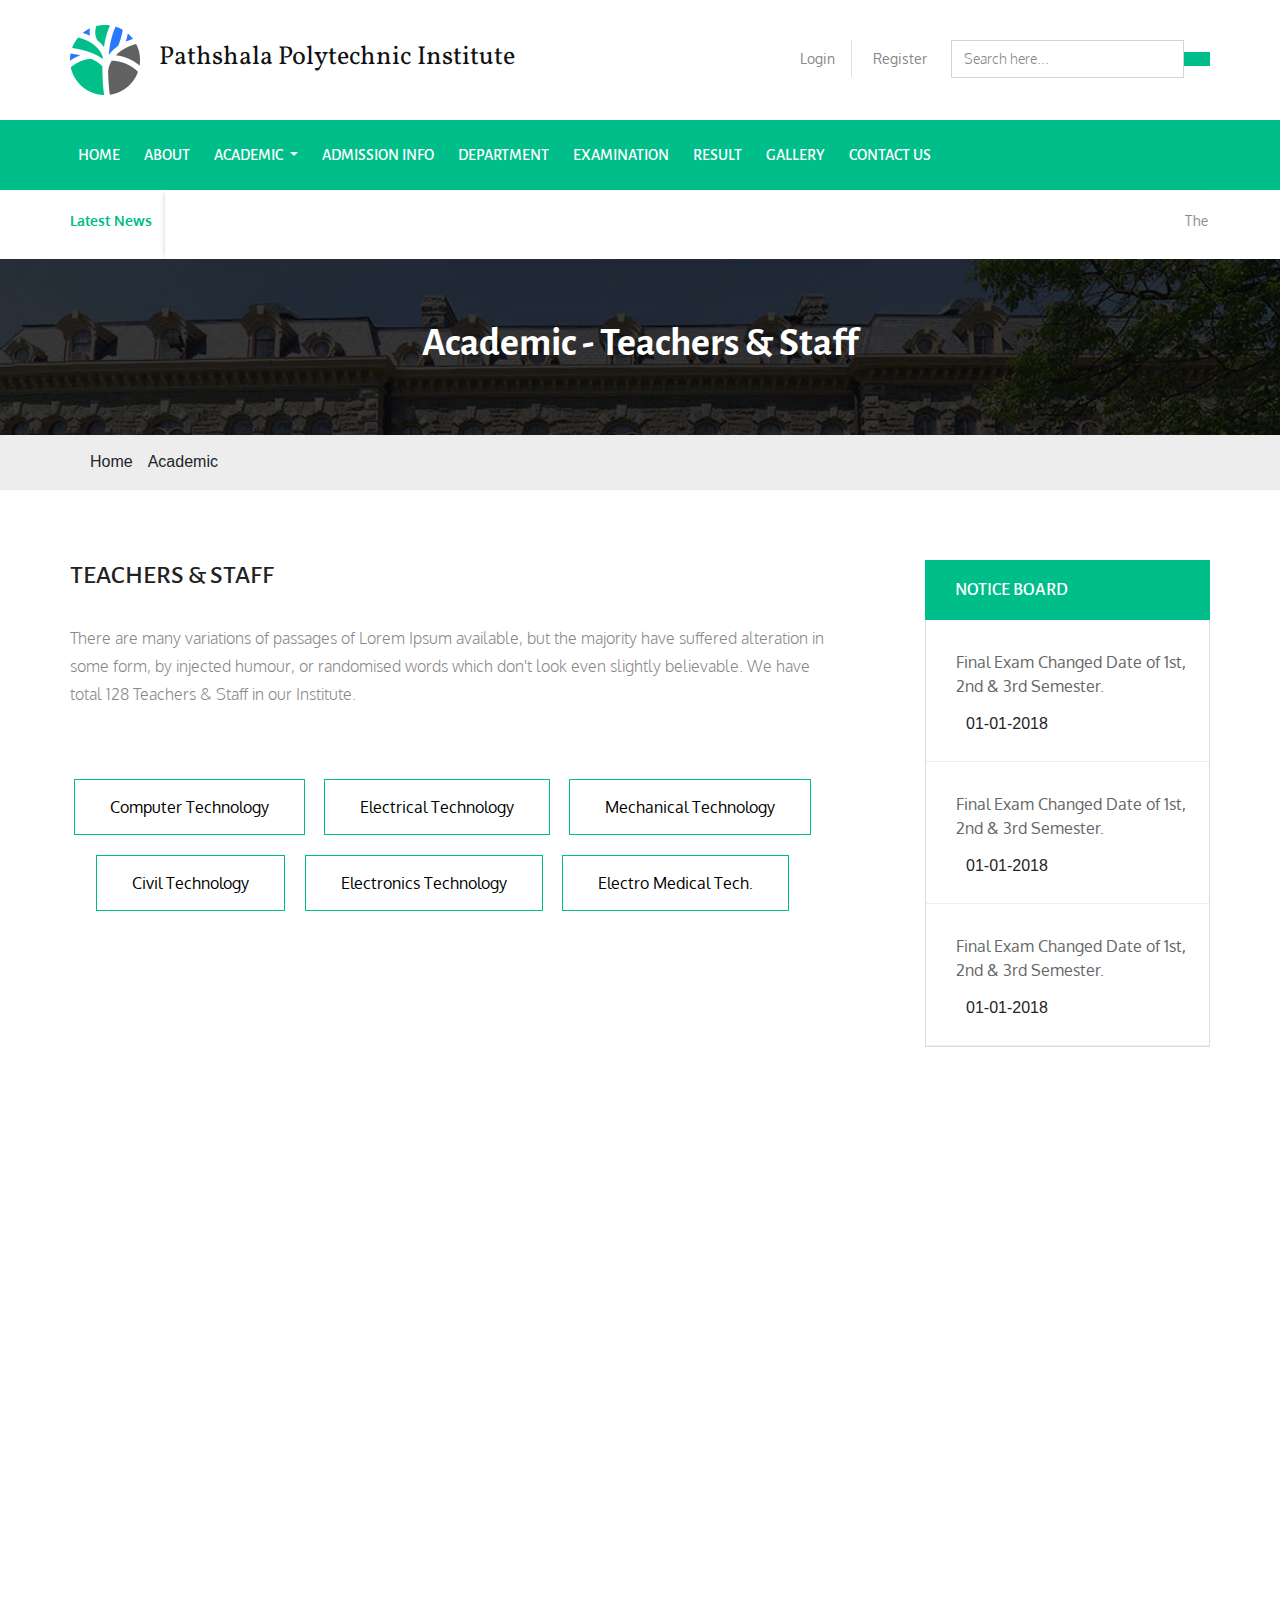
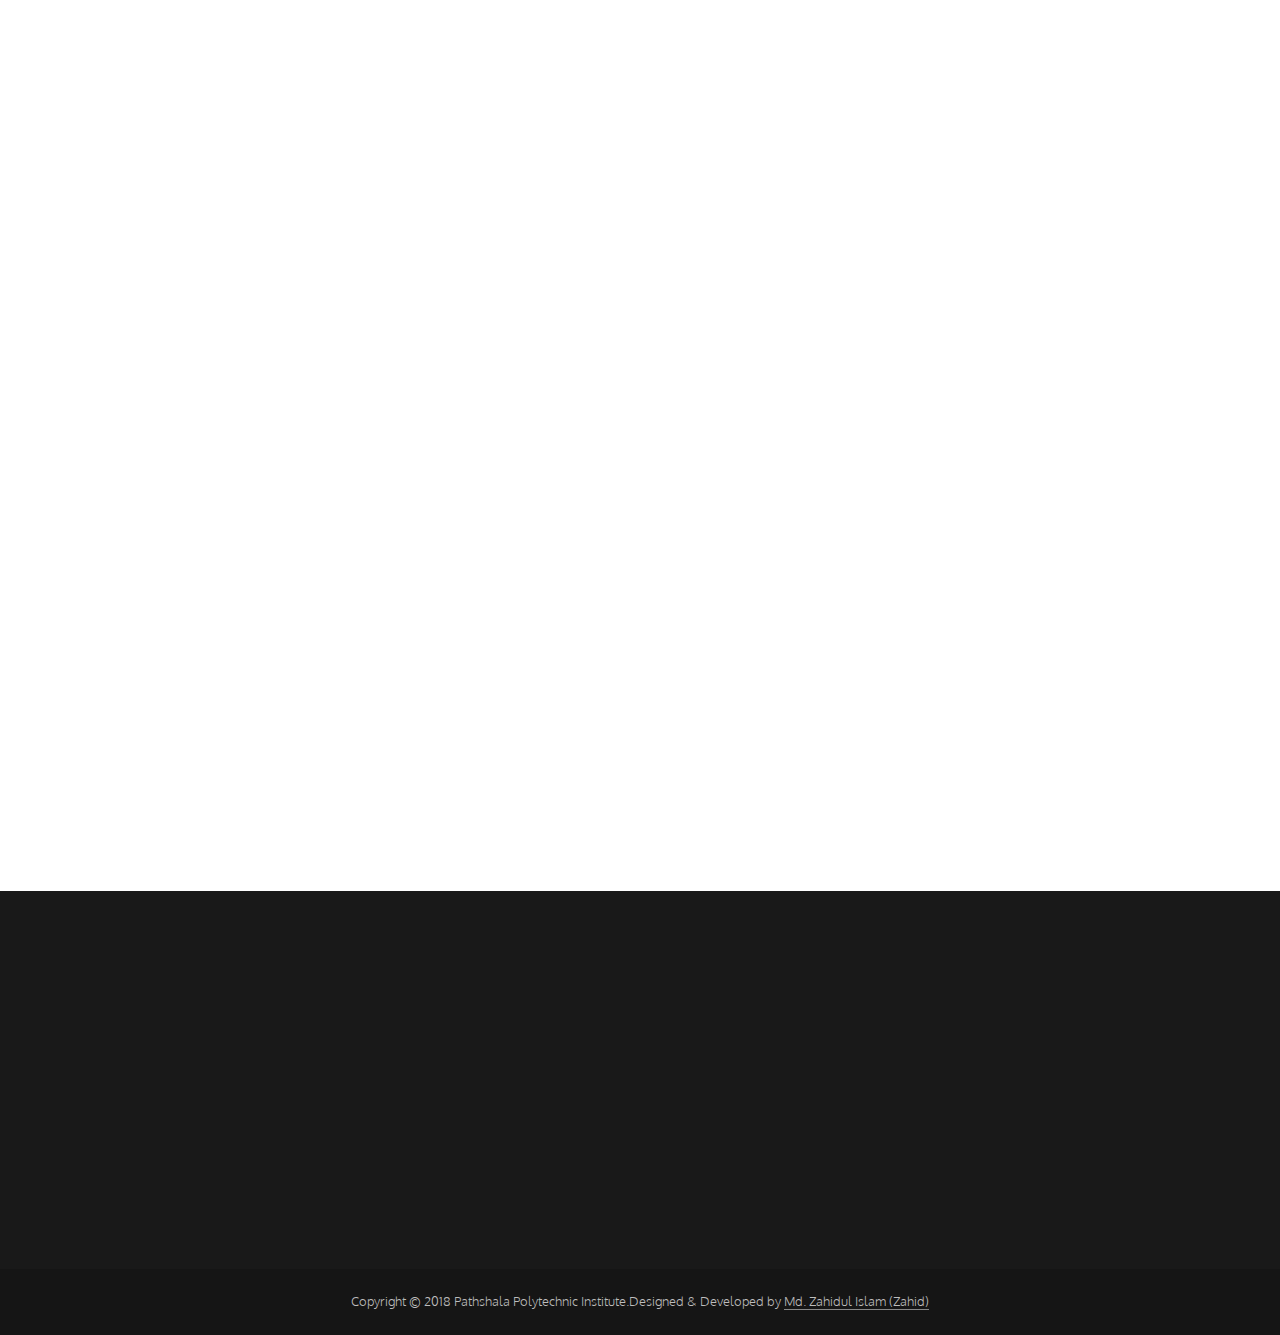
<file: patshala/Academic_Teachers & Staff.html>
<!DOCTYPE html>
<html lang="en">
<head>
    <meta charset="UTF-8">
    <title>Patshala</title>
    <link rel="icon" href="images/Patshala_logo.png">
    <link href="https://fonts.googleapis.com/css?family=Alegreya+Sans:400,500|Oxygen:300,400,700|Vollkorn" rel="stylesheet">
    <link rel="stylesheet" href="https://use.fontawesome.com/releases/v5.8.1/css/all.css" integrity="sha384-50oBUHEmvpQ+1lW4y57PTFmhCaXp0ML5d60M1M7uH2+nqUivzIebhndOJK28anvf" crossorigin="anonymous">
    <link rel="stylesheet" href="css/slick.css">
    <link rel="stylesheet" href="css/bootstrap.min.css">
    <link rel="stylesheet" href="css/animate.css">
    <link rel="stylesheet" href="css/style.css">
    <link rel="stylesheet" href="css/responsive.css">
</head>
<body>
<!--header start-->
    <section id="header">
        <div class="container p-0">
            <div class="row">
                <div class="col-lg-5 wow slideInLeft">
                    <div class="logo_part">
                        <a href="#">
                            <img src="images/Patshala_logo.png" alt="">
                            <span>Pathshala Polytechnic Institute</span>
                        </a>
                    </div>
                </div>
                <div class="col-lg-7 wow slideInRight">
                    <div class="header_content">
                        <ul class="nav justify-content-end">
                            <li class="nav-item">
                                <a class="nav-link active" href="#"><i class="fas fa-sign-in-alt"></i>Login</a>
                            </li>
                            <li class="nav-item">
                                <a class="nav-link reg_border" href="#"><i class="fas fa-user-edit"></i>Register</a>
                            </li>
                            <li>
                                <form class="form-inline searchbar">
                                    <input class="form-control ml-sm-2" type="search" placeholder="Search here..." aria-label="Search">
                                    <button class="btn btn-outline-success my-2 my-sm-0" type="submit"><i class="fas fa-search"></i></button>
                                </form>
                            </li>
                        </ul>
                    </div>
                </div>
            </div>
        </div>
    </section>
<!--header end-->
<!--Navbar start-->
    <nav class="navbar navbar-expand-lg navbar-light header_nav wow fadeInDown">
        <div class="container p-0">
            <button class="navbar-toggler" type="button" data-toggle="collapse" data-target="#navbarSupportedContent" aria-controls="navbarSupportedContent" aria-expanded="false" aria-label="Toggle navigation">
                <span class="navbar-toggler-icon"></span>
            </button>

            <div class="collapse navbar-collapse" id="navbarSupportedContent">
                <ul class="navbar-nav mr-auto">
                    <li class="nav-item">
                        <a class="nav-link" href="index.html">Home <span class="sr-only">(current)</span></a>
                    </li>

                    <li class="nav-item ml-2">
                        <a class="nav-link" href="About.html">About</a>
                    </li>
                    <li class="nav-item dropdown ml-2">
                        <a class="nav-link dropdown-toggle" href="#" id="navbarDropdown" role="button" data-toggle="dropdown" aria-haspopup="true" aria-expanded="false">
                         Academic
                        </a>
                        <div class="dropdown-menu ml-0" aria-labelledby="navbarDropdown">
                            <ul>
                                <li><a class="dropdown-item" href="Academic_Teachers%20&%20Staff.html">Teachers &amp; Staff</a></li>
                                <li><a class="dropdown-item" href="Academic_Student-info.html">Student Info</a></li>
                                <li><a class="dropdown-item" href="Academic_Lab&Workshop.html">Lab &amp; Workshop</a></li>
                                <li><a class="dropdown-item" href="Academic_Events.html">Events</a></li>
                            </ul>
                        </div>
                    </li>
                    <li class="nav-item ml-2">
                        <a class="nav-link" href="Admission-info.html">Admission info</a>
                    </li>
                    <li class="nav-item ml-2">
                        <a class="nav-link" href="#">Department</a>
                    </li>
                    <li class="nav-item ml-2">
                        <a class="nav-link" href="#">Examination</a>
                    </li>
                    <li class="nav-item ml-2">
                        <a class="nav-link" href="Result.html">Result</a>
                    </li>
                    <li class="nav-item ml-2">
                        <a class="nav-link" href="#">Gallery</a>
                    </li>
                    <li class="nav-item ml-2">
                        <a class="nav-link" href="Contact%20us.html">Contact Us</a>
                    </li>
                </ul>
            </div>
        </div>
    </nav>
<!--Navbar end-->
<!--Latest news start-->
    <section id="latest_news">
        <div class="container">
            <div class="news_full">
                <div class="row">
                    <div class="col-lg-1 col-2 col-sm-2 p-0 news">
                        <p>Latest News</p>
                    </div>
                    <div class="col-lg-11 col-10 col-sm-10 p-0 news_txt">
                        <marquee scrollamount="3">
                            <p>
                                The latest news will be scrolled here. Lorem Ipsum is simply dummy text of the printing and typesetting industry. Lorem Ipsum has been the industry's standard
                            </p>
                        </marquee>
                    </div>
                </div>
            </div>
        </div>
    </section>
<!--Latest news end-->

<!--Academic - Teachers & Staff-->
    <section id="Teachers_and_Staff">
        <div class="container">
            <div class="row">
                <div class="col-lg-12 wow flip text-center">
                    <h3>Academic - Teachers &amp; Staff</h3>
                </div>
            </div>
        </div>
    </section>
    
    <section id="back_to_teacher_staff">
        <div class="container">
            <div class="row">
                <div class="col-lg-12">
                    <div class="media back_to_teacher_staff_home">
                        <i class="fas fa-home"></i>
                        <div class="media-body">
                            <p>Home</p>
                        </div>
                    </div>
                    <div class="media back_to_teacher_staff_home">
                        <i class="fas fa-angle-double-right"></i>
                        <div class="media-body">
                            <p>Academic</p>
                        </div>
                    </div>
                </div>
            </div>
        </div>
    </section>
<!--Academic - Teachers & Staff-->
<!--content part start-->
    <section id="content">
        <div class="container">
            <div class="teacher_staff_content">
                <div class="row">
                    <div class="col-lg-8 p-0">
                        <div class="row">
                        	<div class="col-lg-12 wow rollIn">
								<div class="teachers_staff_welcometo_patshala">
									<h3>Teachers &amp; Staff</h3>
								</div>
                        	</div>
                        	<div class="col-lg-12 wow bounceInLeft">
                        		<div class="all_msg_p">
									<p>There are many variations of passages of Lorem Ipsum available, but the majority have suffered alteration in some form, by injected humour, or randomised words which don't look even slightly believable. We have total 128 Teachers &amp; Staff in our Institute.</p>
								</div>
                        	</div>
                        </div>
                        <div class="teacher_staff_total_navs">
                            <div class="row">
                                <div class="col-lg-12 wow flipInY text-center">
                                    <div class="teacher_staff_nav">
                                        <button type="button" data-filter=".category-a">Computer Technology</button>
                                        <button type="button" data-filter=".category-b">Electrical Technology</button>
                                        <button type="button" data-filter=".category-c">Mechanical Technology</button>
                                        <button type="button" data-filter=".category-d">Civil Technology</button>
                                        <button type="button" data-filter=".category-e">Electronics Technology</button>
                                        <button type="button" data-filter=".category-f">Electro Medical Tech.</button>
                                    </div>
                                </div>
                            </div>
                        </div>
                        <div class="row mixit_img">
                           <div class="col-lg-12 col-12 col-sm-12 wow flipInX mix category-a" data-order="1">
                               <div class="teacher_staff_list">
                                   <img src="images/Zahid.jpg" class="img-fluid" alt="">
                                   <div class="teacher_staff_all_p">
                                        <p>Name : Md. Zahidul Islam (Zahid)</p>
                                        <p>Department : Computer Technology</p>
                                        <p>Designation : Head of Department</p>
                                        <p>Phone : +880-1112223334</p>
                                   </div>
                               </div>
                           </div>
                           <div class="col-lg-12 col-12 col-sm-12 wow flipInX mix category-b" data-order="2">
                               <div class="teacher_staff_list">
                                   <img src="images/mugdho.jpg"  class="img-fluid" alt="">
                                   <div class="teacher_staff_all_p">
                                        <p>Name : Muntasir Rahman</p>
                                        <p>Department : Electrical Technology</p>
                                        <p>Designation : Head of Department</p>
                                        <p>Phone : +880-1112223334</p>
                                   </div>
                               </div>
                           </div>
                           <div class="col-lg-12 col-12 col-sm-12 wow flipInX mix category-c"  data-order="3">
                               <div class="teacher_staff_list">
                                   <img src="images/teachers-&-staff-03.jpg"  class="img-fluid" alt="">
                                   <div class="teacher_staff_all_p">
                                        <p>Name : Mrs. Shikha Rani Bala</p>
                                        <p>Department : Mechanical Technology</p>
                                        <p>Designation : Head of Department</p>
                                        <p>Phone : +880-1112223334</p>
                                   </div>
                               </div>
                           </div>
                            <div class="col-lg-12 col-12 col-sm-12 wow flipInX mix category-d" data-order="4">
                               <div class="teacher_staff_list">
                                   <img src="images/Zahid.jpg" class="img-fluid" alt="">
                                   <div class="teacher_staff_all_p">
                                        <p>Name : Md. Zahidul Islam (Zahid)</p>
                                        <p>Department : Computer Technology</p>
                                        <p>Designation : Head of Department</p>
                                        <p>Phone : +880-1112223334</p>
                                   </div>
                               </div>
                           </div>
                           <div class="col-lg-12 col-12 col-sm-12 wow flipInX mix category-e" data-order="5">
                               <div class="teacher_staff_list">
                                   <img src="images/mugdho.jpg"  class="img-fluid" alt="">
                                   <div class="teacher_staff_all_p">
                                        <p>Name : Muntasir Rahman</p>
                                        <p>Department : Electrical Technology</p>
                                        <p>Designation : Head of Department</p>
                                        <p>Phone : +880-1112223334</p>
                                   </div>
                               </div>
                           </div>
                           <div class="col-lg-12 col-12 col-sm-12 wow flipInX mix category-f"  data-order="6">
                               <div class="teacher_staff_list">
                                   <img src="images/teachers-&-staff-03.jpg"  class="img-fluid" alt="">
                                   <div class="teacher_staff_all_p">
                                        <p>Name : Mrs. Shikha Rani Bala</p>
                                        <p>Department : Mechanical Technology</p>
                                        <p>Designation : Head of Department</p>
                                        <p>Phone : +880-1112223334</p>
                                   </div>
                               </div>
                           </div>
                        </div>
                    </div>  

					<div class="col-lg-3 offset-lg-1 p-0">
						<div class="row">
							<div class="col-lg-12 wow fadeInRightBig">
	<!--                    notice part start-->
								<div class="notice_part">
									<div class="notice_board">
										<h4>Notice Board</h4>
									</div>
									<div class="notice_board_full">
										<div class="media notice_board_txt">
										  <i class="fas fa-edit"></i>
										  <div class="media-body notice">
											<a href="#">
												<p class="mt-0">Final Exam Changed Date of 1st, 2nd &amp; 3rd Semester.</p>
											</a>
											<div class="media mt-3 date_icon">
												 <i class="far fa-calendar-alt"></i>
											  <div class="media-body">
												<h6 class="mt-0">01-01-2018</h6>
											  </div>
											</div>
										  </div>
										</div>
										 <div class="media notice_board_txt">
										  <i class="fas fa-edit"></i>
										  <div class="media-body notice">
											<a href="#">
												<p class="mt-0">Final Exam Changed Date of 1st, 2nd &amp; 3rd Semester.</p>
											</a>
											<div class="media mt-3 date_icon">
												 <i class="far fa-calendar-alt"></i>
											  <div class="media-body">
												<h6 class="mt-0">01-01-2018</h6>
											  </div>
											</div>
										  </div>
										</div>
										 <div class="media notice_board_txt">
										  <i class="fas fa-edit"></i>
										  <div class="media-body notice">
											<a href="#">
												<p class="mt-0">Final Exam Changed Date of 1st, 2nd &amp; 3rd Semester.</p>
											</a>
											<div class="media mt-3 date_icon">
												 <i class="far fa-calendar-alt"></i>
											  <div class="media-body">
												<h6 class="mt-0">01-01-2018</h6>
											  </div>
											</div>
										  </div>
										</div>
										 <div class="media notice_board_txt">
										  <i class="fas fa-edit"></i>
										  <div class="media-body notice">
											<a href="#">
												<p class="mt-0">Final Exam Changed Date of 1st, 2nd &amp; 3rd Semester.</p>
											</a>
											<div class="media mt-3 date_icon">
												 <i class="far fa-calendar-alt"></i>
											  <div class="media-body">
												<h6 class="mt-0">01-01-2018</h6>
											  </div>
											</div>
										  </div>
										</div>
										 <div class="media notice_board_txt">
										  <i class="fas fa-edit"></i>
										  <div class="media-body notice">
											<a href="#">
												<p class="mt-0">Final Exam Changed Date of 1st, 2nd &amp; 3rd Semester.</p>
											</a>
											<div class="media mt-3 date_icon">
												 <i class="far fa-calendar-alt"></i>
											  <div class="media-body">
												<h6 class="mt-0">01-01-2018</h6>
											  </div>
											</div>
										  </div>
										</div>
										 <div class="media notice_board_txt notice_border_remove">
										  <i class="fas fa-edit"></i>
										  <div class="media-body notice">
											<a href="#">
												<p class="mt-0">Final Exam Changed Date of 1st, 2nd &amp; 3rd Semester.</p>
											</a>
											<div class="media mt-3 date_icon">
												 <i class="far fa-calendar-alt"></i>
											  <div class="media-body">
												<h6 class="mt-0">01-01-2018</h6>
											  </div>
											</div>
										  </div>
										</div>
								   </div> 
								</div>
	<!--                    notice part end-->
							</div>
						</div>
						<div class="row">
							<div class="col-lg-12 wow fadeInRightBig">
	<!--                   student area start-->

								<div class="student_area_part">
									<div class="student_area">
										<h4>Student area</h4>
									</div>
									<div class="student_area_full">
										<ul class="nav flex-column student_area_txt">
											<li class="nav-item">
												<a class="nav-link active" href="#">
												   <i class="far fa-arrow-alt-circle-right"></i>
													Admission
												</a>
											</li>
											<li class="nav-item">
												<a class="nav-link" href="#">
												   <i class="far fa-arrow-alt-circle-right"></i>
													Examination
												</a>
											</li>
											<li class="nav-item">
												<a class="nav-link" href="#">
												   <i class="far fa-arrow-alt-circle-right"></i>
													results
												</a>
											</li>
											<li class="nav-item">
												<a class="nav-link" href="#">
												   <i class="far fa-arrow-alt-circle-right"></i>
													class routine
												</a>
											</li>
											<li class="nav-item">
												<a class="nav-link" href="#">
												   <i class="far fa-arrow-alt-circle-right"></i>
													syllabus
												</a>
											</li>
											<li class="nav-item">
												<a class="nav-link" href="#">
												   <i class="far fa-arrow-alt-circle-right"></i>
													Academic calender
												</a>
											</li>
											<li class="nav-item">
												<a class="nav-link" href="#">
												   <i class="far fa-arrow-alt-circle-right"></i>
													Academic programs
												</a>
											</li>
											<li class="nav-item">
												<a class="nav-link" href="#">
												   <i class="far fa-arrow-alt-circle-right"></i>
													activity
												</a>
											</li>
											<li class="nav-item">
												<a class="nav-link" href="#">
												   <i class="far fa-arrow-alt-circle-right"></i>
													scholarship
												</a>
											</li>
											<li class="nav-item">
												<a class="nav-link" href="#">
												   <i class="far fa-arrow-alt-circle-right"></i>
													rover scout
												</a>
											</li>
										</ul>
									</div>
								</div> 
	<!--                    student area end-->
							</div>
						</div>
						<div class="row">
							<div class="col-lg-12 wow fadeInRightBig">
	<!--               Useful links start-->
								<div class="useful_links_part">
									<div class="useful_links">
										<h4>useful links</h4>
									</div>
									<div class="useful_links_full same_all_margin">
										<div class="media same_useful_links">
											<i class="fas fa-angle-double-right"></i>
											<div class="media-body">
												<a class="nav-link active" href="#">
													<span>Ministry of Education</span>
												</a>
											</div>
										</div>
										<div class="media same_useful_links">
											<i class="fas fa-angle-double-right"></i>
											<div class="media-body">
												<a class="nav-link" href="#"> 
													<span> Bangladesh Technical Education Board (BTEB)</span>
												</a>
											</div>
										</div>   
										<div class="media same_useful_links">
											<i class="fas fa-angle-double-right"></i>
											<div class="media-body">
												<a class="nav-link" href="#"> 
													<span> Bangladesh Technical Education Board (BTEB)</span>
												</a>
											</div>
										</div>         
										<div class="media same_useful_links">
											<i class="fas fa-angle-double-right"></i>
											<div class="media-body">
												<a class="nav-link" href="#"> 
													<span>Directorate of Technical Education Board</span>
												</a>
											</div>
										</div>
										<div class="media same_useful_links">
											<i class="fas fa-angle-double-right"></i>
											<div class="media-body">
												<a class="nav-link" href="#"> 
													<span>Skills &amp; Training Enhancement Project</span>
												</a>
											</div>
										</div>                       
									</div>
								</div> 
	<!--               Useful links end-->

							</div>
						</div>
					</div>
                </div>
            </div>
        </div>
    </section>
<!--content part end-->




<!--  footer part start-->
    <section id="footer">
        <div class="container">
            <div class="row">
                <div class="col-lg-3 wow fadeInLeftBig pr-0">
                    <div class="media footer_logo">
                        <img src="images/Patshala_logo.png" alt="">
                        <div class="media-body">
                            <p>Pathshala Polytechnic Institute</p>
                        </div>
                    </div>
                    <div class="footer_logo_txt">
                        <p>Lorem ipsum dolor sit amet, consectetur adipisicing elit. Impedit facere odio quae corporis, cumque, fugit?</p>
                    </div>
                    <div class="footer_logo_icons">
                        <ul>
                            <li>
                                 <a href="#"><i class="fab fa-facebook-f"></i></a>
                            </li>
                            <li>
                                <a href="#"><i class="fab fa-twitter"></i></a>
                            </li>
                            <li>
                                <a href="#"><i class="fab fa-google-plus-g"></i></a>
                            </li>
                            <li>
                                <a href="#"><i class="fab fa-instagram"></i></a>
                            </li>
                        </ul>
                    </div>
                </div>
                <div class="col-lg-1 offset-lg-1 wow fadeInLeftBig p-0">
                    <div class="quick_links">
                        <h4>Quick Links</h4>
                    </div>
                    <div class="quick_links_navs">
                        <ul>
                            <li><a href="#">Admission</a></li>
                            <li><a href="#">Result</a></li>
                            <li><a href="#">Academic</a></li>
                            <li><a href="#">Facility</a></li>
                            <li><a href="#">News &amp; Events</a></li>
                        </ul>
                    </div>
                </div>
                <div class="col-lg-2 offset-lg-1 wow fadeInRightBig p-0">
                    <div class="contact_Us">
                        <h4>Contact Us</h4>
                    </div>
                    <div class="contact_Us_info">
                        <div class="media contact_Us_all">
                            <i class="fas fa-phone"></i>
                            <div class="media-body">
                                <p>+880-1112-333-444</p>
                            </div>
                        </div>
                        <div class="media contact_Us_all">
                            <i class="fas fa-envelope"></i>
                            <div class="media-body">
                                <p>Support@domain.com</p>
                            </div>
                        </div>
                        <div class="media contact_Us_all">
                            <i class="fas fa-location-arrow"></i>
                            <div class="media-body">
                                <p>Dhanmondri, Dhaka Bangladesh.</p>
                            </div>
                        </div>
                    </div>
                </div>
                <div class="col-lg-3 offset-lg-1 wow fadeInRightBig pl-0">
                    <div class="find_Us">
                        <h4>Find Us</h4>
                    </div>
                    <div class="map">
                        <iframe src="https://www.google.com/maps/embed?pb=!1m18!1m12!1m3!1d3069.738924875087!2d90.38635231741796!3d23.798842526252603!2m3!1f0!2f0!3f0!3m2!1i1024!2i768!4f13.1!3m3!1m2!1s0x3755c73b33b14efb%3A0xb959463e3f1feb1a!2sMirpur+14+Bus+Stand!5e0!3m2!1sen!2sbd!4v1556437509187!5m2!1sen!2sbd" width="270" height="134" frameborder="0" style="border:0" allowfullscreen></iframe>
                    </div>
                </div>
            </div>
        </div>
    </section>
<!--  footer part end-->
<!--   copyright part start-->
    <section id="copyright">
        <div class="container">
            <div class="row">
                <div class="col-lg-12 text-center">
                    <div class="copyright">
                        <p>Copyright &copy; 2018 Pathshala Polytechnic Institute.Designed &amp; Developed by <span>Md. Zahidul Islam (Zahid)</span></p>
                    </div>
                </div>
            </div>
        </div>
    </section>
<!--   copyright part end-->
<!--back to top part start-->

    <div class="row">
        <div class="col-lg-12">
            <div class="back_to_top">
                <i class="fas fa-arrow-up"></i>
            </div>
        </div>
    </div>

    <!--back to top part end-->
    
    <script type="text/javascript" src="js/jquery-1.12.4.min.js"></script>
    <script type="text/javascript" src="js/slick.min.js"></script>
    <script type="text/javascript" src="js/mixitup.min.js"></script>
    <script type="text/javascript" src="js/waypoints.min.js"></script>
    <script type="text/javascript" src="js/jquery.counterup.min.js"></script>
    <script type="text/javascript" src="js/wow.min.js"></script>
    <script type="text/javascript" src="js/bootstrap.min.js"></script>
    <script type="text/javascript" src="js/custom.js"></script>
</body>
</html>
</file>
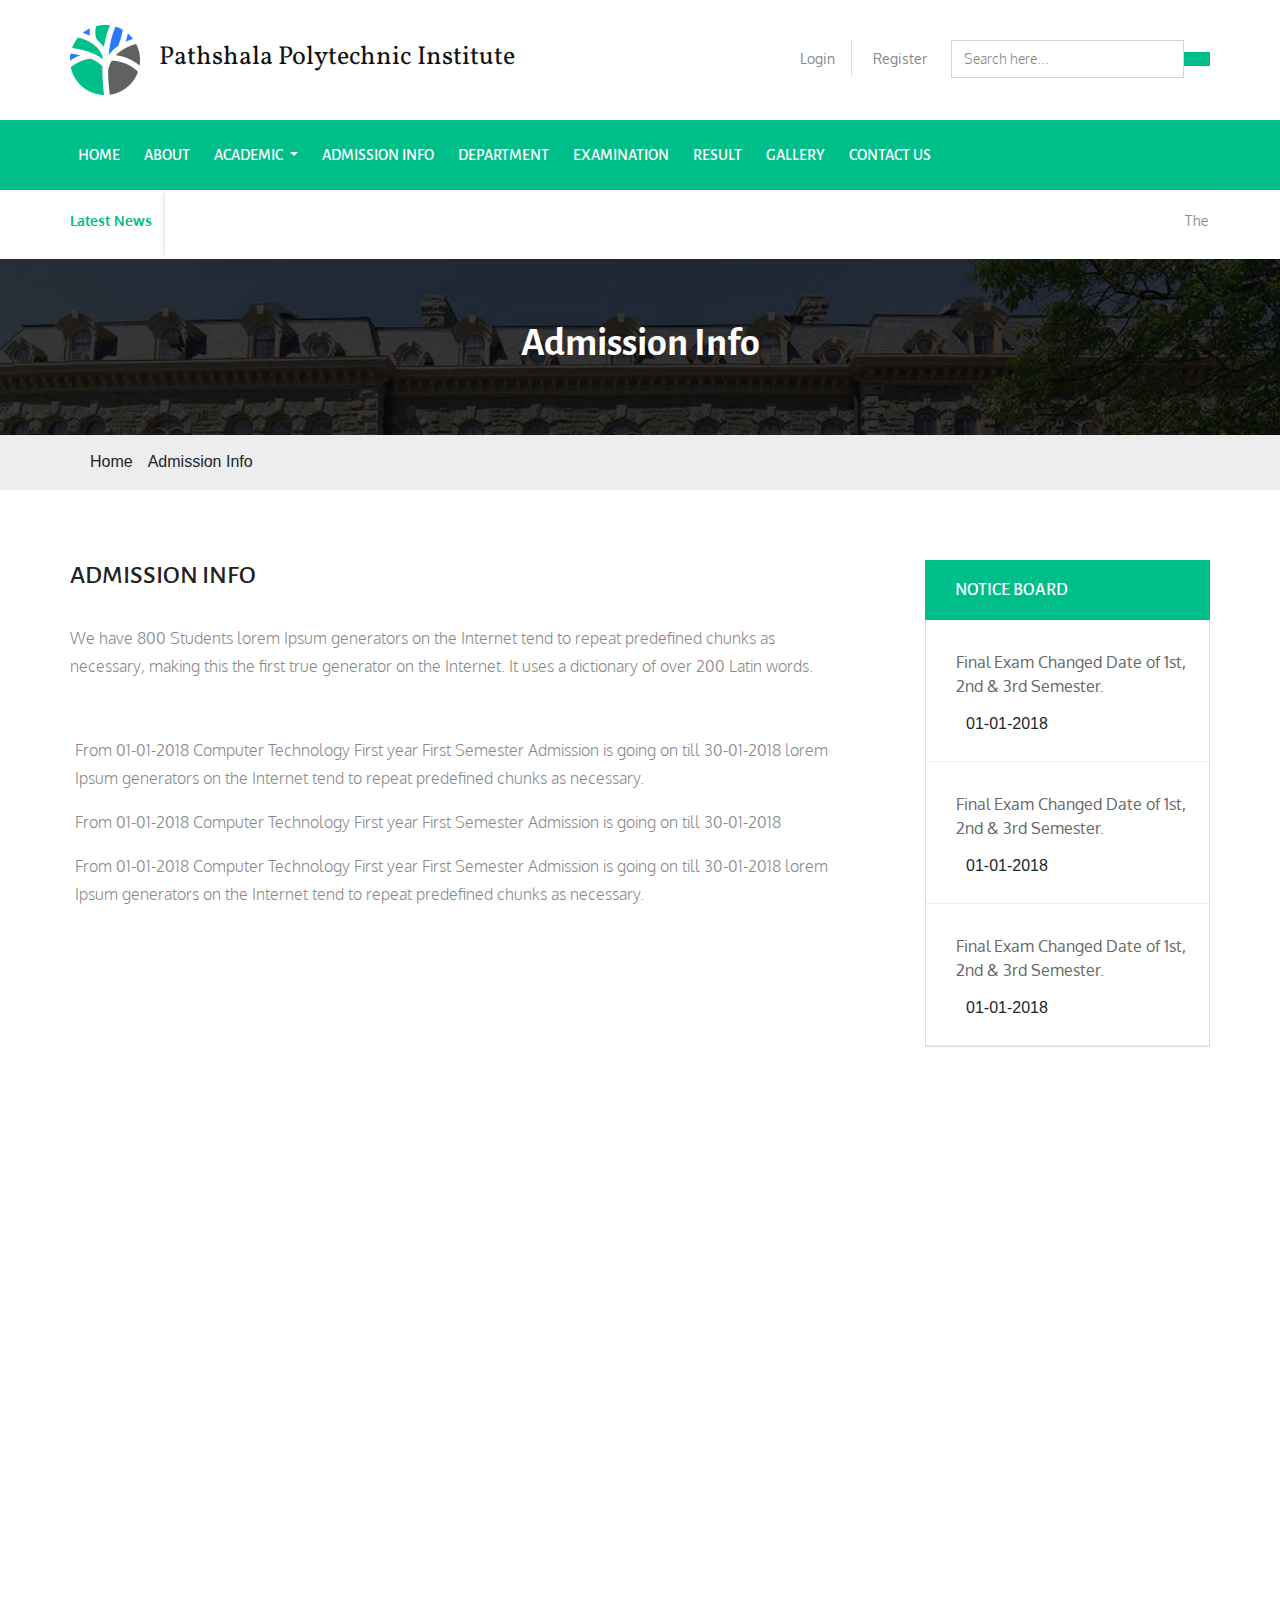
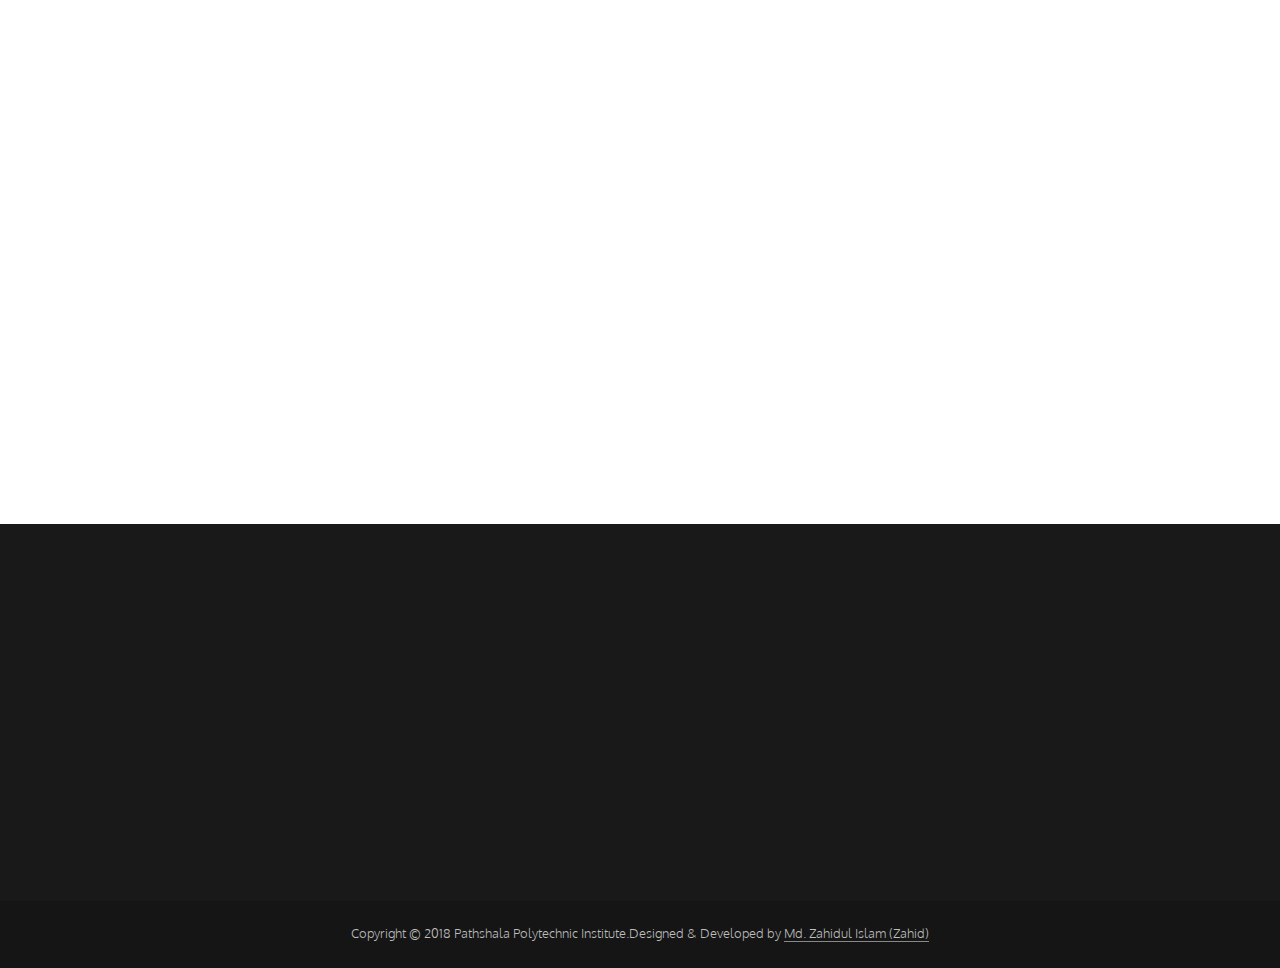
<file: patshala/Admission-info.html>
<!DOCTYPE html>
<html lang="en">
<head>
    <meta charset="UTF-8">
    <title>Patshala</title>
    <link rel="icon" href="images/Patshala_logo.png">
    <link href="https://fonts.googleapis.com/css?family=Alegreya+Sans:400,500|Oxygen:300,400,700|Vollkorn" rel="stylesheet">
    <link rel="stylesheet" href="https://use.fontawesome.com/releases/v5.8.1/css/all.css" integrity="sha384-50oBUHEmvpQ+1lW4y57PTFmhCaXp0ML5d60M1M7uH2+nqUivzIebhndOJK28anvf" crossorigin="anonymous">
    <link rel="stylesheet" href="css/slick.css">
    <link rel="stylesheet" href="css/bootstrap.min.css">
    <link rel="stylesheet" href="css/animate.css">
    <link rel="stylesheet" href="css/style.css">
    <link rel="stylesheet" href="css/responsive.css">
</head>
<body>
<!--header start-->
    <section id="header">
        <div class="container p-0">
            <div class="row">
                <div class="col-lg-5 wow slideInLeft">
                    <div class="logo_part">
                        <a href="#">
                            <img src="images/Patshala_logo.png" alt="">
                            <span>Pathshala Polytechnic Institute</span>
                        </a>
                    </div>
                </div>
                <div class="col-lg-7 wow slideInRight">
                    <div class="header_content">
                        <ul class="nav justify-content-end">
                            <li class="nav-item">
                                <a class="nav-link active" href="#"><i class="fas fa-sign-in-alt"></i>Login</a>
                            </li>
                            <li class="nav-item">
                                <a class="nav-link reg_border" href="#"><i class="fas fa-user-edit"></i>Register</a>
                            </li>
                            <li>
                                <form class="form-inline searchbar">
                                    <input class="form-control ml-sm-2" type="search" placeholder="Search here..." aria-label="Search">
                                    <button class="btn btn-outline-success my-2 my-sm-0" type="submit"><i class="fas fa-search"></i></button>
                                </form>
                            </li>
                        </ul>
                    </div>
                </div>
            </div>
        </div>
    </section>
<!--header end-->
<!--Navbar start-->
    <nav class="navbar navbar-expand-lg navbar-light header_nav wow fadeInDown">
        <div class="container p-0">
            <button class="navbar-toggler" type="button" data-toggle="collapse" data-target="#navbarSupportedContent" aria-controls="navbarSupportedContent" aria-expanded="false" aria-label="Toggle navigation">
                <span class="navbar-toggler-icon"></span>
            </button>

            <div class="collapse navbar-collapse" id="navbarSupportedContent">
                <ul class="navbar-nav mr-auto">
                    <li class="nav-item">
                        <a class="nav-link" href="index.html">Home <span class="sr-only">(current)</span></a>
                    </li>

                    <li class="nav-item ml-2">
                        <a class="nav-link" href="About.html">About</a>
                    </li>
                    <li class="nav-item dropdown ml-2">
                        <a class="nav-link dropdown-toggle" href="#" id="navbarDropdown" role="button" data-toggle="dropdown" aria-haspopup="true" aria-expanded="false">
                         Academic
                        </a>
                        <div class="dropdown-menu ml-0" aria-labelledby="navbarDropdown">
                            <ul>
                                <li><a class="dropdown-item" href="Academic_Teachers%20&%20Staff.html">Teachers &amp; Staff</a></li>
                                <li><a class="dropdown-item" href="Academic_Student-info.html">Student Info</a></li>
                                <li><a class="dropdown-item" href="Academic_Lab&Workshop.html">Lab &amp; Workshop</a></li>
                                <li><a class="dropdown-item" href="Academic_Events.html">Events</a></li>
                            </ul>
                        </div>
                    </li>
                    <li class="nav-item ml-2">
                        <a class="nav-link" href="Admission-info.html">Admission info</a>
                    </li>
                    <li class="nav-item ml-2">
                        <a class="nav-link" href="#">Department</a>
                    </li>
                    <li class="nav-item ml-2">
                        <a class="nav-link" href="#">Examination</a>
                    </li>
                    <li class="nav-item ml-2">
                        <a class="nav-link" href="Result.html">Result</a>
                    </li>
                    <li class="nav-item ml-2">
                        <a class="nav-link" href="#">Gallery</a>
                    </li>
                    <li class="nav-item ml-2">
                        <a class="nav-link" href="Contact%20us.html">Contact Us</a>
                    </li>
                </ul>
            </div>
        </div>
    </nav>
<!--Navbar end-->
<!--Latest news start-->
    <section id="latest_news">
        <div class="container">
            <div class="news_full">
                <div class="row">
                    <div class="col-lg-1 col-2 col-sm-2 p-0 news">
                        <p>Latest News</p>
                    </div>
                    <div class="col-lg-11 col-10 col-sm-10 p-0 news_txt">
                        <marquee scrollamount="3">
                            <p>
                                The latest news will be scrolled here. Lorem Ipsum is simply dummy text of the printing and typesetting industry. Lorem Ipsum has been the industry's standard
                            </p>
                        </marquee>
                    </div>
                </div>
            </div>
        </div>
    </section>
<!--Latest news end-->

<!--Academic - Events-->
    <section id="Admission_Info">
        <div class="container">
            <div class="row">
                <div class="col-lg-12 wow flip text-center">
                    <h3>Admission Info</h3>
                </div>
            </div>
        </div>
    </section>
    
    <section id="back_to_admission_Info">
        <div class="container">
            <div class="row">
                <div class="col-lg-12">
                    <div class="media back_to_info_home">
                        <i class="fas fa-home"></i>
                        <div class="media-body">
                            <p>Home</p>
                        </div>
                    </div>
                    <div class="media back_to_info_home">
                        <i class="fas fa-angle-double-right"></i>
                        <div class="media-body">
                            <p>Admission Info</p>
                        </div>
                    </div>
                </div>
            </div>
        </div>
    </section>
<!--Academic - Events-->



<!--content part start-->
    <section id="content">
        <div class="container">
            <div class="row">
                <div class="col-lg-8 p-0">
                    <div class="admission_info_header">
                        <div class="row">
                            <div class="col-lg-12 wow rollIn">
                                <h3>Admission Info</h3>
                            </div>
                            <div class="col-lg-12 wow bounceInLeft">
                            	<div class="all_msg_p">
                                    <p>We have 800 Students lorem Ipsum generators on the Internet tend to repeat predefined chunks as necessary, making this the first true generator on the Internet. It uses a dictionary of over 200 Latin words.</p>
                                </div>
                            </div>
                        </div>
                    </div>
                    <div class="admission_all_points">
                        <div class="row">
                            <div class="col-lg-12 wow bounceInRight">
                                <div class="media all_msg_icon">
                                    <i class="far fa-clone"></i>
                                    <div class="media-body all_msg_p admission_p">
                                        <p class="mt-0">From 01-01-2018 Computer Technology First year First Semester  Admission is going on till 30-01-2018 lorem Ipsum generators on the Internet tend to repeat predefined chunks as necessary.</p>
                                    </div>
                                </div>
                                <div class="media all_msg_icon">
                                    <i class="far fa-clone"></i>
                                    <div class="media-body all_msg_p admission_p">
                                        <p class="mt-0">From 01-01-2018 Computer Technology First year First Semester  Admission is going on till 30-01-2018</p>
                                    </div>
                                </div>
                                <div class="media all_msg_icon">
                                    <i class="far fa-clone"></i>
                                    <div class="media-body all_msg_p admission_p">
                                        <p class="mt-0">From 01-01-2018 Computer Technology First year First Semester  Admission is going on till 30-01-2018 lorem Ipsum generators on the Internet tend to repeat predefined chunks as necessary.</p>
                                    </div>
                                </div>
                            </div>
                        </div>
                    </div>
                    <div class="admission_form">
                        <div class="row">
                            <div class="col-lg-12 wow lightSpeedIn">
                                <h3>Online Admission Form</h3>
                            </div>
                            <div class="col-lg-12 wow fadeInLeftBig">
                            	<div class="all_msg_p admission_form_p">
                                    <p>There are many variations of passages of Lorem Ipsum available, but the majority have suffered alteration in some form, by injected humour, or randomised words .</p>
                                </div>
                            </div>
                        </div>
                        <div class="row">
                        	<div class="col-lg-12 wow rotateInDownLeft">
								<div class="apply_btn">
									<a href="#">apply online</a>
								</div>
                        	</div>
                        </div>
                    </div>
                </div>
                
                
				<div class="col-lg-3 offset-lg-1 p-0">
					<div class="row">
						<div class="col-lg-12 wow fadeInRightBig">
<!--                    notice part start-->
							<div class="notice_part">
								<div class="notice_board">
									<h4>Notice Board</h4>
								</div>
								<div class="notice_board_full">
									<div class="media notice_board_txt">
									  <i class="fas fa-edit"></i>
									  <div class="media-body notice">
										<a href="#">
											<p class="mt-0">Final Exam Changed Date of 1st, 2nd &amp; 3rd Semester.</p>
										</a>
										<div class="media mt-3 date_icon">
											 <i class="far fa-calendar-alt"></i>
										  <div class="media-body">
											<h6 class="mt-0">01-01-2018</h6>
										  </div>
										</div>
									  </div>
									</div>
									 <div class="media notice_board_txt">
									  <i class="fas fa-edit"></i>
									  <div class="media-body notice">
										<a href="#">
											<p class="mt-0">Final Exam Changed Date of 1st, 2nd &amp; 3rd Semester.</p>
										</a>
										<div class="media mt-3 date_icon">
											 <i class="far fa-calendar-alt"></i>
										  <div class="media-body">
											<h6 class="mt-0">01-01-2018</h6>
										  </div>
										</div>
									  </div>
									</div>
									 <div class="media notice_board_txt">
									  <i class="fas fa-edit"></i>
									  <div class="media-body notice">
										<a href="#">
											<p class="mt-0">Final Exam Changed Date of 1st, 2nd &amp; 3rd Semester.</p>
										</a>
										<div class="media mt-3 date_icon">
											 <i class="far fa-calendar-alt"></i>
										  <div class="media-body">
											<h6 class="mt-0">01-01-2018</h6>
										  </div>
										</div>
									  </div>
									</div>
									 <div class="media notice_board_txt">
									  <i class="fas fa-edit"></i>
									  <div class="media-body notice">
										<a href="#">
											<p class="mt-0">Final Exam Changed Date of 1st, 2nd &amp; 3rd Semester.</p>
										</a>
										<div class="media mt-3 date_icon">
											 <i class="far fa-calendar-alt"></i>
										  <div class="media-body">
											<h6 class="mt-0">01-01-2018</h6>
										  </div>
										</div>
									  </div>
									</div>
									 <div class="media notice_board_txt">
									  <i class="fas fa-edit"></i>
									  <div class="media-body notice">
										<a href="#">
											<p class="mt-0">Final Exam Changed Date of 1st, 2nd &amp; 3rd Semester.</p>
										</a>
										<div class="media mt-3 date_icon">
											 <i class="far fa-calendar-alt"></i>
										  <div class="media-body">
											<h6 class="mt-0">01-01-2018</h6>
										  </div>
										</div>
									  </div>
									</div>
									 <div class="media notice_board_txt notice_border_remove">
									  <i class="fas fa-edit"></i>
									  <div class="media-body notice">
										<a href="#">
											<p class="mt-0">Final Exam Changed Date of 1st, 2nd &amp; 3rd Semester.</p>
										</a>
										<div class="media mt-3 date_icon">
											 <i class="far fa-calendar-alt"></i>
										  <div class="media-body">
											<h6 class="mt-0">01-01-2018</h6>
										  </div>
										</div>
									  </div>
									</div>
							   </div> 
							</div>
<!--                    notice part end-->
						</div>
					</div>
					<div class="row">
						<div class="col-lg-12 wow fadeInRightBig">
<!--                   student area start-->

							<div class="student_area_part">
								<div class="student_area">
									<h4>Student area</h4>
								</div>
								<div class="student_area_full">
									<ul class="nav flex-column student_area_txt">
										<li class="nav-item">
											<a class="nav-link active" href="#">
											   <i class="far fa-arrow-alt-circle-right"></i>
												Admission
											</a>
										</li>
										<li class="nav-item">
											<a class="nav-link" href="#">
											   <i class="far fa-arrow-alt-circle-right"></i>
												Examination
											</a>
										</li>
										<li class="nav-item">
											<a class="nav-link" href="#">
											   <i class="far fa-arrow-alt-circle-right"></i>
												results
											</a>
										</li>
										<li class="nav-item">
											<a class="nav-link" href="#">
											   <i class="far fa-arrow-alt-circle-right"></i>
												class routine
											</a>
										</li>
										<li class="nav-item">
											<a class="nav-link" href="#">
											   <i class="far fa-arrow-alt-circle-right"></i>
												syllabus
											</a>
										</li>
										<li class="nav-item">
											<a class="nav-link" href="#">
											   <i class="far fa-arrow-alt-circle-right"></i>
												Academic calender
											</a>
										</li>
										<li class="nav-item">
											<a class="nav-link" href="#">
											   <i class="far fa-arrow-alt-circle-right"></i>
												Academic programs
											</a>
										</li>
										<li class="nav-item">
											<a class="nav-link" href="#">
											   <i class="far fa-arrow-alt-circle-right"></i>
												activity
											</a>
										</li>
										<li class="nav-item">
											<a class="nav-link" href="#">
											   <i class="far fa-arrow-alt-circle-right"></i>
												scholarship
											</a>
										</li>
										<li class="nav-item">
											<a class="nav-link" href="#">
											   <i class="far fa-arrow-alt-circle-right"></i>
												rover scout
											</a>
										</li>
									</ul>
								</div>
							</div> 
<!--                    student area end-->
						</div>
					</div>
               		<div class="row">
               			<div class="col-lg-12 wow fadeInRightBig">
<!--               Useful links start-->
							<div class="useful_links_part">
								<div class="useful_links">
									<h4>useful links</h4>
								</div>
								<div class="useful_links_full same_all_margin">
									<div class="media same_useful_links">
										<i class="fas fa-angle-double-right"></i>
										<div class="media-body">
											<a class="nav-link active" href="#">
												<span>Ministry of Education</span>
											</a>
										</div>
									</div>
									<div class="media same_useful_links">
										<i class="fas fa-angle-double-right"></i>
										<div class="media-body">
											<a class="nav-link" href="#"> 
												<span> Bangladesh Technical Education Board (BTEB)</span>
											</a>
										</div>
									</div>   
									<div class="media same_useful_links">
										<i class="fas fa-angle-double-right"></i>
										<div class="media-body">
											<a class="nav-link" href="#"> 
												<span> Bangladesh Technical Education Board (BTEB)</span>
											</a>
										</div>
									</div>         
									<div class="media same_useful_links">
										<i class="fas fa-angle-double-right"></i>
										<div class="media-body">
											<a class="nav-link" href="#"> 
												<span>Directorate of Technical Education Board</span>
											</a>
										</div>
									</div>
									<div class="media same_useful_links">
										<i class="fas fa-angle-double-right"></i>
										<div class="media-body">
											<a class="nav-link" href="#"> 
												<span>Skills &amp; Training Enhancement Project</span>
											</a>
										</div>
									</div>                       
								</div>
							</div> 
<!--               Useful links end-->

               			</div>
               		</div>
                </div>
            </div>
        </div>
    </section>
<!--content part end-->










<!--  footer part start-->
    <section id="footer">
        <div class="container">
            <div class="row">
                <div class="col-lg-3 wow fadeInLeftBig pr-0">
                    <div class="media footer_logo">
                        <img src="images/Patshala_logo.png" alt="">
                        <div class="media-body">
                            <p>Pathshala Polytechnic Institute</p>
                        </div>
                    </div>
                    <div class="footer_logo_txt">
                        <p>Lorem ipsum dolor sit amet, consectetur adipisicing elit. Impedit facere odio quae corporis, cumque, fugit?</p>
                    </div>
                    <div class="footer_logo_icons">
                        <ul>
                            <li>
                                 <a href="#"><i class="fab fa-facebook-f"></i></a>
                            </li>
                            <li>
                                <a href="#"><i class="fab fa-twitter"></i></a>
                            </li>
                            <li>
                                <a href="#"><i class="fab fa-google-plus-g"></i></a>
                            </li>
                            <li>
                                <a href="#"><i class="fab fa-instagram"></i></a>
                            </li>
                        </ul>
                    </div>
                </div>
                <div class="col-lg-1 offset-lg-1 wow fadeInLeftBig p-0">
                    <div class="quick_links">
                        <h4>Quick Links</h4>
                    </div>
                    <div class="quick_links_navs">
                        <ul>
                            <li><a href="#">Admission</a></li>
                            <li><a href="#">Result</a></li>
                            <li><a href="#">Academic</a></li>
                            <li><a href="#">Facility</a></li>
                            <li><a href="#">News &amp; Events</a></li>
                        </ul>
                    </div>
                </div>
                <div class="col-lg-2 offset-lg-1 wow fadeInRightBig p-0">
                    <div class="contact_Us">
                        <h4>Contact Us</h4>
                    </div>
                    <div class="contact_Us_info">
                        <div class="media contact_Us_all">
                            <i class="fas fa-phone"></i>
                            <div class="media-body">
                                <p>+880-1112-333-444</p>
                            </div>
                        </div>
                        <div class="media contact_Us_all">
                            <i class="fas fa-envelope"></i>
                            <div class="media-body">
                                <p>Support@domain.com</p>
                            </div>
                        </div>
                        <div class="media contact_Us_all">
                            <i class="fas fa-location-arrow"></i>
                            <div class="media-body">
                                <p>Dhanmondri, Dhaka Bangladesh.</p>
                            </div>
                        </div>
                    </div>
                </div>
                <div class="col-lg-3 offset-lg-1 wow fadeInRightBig pl-0">
                    <div class="find_Us">
                        <h4>Find Us</h4>
                    </div>
                    <div class="map">
                        <iframe src="https://www.google.com/maps/embed?pb=!1m18!1m12!1m3!1d3069.738924875087!2d90.38635231741796!3d23.798842526252603!2m3!1f0!2f0!3f0!3m2!1i1024!2i768!4f13.1!3m3!1m2!1s0x3755c73b33b14efb%3A0xb959463e3f1feb1a!2sMirpur+14+Bus+Stand!5e0!3m2!1sen!2sbd!4v1556437509187!5m2!1sen!2sbd" width="270" height="134" frameborder="0" style="border:0" allowfullscreen></iframe>
                    </div>
                </div>
            </div>
        </div>
    </section>
<!--  footer part end-->
<!--   copyright part start-->
    <section id="copyright">
        <div class="container">
            <div class="row">
                <div class="col-lg-12 text-center">
                    <div class="copyright">
                        <p>Copyright &copy; 2018 Pathshala Polytechnic Institute.Designed &amp; Developed by <span>Md. Zahidul Islam (Zahid)</span></p>
                    </div>
                </div>
            </div>
        </div>
    </section>
<!--   copyright part end-->
 <!--back to top part start-->

    <div class="row">
        <div class="col-lg-12">
            <div class="back_to_top">
                <i class="fas fa-arrow-up"></i>
            </div>
        </div>
    </div>

    <!--back to top part end-->
   
    <script type="text/javascript" src="js/jquery-1.12.4.min.js"></script>
    <script type="text/javascript" src="js/slick.min.js"></script>
    <script type="text/javascript" src="js/mixitup.min.js"></script>
    <script type="text/javascript" src="js/waypoints.min.js"></script>
    <script type="text/javascript" src="js/jquery.counterup.min.js"></script>
    <script type="text/javascript" src="js/wow.min.js"></script>
    <script type="text/javascript" src="js/bootstrap.min.js"></script>
    <script type="text/javascript" src="js/custom.js"></script>
</body>
</html>
</file>
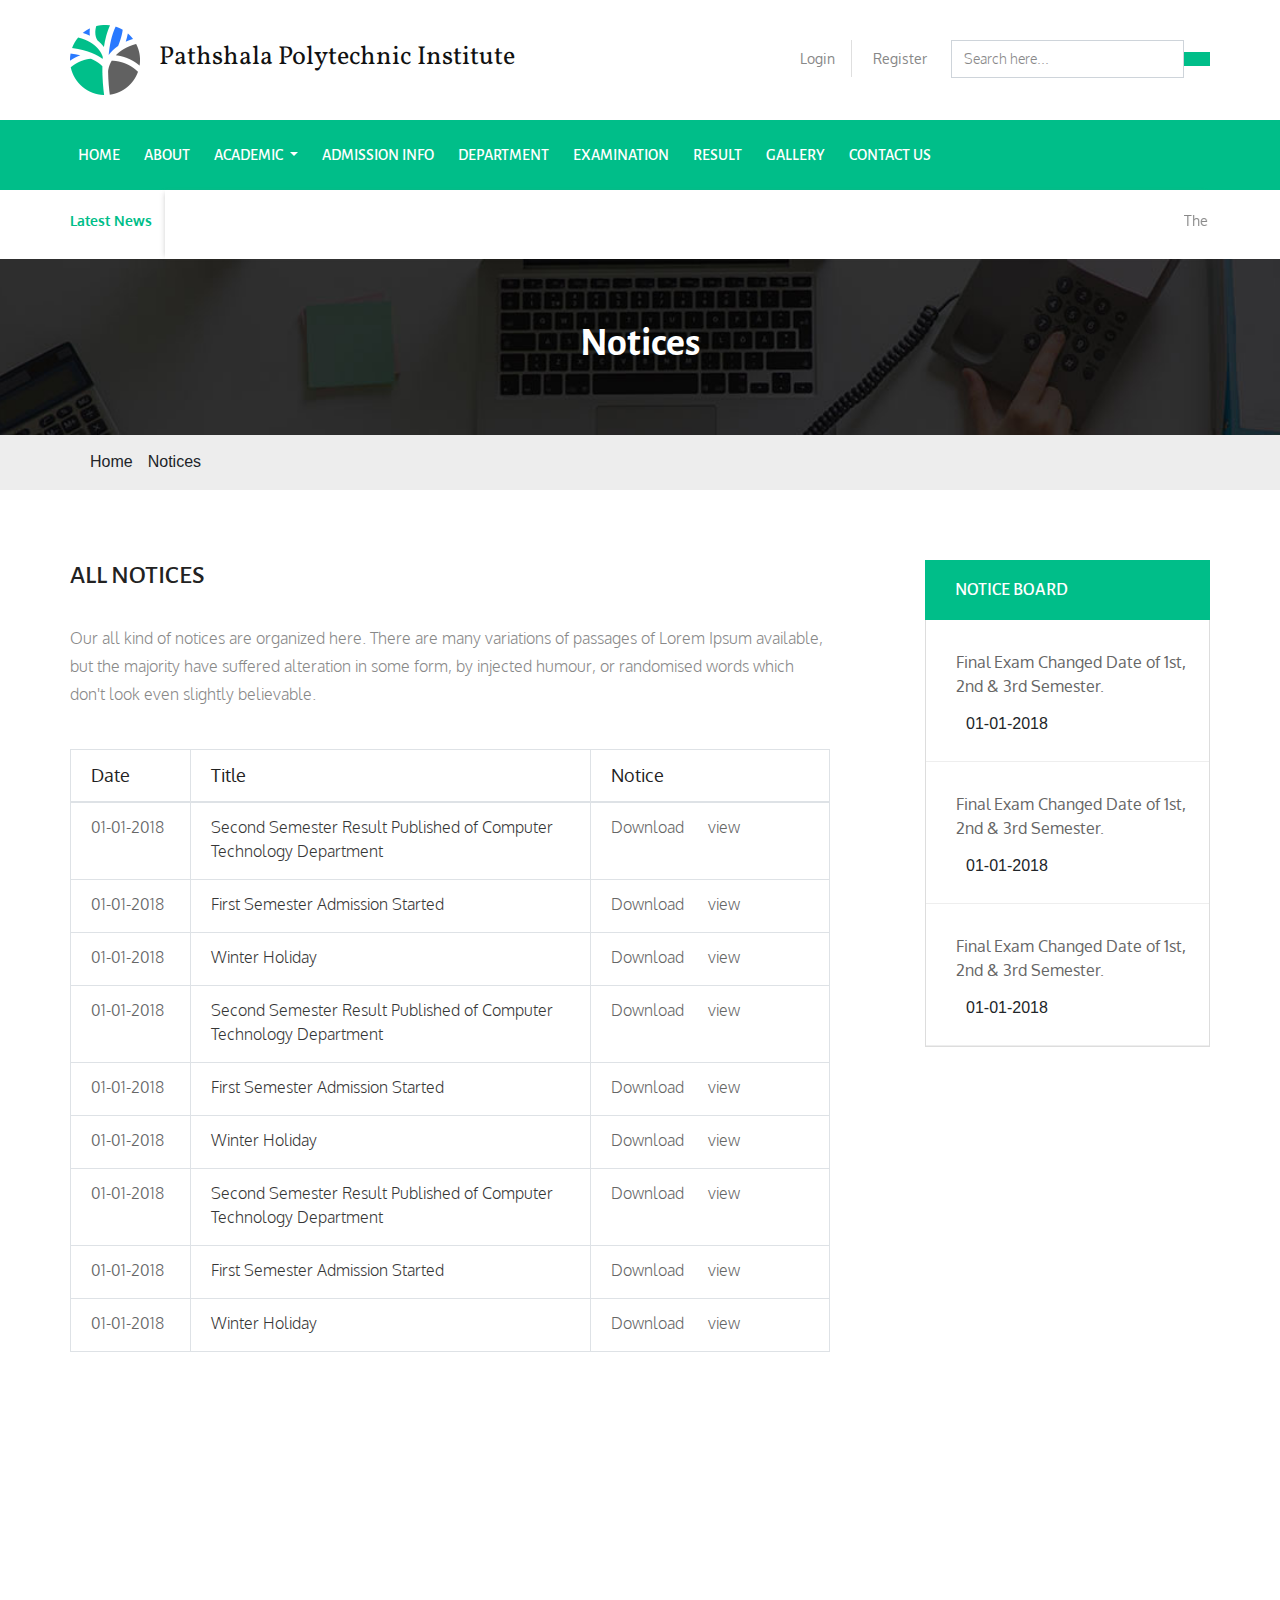
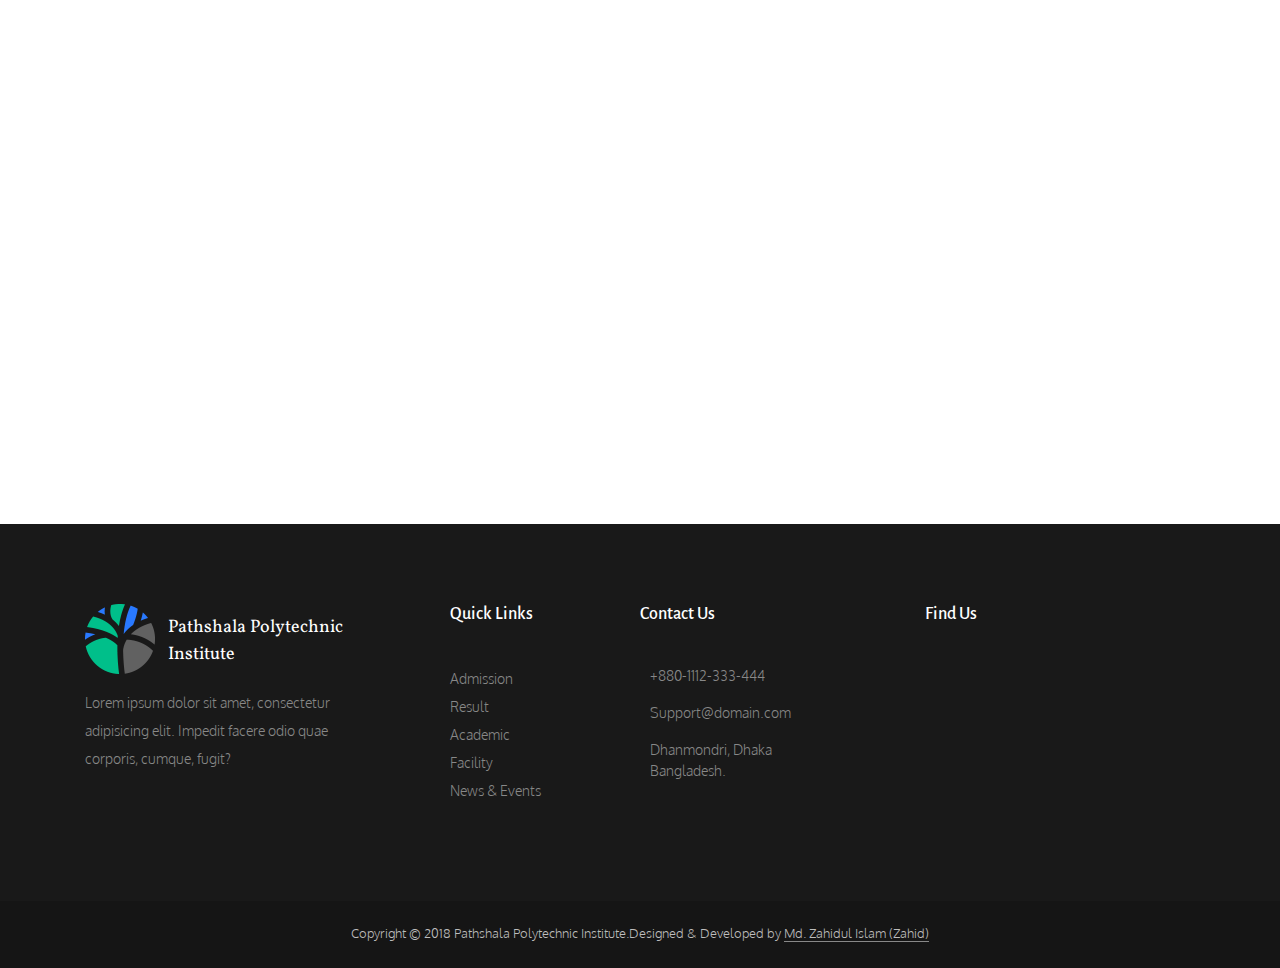
<file: patshala/ALL-Notices.html>
<!DOCTYPE html>
<html lang="en">
<head>
    <meta charset="UTF-8">
    <title>Patshala</title>
    <link rel="icon" href="images/Patshala_logo.png">
    <link href="https://fonts.googleapis.com/css?family=Alegreya+Sans:400,500|Oxygen:300,400,700|Vollkorn" rel="stylesheet">
    <link rel="stylesheet" href="https://use.fontawesome.com/releases/v5.8.1/css/all.css" integrity="sha384-50oBUHEmvpQ+1lW4y57PTFmhCaXp0ML5d60M1M7uH2+nqUivzIebhndOJK28anvf" crossorigin="anonymous">
    <link rel="stylesheet" href="css/slick.css">
    <link rel="stylesheet" href="css/bootstrap.min.css">
    <link rel="stylesheet" href="css/animate.css">
    <link rel="stylesheet" href="css/style.css">
    <link rel="stylesheet" href="css/responsive.css">
</head>
<body>
<!--header start-->
    <section id="header">
        <div class="container p-0">
            <div class="row">
                <div class="col-lg-5 wow slideInLeft">
                    <div class="logo_part">
                        <a href="#">
                            <img src="images/Patshala_logo.png" alt="">
                            <span>Pathshala Polytechnic Institute</span>
                        </a>
                    </div>
                </div>
                <div class="col-lg-7 wow slideInRight">
                    <div class="header_content">
                        <ul class="nav justify-content-end">
                            <li class="nav-item">
                                <a class="nav-link active" href="#"><i class="fas fa-sign-in-alt"></i>Login</a>
                            </li>
                            <li class="nav-item">
                                <a class="nav-link reg_border" href="#"><i class="fas fa-user-edit"></i>Register</a>
                            </li>
                            <li>
                                <form class="form-inline searchbar">
                                    <input class="form-control ml-sm-2" type="search" placeholder="Search here..." aria-label="Search">
                                    <button class="btn btn-outline-success my-2 my-sm-0" type="submit"><i class="fas fa-search"></i></button>
                                </form>
                            </li>
                        </ul>
                    </div>
                </div>
            </div>
        </div>
    </section>
<!--header end-->
<!--Navbar start-->
    <nav class="navbar navbar-expand-lg navbar-light header_nav wow fadeInDown">
        <div class="container p-0">
            <button class="navbar-toggler" type="button" data-toggle="collapse" data-target="#navbarSupportedContent" aria-controls="navbarSupportedContent" aria-expanded="false" aria-label="Toggle navigation">
                <span class="navbar-toggler-icon"></span>
            </button>

            <div class="collapse navbar-collapse" id="navbarSupportedContent">
                <ul class="navbar-nav mr-auto">
                    <li class="nav-item">
                        <a class="nav-link" href="index.html">Home <span class="sr-only">(current)</span></a>
                    </li>

                    <li class="nav-item ml-2">
                        <a class="nav-link" href="About.html">About</a>
                    </li>
                    <li class="nav-item dropdown ml-2">
                        <a class="nav-link dropdown-toggle" href="#" id="navbarDropdown" role="button" data-toggle="dropdown" aria-haspopup="true" aria-expanded="false">
                         Academic
                        </a>
                        <div class="dropdown-menu ml-0" aria-labelledby="navbarDropdown">
                            <ul>
                                <li><a class="dropdown-item" href="Academic_Teachers%20&%20Staff.html">Teachers &amp; Staff</a></li>
                                <li><a class="dropdown-item" href="Academic_Student-info.html">Student Info</a></li>
                                <li><a class="dropdown-item" href="Academic_Lab&Workshop.html">Lab &amp; Workshop</a></li>
                                <li><a class="dropdown-item" href="Academic_Events.html">Events</a></li>
                            </ul>
                        </div>
                    </li>
                    <li class="nav-item ml-2">
                        <a class="nav-link" href="Admission-info.html">Admission info</a>
                    </li>
                    <li class="nav-item ml-2">
                        <a class="nav-link" href="#">Department</a>
                    </li>
                    <li class="nav-item ml-2">
                        <a class="nav-link" href="#">Examination</a>
                    </li>
                    <li class="nav-item ml-2">
                        <a class="nav-link" href="Result.html">Result</a>
                    </li>
                    <li class="nav-item ml-2">
                        <a class="nav-link" href="#">Gallery</a>
                    </li>
                    <li class="nav-item ml-2">
                        <a class="nav-link" href="Contact%20us.html">Contact Us</a>
                    </li>
                </ul>
            </div>
        </div>
    </nav>
<!--Navbar end-->
<!--Latest news start-->
    <section id="latest_news">
        <div class="container">
            <div class="news_full">
                <div class="row">
                    <div class="col-lg-1 col-2 col-sm-2 p-0 news">
                        <p>Latest News</p>
                    </div>
                    <div class="col-lg-11 col-10 col-sm-10 p-0 news_txt">
                        <marquee scrollamount="3">
                            <p>
                                The latest news will be scrolled here. Lorem Ipsum is simply dummy text of the printing and typesetting industry. Lorem Ipsum has been the industry's standard
                            </p>
                        </marquee>
                    </div>
                </div>
            </div>
        </div>
    </section>
<!--Latest news end-->

<!--ALL-Notices-->
    <section id="ALL_Notices">
        <div class="container">
            <div class="row">
                <div class="col-lg-12 wow flip text-center">
                    <h3>Notices</h3>
                </div>
            </div>
        </div>
    </section>
    
    <section id="back_to_ALL_Notices">
        <div class="container">
            <div class="row">
                <div class="col-lg-12">
                    <div class="media back_to_notice_home">
                        <i class="fas fa-home"></i>
                        <div class="media-body">
                            <p>Home</p>
                        </div>
                    </div>
                    <div class="media back_to_notice_home">
                        <i class="fas fa-angle-double-right"></i>
                        <div class="media-body">
                            <p>Notices</p>
                        </div>
                    </div>
                </div>
            </div>
        </div>
    </section>
<!--ALL-Notices-->

<!--content part start-->
    <section id="content">
        <div class="container">
            <div class="row">
                <div class="col-lg-8 p-0">
                    <div class="all_notice">
                        <div class="row">
                            <div class="col-lg-12 wow rollIn">
                                <h3>ALL Notices</h3>
                            </div>
                            <div class="col-lg-12 wow bounceInLeft">
                            	<div class="all_msg_p">
                                    <p>Our all kind of notices are organized here. There are many variations of passages of Lorem Ipsum available, but the majority have suffered alteration in some form, by injected humour, or randomised words which don't look even slightly believable.</p>
                                </div>
                            </div>
                            <div class="col-lg-12 wow fadeInUp">
                            	<div class="table-responsive">
                                    <table class="table table-bordered table-hover all_notice_tbl">
                                        <thead>
                                            <tr>
                                                <td>Date</td>
                                                <td>Title</td>
                                                <td>Notice</td>
                                            </tr>
                                        </thead>
                                        <tbody>
                                            <tr>
                                                <td width="120px">01-01-2018</td>
                                                <td width="400px">
                                                    <div class="title_txt">
                                                        <p>
                                                            Second Semester Result Published of Computer Technology Department
                                                        </p>
                                                    </div>
                                                </td>
                                                <td><span>Download</span> view</td>
                                            </tr>
                                            <tr>
                                                <td>01-01-2018</td>
                                                <td>
                                                    <div class="title_txt">
                                                        <p>
                                                             First Semester Admission Started
                                                        </p>
                                                    </div>
                                                </td>
                                                <td><span>Download</span> view</td>
                                            </tr>
                                            <tr>
                                                <td>01-01-2018</td>
                                                <td>
                                                    <div class="title_txt">
                                                        <p>
                                                             Winter Holiday
                                                        </p>
                                                    </div>
                                                </td>
                                                <td><span>Download</span> view</td>
                                            </tr>
                                            <tr>
                                                <td>01-01-2018</td>
                                                <td>
                                                    <div class="title_txt">
                                                        <p>
                                                            Second Semester Result Published of Computer Technology Department
                                                        </p>
                                                    </div>
                                                </td>
                                                <td><span>Download</span> view</td>
                                            </tr>
                                            <tr>
                                                <td>01-01-2018</td>
                                                <td>
                                                    <div class="title_txt">
                                                        <p>
                                                            First Semester Admission Started
                                                        </p>
                                                    </div>
                                                </td>
                                                <td><span>Download</span> view</td>
                                            </tr>
                                            <tr>
                                                <td>01-01-2018</td>
                                                <td>
                                                    <div class="title_txt">
                                                        <p>
                                                            Winter Holiday
                                                        </p>
                                                    </div>
                                                </td>
                                                <td><span>Download</span> view</td>
                                            </tr>
                                            <tr>
                                                <td>01-01-2018</td>
                                                <td>
                                                    <div class="title_txt">
                                                        <p>
                                                            Second Semester Result Published of Computer Technology Department
                                                        </p>
                                                    </div>
                                                </td>
                                                <td><span>Download</span> view</td>
                                            </tr>
                                            <tr>
                                                <td>01-01-2018</td>
                                                <td>
                                                    <div class="title_txt">
                                                        <p>
                                                            First Semester Admission Started
                                                        </p>
                                                    </div>
                                                </td>
                                                <td><span>Download</span> view</td>
                                            </tr>
                                            <tr>
                                                <td>01-01-2018</td>
                                                <td>
                                                    <div class="title_txt">
                                                        <p>
                                                            Winter Holiday
                                                        </p>
                                                    </div>
                                                </td>
                                                <td><span>Download</span> view</td>
                                            </tr>
                                            <tr>
                                                
                                            </tr>
                                        </tbody>
                                    </table>
                                </div>
                            </div>
                        </div>
                    </div>
                </div>
                
				<div class="col-lg-3 offset-lg-1 p-0">
					<div class="row">
						<div class="col-lg-12 wow fadeInRightBig">
<!--                    notice part start-->
							<div class="notice_part">
								<div class="notice_board">
									<h4>Notice Board</h4>
								</div>
								<div class="notice_board_full">
									<div class="media notice_board_txt">
									  <i class="fas fa-edit"></i>
									  <div class="media-body notice">
										<a href="#">
											<p class="mt-0">Final Exam Changed Date of 1st, 2nd &amp; 3rd Semester.</p>
										</a>
										<div class="media mt-3 date_icon">
											 <i class="far fa-calendar-alt"></i>
										  <div class="media-body">
											<h6 class="mt-0">01-01-2018</h6>
										  </div>
										</div>
									  </div>
									</div>
									 <div class="media notice_board_txt">
									  <i class="fas fa-edit"></i>
									  <div class="media-body notice">
										<a href="#">
											<p class="mt-0">Final Exam Changed Date of 1st, 2nd &amp; 3rd Semester.</p>
										</a>
										<div class="media mt-3 date_icon">
											 <i class="far fa-calendar-alt"></i>
										  <div class="media-body">
											<h6 class="mt-0">01-01-2018</h6>
										  </div>
										</div>
									  </div>
									</div>
									 <div class="media notice_board_txt">
									  <i class="fas fa-edit"></i>
									  <div class="media-body notice">
										<a href="#">
											<p class="mt-0">Final Exam Changed Date of 1st, 2nd &amp; 3rd Semester.</p>
										</a>
										<div class="media mt-3 date_icon">
											 <i class="far fa-calendar-alt"></i>
										  <div class="media-body">
											<h6 class="mt-0">01-01-2018</h6>
										  </div>
										</div>
									  </div>
									</div>
									 <div class="media notice_board_txt">
									  <i class="fas fa-edit"></i>
									  <div class="media-body notice">
										<a href="#">
											<p class="mt-0">Final Exam Changed Date of 1st, 2nd &amp; 3rd Semester.</p>
										</a>
										<div class="media mt-3 date_icon">
											 <i class="far fa-calendar-alt"></i>
										  <div class="media-body">
											<h6 class="mt-0">01-01-2018</h6>
										  </div>
										</div>
									  </div>
									</div>
									 <div class="media notice_board_txt">
									  <i class="fas fa-edit"></i>
									  <div class="media-body notice">
										<a href="#">
											<p class="mt-0">Final Exam Changed Date of 1st, 2nd &amp; 3rd Semester.</p>
										</a>
										<div class="media mt-3 date_icon">
											 <i class="far fa-calendar-alt"></i>
										  <div class="media-body">
											<h6 class="mt-0">01-01-2018</h6>
										  </div>
										</div>
									  </div>
									</div>
									 <div class="media notice_board_txt notice_border_remove">
									  <i class="fas fa-edit"></i>
									  <div class="media-body notice">
										<a href="#">
											<p class="mt-0">Final Exam Changed Date of 1st, 2nd &amp; 3rd Semester.</p>
										</a>
										<div class="media mt-3 date_icon">
											 <i class="far fa-calendar-alt"></i>
										  <div class="media-body">
											<h6 class="mt-0">01-01-2018</h6>
										  </div>
										</div>
									  </div>
									</div>
							   </div> 
							</div>
<!--                    notice part end-->
						</div>
					</div>
					<div class="row">
						<div class="col-lg-12 wow fadeInRightBig">
<!--                   student area start-->

							<div class="student_area_part">
								<div class="student_area">
									<h4>Student area</h4>
								</div>
								<div class="student_area_full">
									<ul class="nav flex-column student_area_txt">
										<li class="nav-item">
											<a class="nav-link active" href="#">
											   <i class="far fa-arrow-alt-circle-right"></i>
												Admission
											</a>
										</li>
										<li class="nav-item">
											<a class="nav-link" href="#">
											   <i class="far fa-arrow-alt-circle-right"></i>
												Examination
											</a>
										</li>
										<li class="nav-item">
											<a class="nav-link" href="#">
											   <i class="far fa-arrow-alt-circle-right"></i>
												results
											</a>
										</li>
										<li class="nav-item">
											<a class="nav-link" href="#">
											   <i class="far fa-arrow-alt-circle-right"></i>
												class routine
											</a>
										</li>
										<li class="nav-item">
											<a class="nav-link" href="#">
											   <i class="far fa-arrow-alt-circle-right"></i>
												syllabus
											</a>
										</li>
										<li class="nav-item">
											<a class="nav-link" href="#">
											   <i class="far fa-arrow-alt-circle-right"></i>
												Academic calender
											</a>
										</li>
										<li class="nav-item">
											<a class="nav-link" href="#">
											   <i class="far fa-arrow-alt-circle-right"></i>
												Academic programs
											</a>
										</li>
										<li class="nav-item">
											<a class="nav-link" href="#">
											   <i class="far fa-arrow-alt-circle-right"></i>
												activity
											</a>
										</li>
										<li class="nav-item">
											<a class="nav-link" href="#">
											   <i class="far fa-arrow-alt-circle-right"></i>
												scholarship
											</a>
										</li>
										<li class="nav-item">
											<a class="nav-link" href="#">
											   <i class="far fa-arrow-alt-circle-right"></i>
												rover scout
											</a>
										</li>
									</ul>
								</div>
							</div> 
<!--                    student area end-->
						</div>
					</div>
               		<div class="row">
               			<div class="col-lg-12 wow fadeInRightBig">
<!--               Useful links start-->
							<div class="useful_links_part">
								<div class="useful_links">
									<h4>useful links</h4>
								</div>
								<div class="useful_links_full same_all_margin">
									<div class="media same_useful_links">
										<i class="fas fa-angle-double-right"></i>
										<div class="media-body">
											<a class="nav-link active" href="#">
												<span>Ministry of Education</span>
											</a>
										</div>
									</div>
									<div class="media same_useful_links">
										<i class="fas fa-angle-double-right"></i>
										<div class="media-body">
											<a class="nav-link" href="#"> 
												<span> Bangladesh Technical Education Board (BTEB)</span>
											</a>
										</div>
									</div>   
									<div class="media same_useful_links">
										<i class="fas fa-angle-double-right"></i>
										<div class="media-body">
											<a class="nav-link" href="#"> 
												<span> Bangladesh Technical Education Board (BTEB)</span>
											</a>
										</div>
									</div>         
									<div class="media same_useful_links">
										<i class="fas fa-angle-double-right"></i>
										<div class="media-body">
											<a class="nav-link" href="#"> 
												<span>Directorate of Technical Education Board</span>
											</a>
										</div>
									</div>
									<div class="media same_useful_links">
										<i class="fas fa-angle-double-right"></i>
										<div class="media-body">
											<a class="nav-link" href="#"> 
												<span>Skills &amp; Training Enhancement Project</span>
											</a>
										</div>
									</div>                       
								</div>
							</div> 
<!--               Useful links end-->

               			</div>
               		</div>
                </div>
            </div>
        </div>
    </section>
<!--content part end-->










<!--  footer part start-->
    <section id="footer">
        <div class="container">
            <div class="row">
                <div class="col-lg-3 pr-0">
                    <div class="media footer_logo">
                        <img src="images/Patshala_logo.png" alt="">
                        <div class="media-body">
                            <p>Pathshala Polytechnic Institute</p>
                        </div>
                    </div>
                    <div class="footer_logo_txt">
                        <p>Lorem ipsum dolor sit amet, consectetur adipisicing elit. Impedit facere odio quae corporis, cumque, fugit?</p>
                    </div>
                    <div class="footer_logo_icons">
                        <ul>
                            <li>
                                 <a href="#"><i class="fab fa-facebook-f"></i></a>
                            </li>
                            <li>
                                <a href="#"><i class="fab fa-twitter"></i></a>
                            </li>
                            <li>
                                <a href="#"><i class="fab fa-google-plus-g"></i></a>
                            </li>
                            <li>
                                <a href="#"><i class="fab fa-instagram"></i></a>
                            </li>
                        </ul>
                    </div>
                </div>
                <div class="col-lg-1 offset-lg-1 p-0">
                    <div class="quick_links">
                        <h4>Quick Links</h4>
                    </div>
                    <div class="quick_links_navs">
                        <ul>
                            <li><a href="#">Admission</a></li>
                            <li><a href="#">Result</a></li>
                            <li><a href="#">Academic</a></li>
                            <li><a href="#">Facility</a></li>
                            <li><a href="#">News &amp; Events</a></li>
                        </ul>
                    </div>
                </div>
                <div class="col-lg-2 offset-lg-1 p-0">
                    <div class="contact_Us">
                        <h4>Contact Us</h4>
                    </div>
                    <div class="contact_Us_info">
                        <div class="media contact_Us_all">
                            <i class="fas fa-phone"></i>
                            <div class="media-body">
                                <p>+880-1112-333-444</p>
                            </div>
                        </div>
                        <div class="media contact_Us_all">
                            <i class="fas fa-envelope"></i>
                            <div class="media-body">
                                <p>Support@domain.com</p>
                            </div>
                        </div>
                        <div class="media contact_Us_all">
                            <i class="fas fa-location-arrow"></i>
                            <div class="media-body">
                                <p>Dhanmondri, Dhaka Bangladesh.</p>
                            </div>
                        </div>
                    </div>
                </div>
                <div class="col-lg-3 offset-lg-1 pl-0">
                    <div class="find_Us">
                        <h4>Find Us</h4>
                    </div>
                    <div class="map">
                        <iframe src="https://www.google.com/maps/embed?pb=!1m18!1m12!1m3!1d3069.738924875087!2d90.38635231741796!3d23.798842526252603!2m3!1f0!2f0!3f0!3m2!1i1024!2i768!4f13.1!3m3!1m2!1s0x3755c73b33b14efb%3A0xb959463e3f1feb1a!2sMirpur+14+Bus+Stand!5e0!3m2!1sen!2sbd!4v1556437509187!5m2!1sen!2sbd" width="270" height="134" frameborder="0" style="border:0" allowfullscreen></iframe>
                    </div>
                </div>
            </div>
        </div>
    </section>
<!--  footer part end-->
<!--   copyright part start-->
    <section id="copyright">
        <div class="container">
            <div class="row">
                <div class="col-lg-12 text-center">
                    <div class="copyright">
                        <p>Copyright &copy; 2018 Pathshala Polytechnic Institute.Designed &amp; Developed by <span>Md. Zahidul Islam (Zahid)</span></p>
                    </div>
                </div>
            </div>
        </div>
    </section>
<!--   copyright part end-->
<!--back to top part start-->

    <div class="row">
        <div class="col-lg-12">
            <div class="back_to_top">
                <i class="fas fa-arrow-up"></i>
            </div>
        </div>
    </div>

    <!--back to top part end-->
    
    <script type="text/javascript" src="js/jquery-1.12.4.min.js"></script>
    <script type="text/javascript" src="js/slick.min.js"></script>
    <script type="text/javascript" src="js/mixitup.min.js"></script>
    <script type="text/javascript" src="js/waypoints.min.js"></script>
    <script type="text/javascript" src="js/jquery.counterup.min.js"></script>
    <script type="text/javascript" src="js/wow.min.js"></script>
    <script type="text/javascript" src="js/bootstrap.min.js"></script>
    <script type="text/javascript" src="js/custom.js"></script>
</body>
</html>
</file>
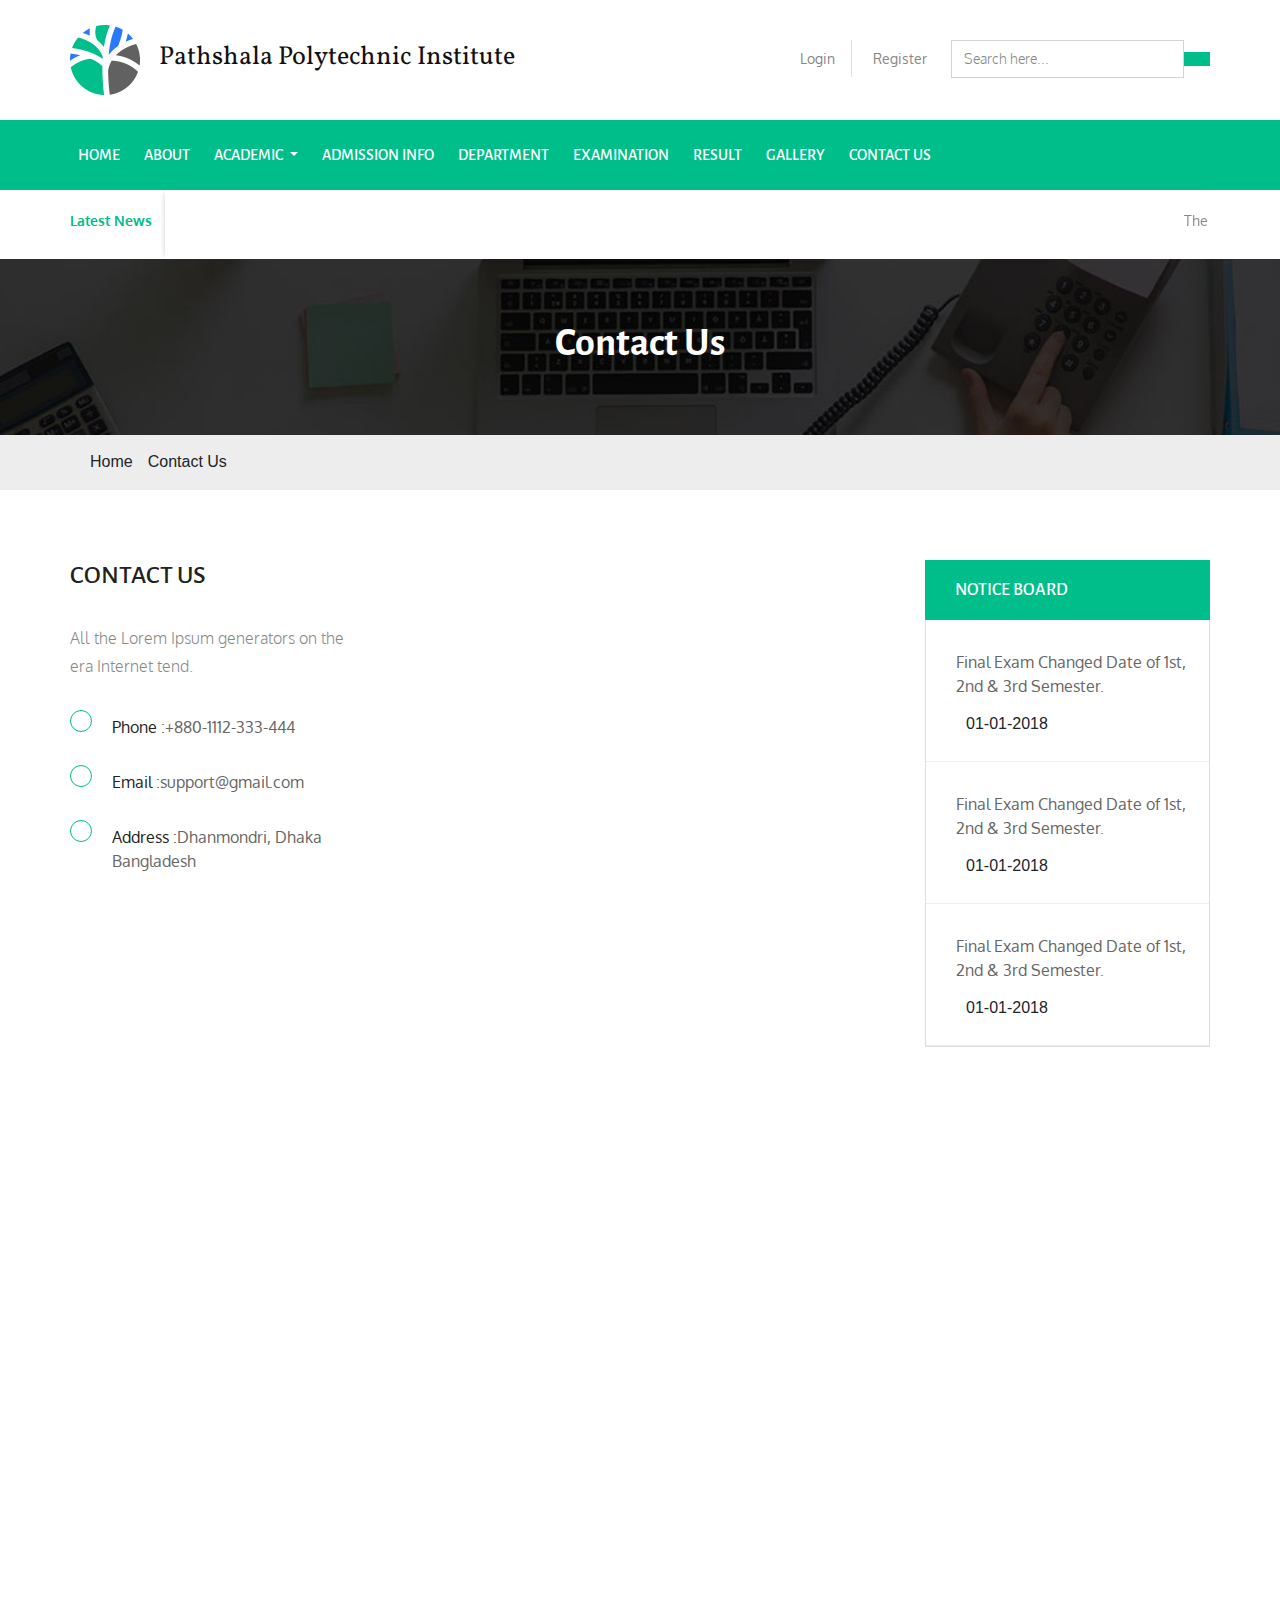
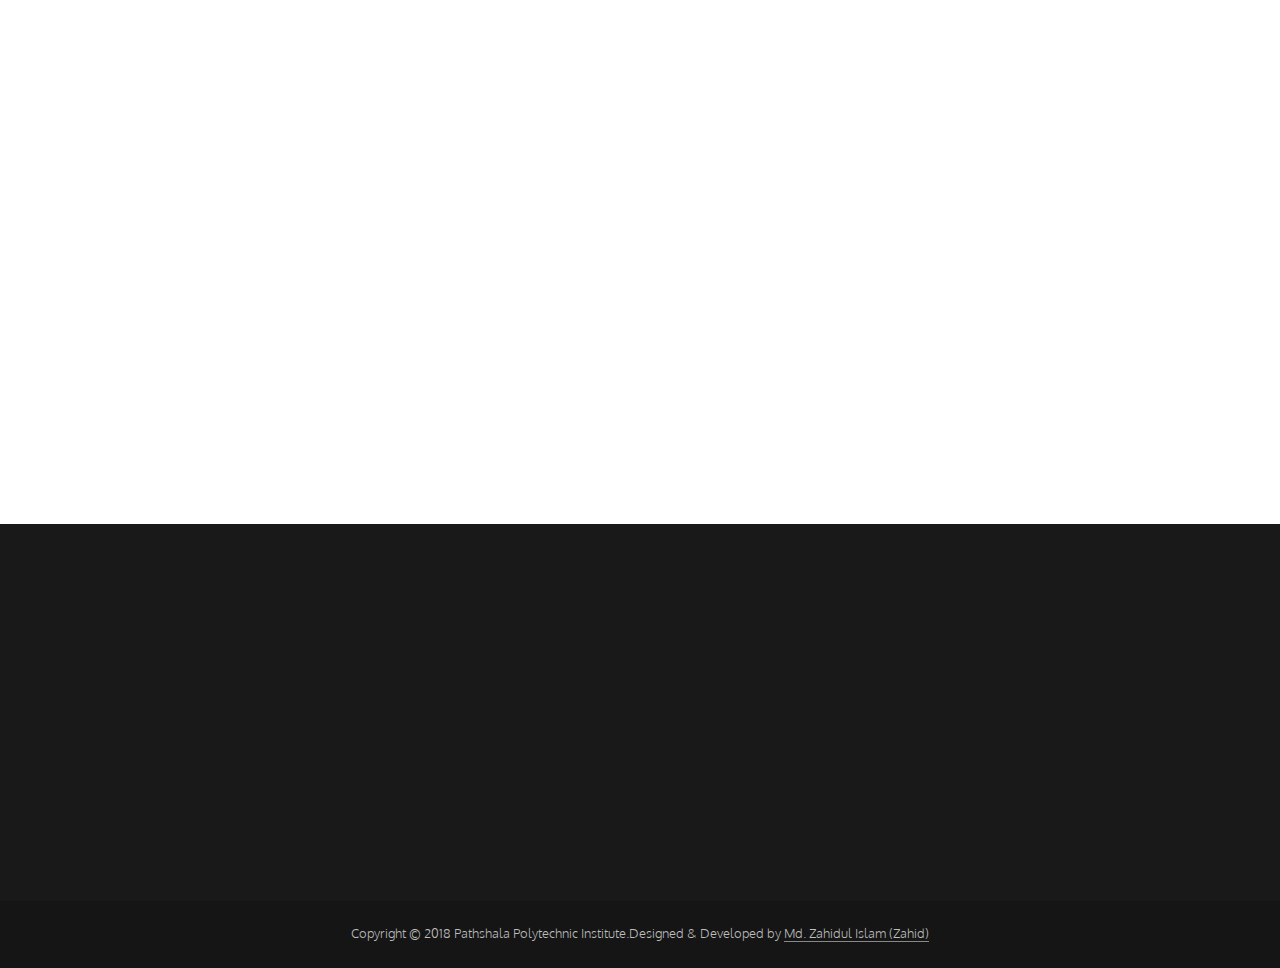
<file: patshala/Contact us.html>
<!DOCTYPE html>
<html lang="en">
<head>
    <meta charset="UTF-8">
    <title>Patshala</title>
    <link rel="icon" href="images/Patshala_logo.png">
    <link href="https://fonts.googleapis.com/css?family=Alegreya+Sans:400,500|Oxygen:300,400,700|Vollkorn" rel="stylesheet">
    <link rel="stylesheet" href="https://use.fontawesome.com/releases/v5.8.1/css/all.css" integrity="sha384-50oBUHEmvpQ+1lW4y57PTFmhCaXp0ML5d60M1M7uH2+nqUivzIebhndOJK28anvf" crossorigin="anonymous">
    <link rel="stylesheet" href="css/slick.css">
    <link rel="stylesheet" href="css/bootstrap.min.css">
    <link rel="stylesheet" href="css/animate.css">
    <link rel="stylesheet" href="css/style.css">
    <link rel="stylesheet" href="css/responsive.css">
</head>
<body>
<!--header start-->
    <section id="header">
        <div class="container p-0">
            <div class="row">
                <div class="col-lg-5 wow slideInLeft">
                    <div class="logo_part">
                        <a href="#">
                            <img src="images/Patshala_logo.png" alt="">
                            <span>Pathshala Polytechnic Institute</span>
                        </a>
                    </div>
                </div>
                <div class="col-lg-7 wow slideInRight">
                    <div class="header_content">
                        <ul class="nav justify-content-end">
                            <li class="nav-item">
                                <a class="nav-link active" href="#"><i class="fas fa-sign-in-alt"></i>Login</a>
                            </li>
                            <li class="nav-item">
                                <a class="nav-link reg_border" href="#"><i class="fas fa-user-edit"></i>Register</a>
                            </li>
                            <li>
                                <form class="form-inline searchbar">
                                    <input class="form-control ml-sm-2" type="search" placeholder="Search here..." aria-label="Search">
                                    <button class="btn btn-outline-success my-2 my-sm-0" type="submit"><i class="fas fa-search"></i></button>
                                </form>
                            </li>
                        </ul>
                    </div>
                </div>
            </div>
        </div>
    </section>
<!--header end-->
<!--Navbar start-->
    <nav class="navbar navbar-expand-lg navbar-light header_nav wow fadeInDown">
        <div class="container p-0">
            <button class="navbar-toggler" type="button" data-toggle="collapse" data-target="#navbarSupportedContent" aria-controls="navbarSupportedContent" aria-expanded="false" aria-label="Toggle navigation">
                <span class="navbar-toggler-icon"></span>
            </button>

            <div class="collapse navbar-collapse" id="navbarSupportedContent">
                <ul class="navbar-nav mr-auto">
                    <li class="nav-item">
                        <a class="nav-link" href="index.html">Home <span class="sr-only">(current)</span></a>
                    </li>

                    <li class="nav-item ml-2">
                        <a class="nav-link" href="About.html">About</a>
                    </li>
                    <li class="nav-item dropdown ml-2">
                        <a class="nav-link dropdown-toggle" href="#" id="navbarDropdown" role="button" data-toggle="dropdown" aria-haspopup="true" aria-expanded="false">
                         Academic
                        </a>
                        <div class="dropdown-menu ml-0" aria-labelledby="navbarDropdown">
                            <ul>
                                <li><a class="dropdown-item" href="Academic_Teachers%20&%20Staff.html">Teachers &amp; Staff</a></li>
                                <li><a class="dropdown-item" href="Academic_Student-info.html">Student Info</a></li>
                                <li><a class="dropdown-item" href="Academic_Lab&Workshop.html">Lab &amp; Workshop</a></li>
                                <li><a class="dropdown-item" href="Academic_Events.html">Events</a></li>
                            </ul>
                        </div>
                    </li>
                    <li class="nav-item ml-2">
                        <a class="nav-link" href="Admission-info.html">Admission info</a>
                    </li>
                    <li class="nav-item ml-2">
                        <a class="nav-link" href="#">Department</a>
                    </li>
                    <li class="nav-item ml-2">
                        <a class="nav-link" href="#">Examination</a>
                    </li>
                    <li class="nav-item ml-2">
                        <a class="nav-link" href="Result.html">Result</a>
                    </li>
                    <li class="nav-item ml-2">
                        <a class="nav-link" href="#">Gallery</a>
                    </li>
                    <li class="nav-item ml-2">
                        <a class="nav-link" href="Contact%20us.html">Contact Us</a>
                    </li>
                </ul>
            </div>
        </div>
    </nav>
<!--Navbar end-->
<!--Latest news start-->
    <section id="latest_news">
        <div class="container">
            <div class="news_full">
                <div class="row">
                    <div class="col-lg-1 col-2 col-sm-2 p-0 news">
                        <p>Latest News</p>
                    </div>
                    <div class="col-lg-11 col-10 col-sm-10 p-0 news_txt">
                        <marquee scrollamount="3">
                            <p>
                                The latest news will be scrolled here. Lorem Ipsum is simply dummy text of the printing and typesetting industry. Lorem Ipsum has been the industry's standard
                            </p>
                        </marquee>
                    </div>
                </div>
            </div>
        </div>
    </section>
<!--Latest news end-->

<!--Contact us-->
    <section id="Contact_us">
        <div class="container">
            <div class="row">
                <div class="col-lg-12 wow flip text-center">
                    <h3>Contact Us</h3>
                </div>
            </div>
        </div>
    </section>
    
    <section id="back_to_Contact_us">
        <div class="container">
            <div class="row">
                <div class="col-lg-12">
                    <div class="media back_to_contact_home">
                        <i class="fas fa-home"></i>
                        <div class="media-body">
                            <p>Home</p>
                        </div>
                    </div>
                    <div class="media back_to_contact_home">
                        <i class="fas fa-angle-double-right"></i>
                        <div class="media-body">
                            <p>Contact Us</p>
                        </div>
                    </div>
                </div>
            </div>
        </div>
    </section>
<!--Contact us-->

<!--content part start-->
    <section id="content">
        <div class="container">
            <div class="row">
                <div class="col-lg-8 p-0">
                    <div class="contact_us">
                        <div class="row">
                            <div class="col-lg-5 col-5 col-sm-5">
                               <div class="contact_us_top_prt">
									<div class="row">
										<div class="col-lg-12 wow rollIn">
											<h3>Contact Us</h3>
										</div>
										<div class="col-lg-12 wow bounceInLeft">
											<div class="all_msg_p">
												<p>All the Lorem Ipsum generators on the era Internet tend.</p>
											</div>
											<div class="total_contact_info">
												<div class="media contact_info">
													<i class="fas fa-phone"></i>
													<div class="media-body">
														<p class="mt-0"><span>Phone</span> :+880-1112-333-444</p>
													</div>
												</div>
												<div class="media contact_info">
													<i class="fas fa-envelope"></i>
													<div class="media-body">
														<p class="mt-0"><span>Email</span> :support@gmail.com</p>
													</div>
												</div>
												<div class="media contact_info">
													<i class="fas fa-location-arrow"></i>
													<div class="media-body">
														<p class="mt-0"><span>Address</span> :Dhanmondri, Dhaka
														Bangladesh</p>
													</div>
												</div>
											</div>
										</div>
									</div>
                               </div>
                            </div>
                            <div class="col-lg-6 offset-lg-1 col-6 offset-1 col-sm-6 offset-sm-1 wow bounceInUp p-0">
                                <div class="contact_map">
                                    <iframe src="https://www.google.com/maps/embed?pb=!1m18!1m12!1m3!1d1824.9791469755496!2d90.38567188851144!3d23.820082050071548!2m3!1f0!2f0!3f0!3m2!1i1024!2i768!4f13.1!3m3!1m2!1s0x3755c6dae3544d19%3A0x6590aaded738be!2sSumatra+Filling+%26+LPG+Station!5e0!3m2!1sen!2sbd!4v1560657679932!5m2!1sen!2sbd" width="380" height="245" frameborder="0" style="border:0" allowfullscreen></iframe>
                                </div>
                            </div>
                        </div>
                        <div class="row">
                           	<div class="col-lg-12">
								<div class="contact_msg">
									<div class="row">
										<div class="col-lg-12 wow lightSpeedIn">
											<h3>Send us a Message</h3>
										</div>
										<div class="col-lg-12 wow fadeInLeftBig">
											<div class="all_msg_p contact_p">
												<p>All the Lorem Ipsum generators on the era Internet tend.</p>
											</div>
										</div>
									</div>
								</div>
							</div>
                           	
                            <div class="col-lg-12 wow fadeInLeft">
                                <div class="contact_form">
                                    <form>
                                      <div class="form-row">
                                        <div class="form-group col-md-6 col-6">
                                          <label for="inputEmail4"></label>
                                          <input type="text" class="form-control form_name" id="inputEmail4" placeholder="Your Name">
                                        </div>
                                        <div class="form-group col-md-6 col-6">
                                          <label for="inputPassword4"></label>
                                          <input type="email" class="form-control" id="inputPassword4" placeholder="Your Email">
                                        </div>
                                      </div>
                                      <div class="form-group">
                                        <label for="inputAddress"></label>
                                        <input type="text" class="form-control" id="inputAddress" placeholder="Subject">
                                      </div>
                                      <div class="form-group">
                                        <label for="exampleFormControlTextarea1"></label>
                                        <textarea class="form-control" id="exampleFormControlTextarea1" placeholder="Message" rows="3"></textarea>
                                      </div>
                                    </form>
                                </div>
                            </div>
                            <div class="col-lg-12 wow rotateInDownLeft">
                            	<button type="submit" class="btn Contact_msg_btn">Send</button>
                            </div>
                        </div>
                    </div>
                </div>
				<div class="col-lg-3 offset-lg-1 p-0">
					<div class="row">
						<div class="col-lg-12 wow fadeInRightBig">
<!--                    notice part start-->
							<div class="notice_part">
								<div class="notice_board">
									<h4>Notice Board</h4>
								</div>
								<div class="notice_board_full">
									<div class="media notice_board_txt">
									  <i class="fas fa-edit"></i>
									  <div class="media-body notice">
										<a href="#">
											<p class="mt-0">Final Exam Changed Date of 1st, 2nd &amp; 3rd Semester.</p>
										</a>
										<div class="media mt-3 date_icon">
											 <i class="far fa-calendar-alt"></i>
										  <div class="media-body">
											<h6 class="mt-0">01-01-2018</h6>
										  </div>
										</div>
									  </div>
									</div>
									 <div class="media notice_board_txt">
									  <i class="fas fa-edit"></i>
									  <div class="media-body notice">
										<a href="#">
											<p class="mt-0">Final Exam Changed Date of 1st, 2nd &amp; 3rd Semester.</p>
										</a>
										<div class="media mt-3 date_icon">
											 <i class="far fa-calendar-alt"></i>
										  <div class="media-body">
											<h6 class="mt-0">01-01-2018</h6>
										  </div>
										</div>
									  </div>
									</div>
									 <div class="media notice_board_txt">
									  <i class="fas fa-edit"></i>
									  <div class="media-body notice">
										<a href="#">
											<p class="mt-0">Final Exam Changed Date of 1st, 2nd &amp; 3rd Semester.</p>
										</a>
										<div class="media mt-3 date_icon">
											 <i class="far fa-calendar-alt"></i>
										  <div class="media-body">
											<h6 class="mt-0">01-01-2018</h6>
										  </div>
										</div>
									  </div>
									</div>
									 <div class="media notice_board_txt">
									  <i class="fas fa-edit"></i>
									  <div class="media-body notice">
										<a href="#">
											<p class="mt-0">Final Exam Changed Date of 1st, 2nd &amp; 3rd Semester.</p>
										</a>
										<div class="media mt-3 date_icon">
											 <i class="far fa-calendar-alt"></i>
										  <div class="media-body">
											<h6 class="mt-0">01-01-2018</h6>
										  </div>
										</div>
									  </div>
									</div>
									 <div class="media notice_board_txt">
									  <i class="fas fa-edit"></i>
									  <div class="media-body notice">
										<a href="#">
											<p class="mt-0">Final Exam Changed Date of 1st, 2nd &amp; 3rd Semester.</p>
										</a>
										<div class="media mt-3 date_icon">
											 <i class="far fa-calendar-alt"></i>
										  <div class="media-body">
											<h6 class="mt-0">01-01-2018</h6>
										  </div>
										</div>
									  </div>
									</div>
									 <div class="media notice_board_txt notice_border_remove">
									  <i class="fas fa-edit"></i>
									  <div class="media-body notice">
										<a href="#">
											<p class="mt-0">Final Exam Changed Date of 1st, 2nd &amp; 3rd Semester.</p>
										</a>
										<div class="media mt-3 date_icon">
											 <i class="far fa-calendar-alt"></i>
										  <div class="media-body">
											<h6 class="mt-0">01-01-2018</h6>
										  </div>
										</div>
									  </div>
									</div>
							   </div> 
							</div>
<!--                    notice part end-->
						</div>
					</div>
					<div class="row">
						<div class="col-lg-12 wow fadeInRightBig">
<!--                   student area start-->

							<div class="student_area_part">
								<div class="student_area">
									<h4>Student area</h4>
								</div>
								<div class="student_area_full">
									<ul class="nav flex-column student_area_txt">
										<li class="nav-item">
											<a class="nav-link active" href="#">
											   <i class="far fa-arrow-alt-circle-right"></i>
												Admission
											</a>
										</li>
										<li class="nav-item">
											<a class="nav-link" href="#">
											   <i class="far fa-arrow-alt-circle-right"></i>
												Examination
											</a>
										</li>
										<li class="nav-item">
											<a class="nav-link" href="#">
											   <i class="far fa-arrow-alt-circle-right"></i>
												results
											</a>
										</li>
										<li class="nav-item">
											<a class="nav-link" href="#">
											   <i class="far fa-arrow-alt-circle-right"></i>
												class routine
											</a>
										</li>
										<li class="nav-item">
											<a class="nav-link" href="#">
											   <i class="far fa-arrow-alt-circle-right"></i>
												syllabus
											</a>
										</li>
										<li class="nav-item">
											<a class="nav-link" href="#">
											   <i class="far fa-arrow-alt-circle-right"></i>
												Academic calender
											</a>
										</li>
										<li class="nav-item">
											<a class="nav-link" href="#">
											   <i class="far fa-arrow-alt-circle-right"></i>
												Academic programs
											</a>
										</li>
										<li class="nav-item">
											<a class="nav-link" href="#">
											   <i class="far fa-arrow-alt-circle-right"></i>
												activity
											</a>
										</li>
										<li class="nav-item">
											<a class="nav-link" href="#">
											   <i class="far fa-arrow-alt-circle-right"></i>
												scholarship
											</a>
										</li>
										<li class="nav-item">
											<a class="nav-link" href="#">
											   <i class="far fa-arrow-alt-circle-right"></i>
												rover scout
											</a>
										</li>
									</ul>
								</div>
							</div> 
<!--                    student area end-->
						</div>
					</div>
               		<div class="row">
               			<div class="col-lg-12 wow fadeInRightBig">
<!--               Useful links start-->
							<div class="useful_links_part">
								<div class="useful_links">
									<h4>useful links</h4>
								</div>
								<div class="useful_links_full same_all_margin">
									<div class="media same_useful_links">
										<i class="fas fa-angle-double-right"></i>
										<div class="media-body">
											<a class="nav-link active" href="#">
												<span>Ministry of Education</span>
											</a>
										</div>
									</div>
									<div class="media same_useful_links">
										<i class="fas fa-angle-double-right"></i>
										<div class="media-body">
											<a class="nav-link" href="#"> 
												<span> Bangladesh Technical Education Board (BTEB)</span>
											</a>
										</div>
									</div>   
									<div class="media same_useful_links">
										<i class="fas fa-angle-double-right"></i>
										<div class="media-body">
											<a class="nav-link" href="#"> 
												<span> Bangladesh Technical Education Board (BTEB)</span>
											</a>
										</div>
									</div>         
									<div class="media same_useful_links">
										<i class="fas fa-angle-double-right"></i>
										<div class="media-body">
											<a class="nav-link" href="#"> 
												<span>Directorate of Technical Education Board</span>
											</a>
										</div>
									</div>
									<div class="media same_useful_links">
										<i class="fas fa-angle-double-right"></i>
										<div class="media-body">
											<a class="nav-link" href="#"> 
												<span>Skills &amp; Training Enhancement Project</span>
											</a>
										</div>
									</div>                       
								</div>
							</div> 
<!--               Useful links end-->

               			</div>
               		</div>
                </div>
            </div>
        </div>
    </section>
<!--content part end-->






<!--  footer part start-->
    <section id="footer">
        <div class="container">
            <div class="row">
                <div class="col-lg-3 wow fadeInLeftBig pr-0">
                    <div class="media footer_logo">
                        <img src="images/Patshala_logo.png" alt="">
                        <div class="media-body">
                            <p>Pathshala Polytechnic Institute</p>
                        </div>
                    </div>
                    <div class="footer_logo_txt">
                        <p>Lorem ipsum dolor sit amet, consectetur adipisicing elit. Impedit facere odio quae corporis, cumque, fugit?</p>
                    </div>
                    <div class="footer_logo_icons">
                        <ul>
                            <li>
                                 <a href="#"><i class="fab fa-facebook-f"></i></a>
                            </li>
                            <li>
                                <a href="#"><i class="fab fa-twitter"></i></a>
                            </li>
                            <li>
                                <a href="#"><i class="fab fa-google-plus-g"></i></a>
                            </li>
                            <li>
                                <a href="#"><i class="fab fa-instagram"></i></a>
                            </li>
                        </ul>
                    </div>
                </div>
                <div class="col-lg-1 offset-lg-1 wow fadeInLeftBig p-0">
                    <div class="quick_links">
                        <h4>Quick Links</h4>
                    </div>
                    <div class="quick_links_navs">
                        <ul>
                            <li><a href="#">Admission</a></li>
                            <li><a href="#">Result</a></li>
                            <li><a href="#">Academic</a></li>
                            <li><a href="#">Facility</a></li>
                            <li><a href="#">News &amp; Events</a></li>
                        </ul>
                    </div>
                </div>
                <div class="col-lg-2 offset-lg-1 wow fadeInRightBig p-0">
                    <div class="contact_Us">
                        <h4>Contact Us</h4>
                    </div>
                    <div class="contact_Us_info">
                        <div class="media contact_Us_all">
                            <i class="fas fa-phone"></i>
                            <div class="media-body">
                                <p>+880-1112-333-444</p>
                            </div>
                        </div>
                        <div class="media contact_Us_all">
                            <i class="fas fa-envelope"></i>
                            <div class="media-body">
                                <p>Support@domain.com</p>
                            </div>
                        </div>
                        <div class="media contact_Us_all">
                            <i class="fas fa-location-arrow"></i>
                            <div class="media-body">
                                <p>Dhanmondri, Dhaka Bangladesh.</p>
                            </div>
                        </div>
                    </div>
                </div>
                <div class="col-lg-3 offset-lg-1 wow fadeInRightBig pl-0">
                    <div class="find_Us">
                        <h4>Find Us</h4>
                    </div>
                    <div class="map">
                        <iframe src="https://www.google.com/maps/embed?pb=!1m18!1m12!1m3!1d3069.738924875087!2d90.38635231741796!3d23.798842526252603!2m3!1f0!2f0!3f0!3m2!1i1024!2i768!4f13.1!3m3!1m2!1s0x3755c73b33b14efb%3A0xb959463e3f1feb1a!2sMirpur+14+Bus+Stand!5e0!3m2!1sen!2sbd!4v1556437509187!5m2!1sen!2sbd" width="270" height="134" frameborder="0" style="border:0" allowfullscreen></iframe>
                    </div>
                </div>
            </div>
        </div>
    </section>
<!--  footer part end-->
<!--   copyright part start-->
    <section id="copyright">
        <div class="container">
            <div class="row">
                <div class="col-lg-12 text-center">
                    <div class="copyright">
                        <p>Copyright &copy; 2018 Pathshala Polytechnic Institute.Designed &amp; Developed by <span>Md. Zahidul Islam (Zahid)</span></p>
                    </div>
                </div>
            </div>
        </div>
    </section>
<!--   copyright part end-->
<!--back to top part start-->

    <div class="row">
        <div class="col-lg-12">
            <div class="back_to_top">
                <i class="fas fa-arrow-up"></i>
            </div>
        </div>
    </div>

    <!--back to top part end-->
    
    <script type="text/javascript" src="js/jquery-1.12.4.min.js"></script>
    <script type="text/javascript" src="js/slick.min.js"></script>
    <script type="text/javascript" src="js/mixitup.min.js"></script>
    <script type="text/javascript" src="js/waypoints.min.js"></script>
    <script type="text/javascript" src="js/jquery.counterup.min.js"></script>
    <script type="text/javascript" src="js/wow.min.js"></script>
    <script type="text/javascript" src="js/bootstrap.min.js"></script>
    <script type="text/javascript" src="js/custom.js"></script>
</body>
</html>
</file>
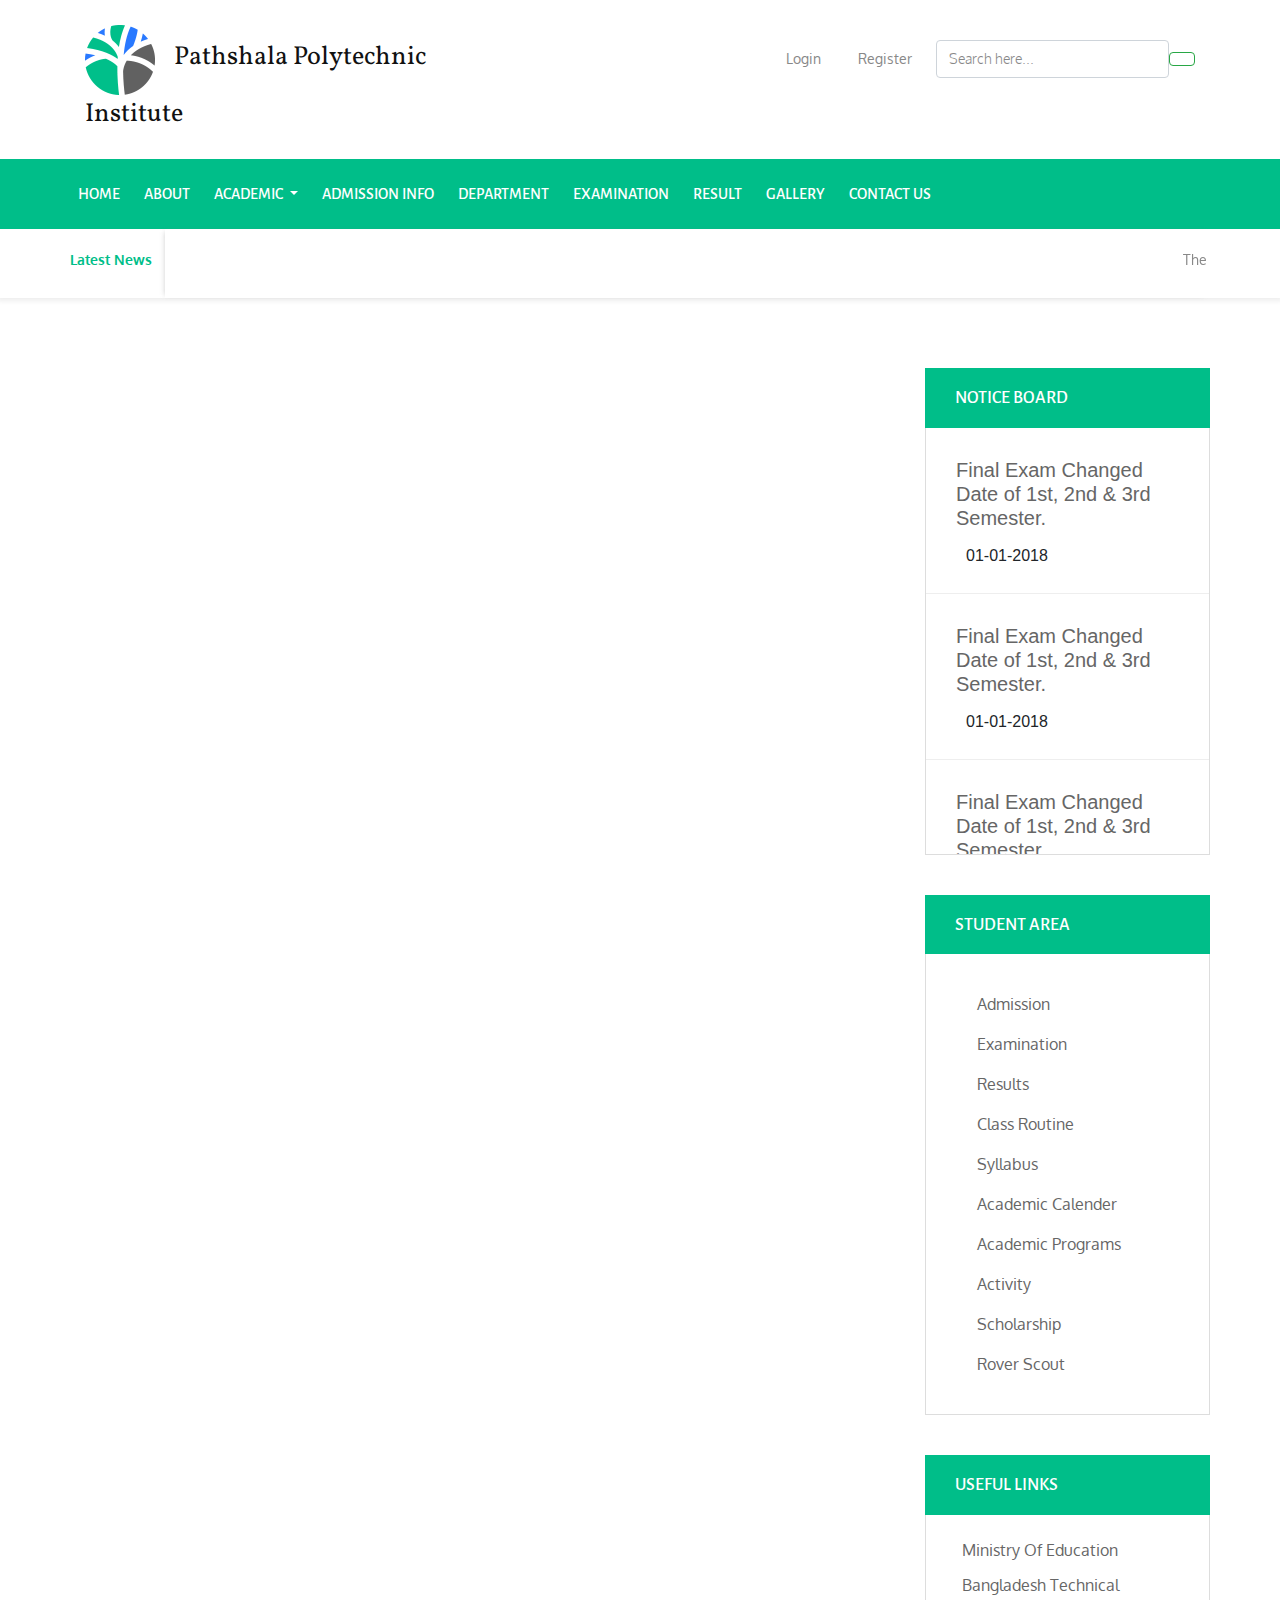
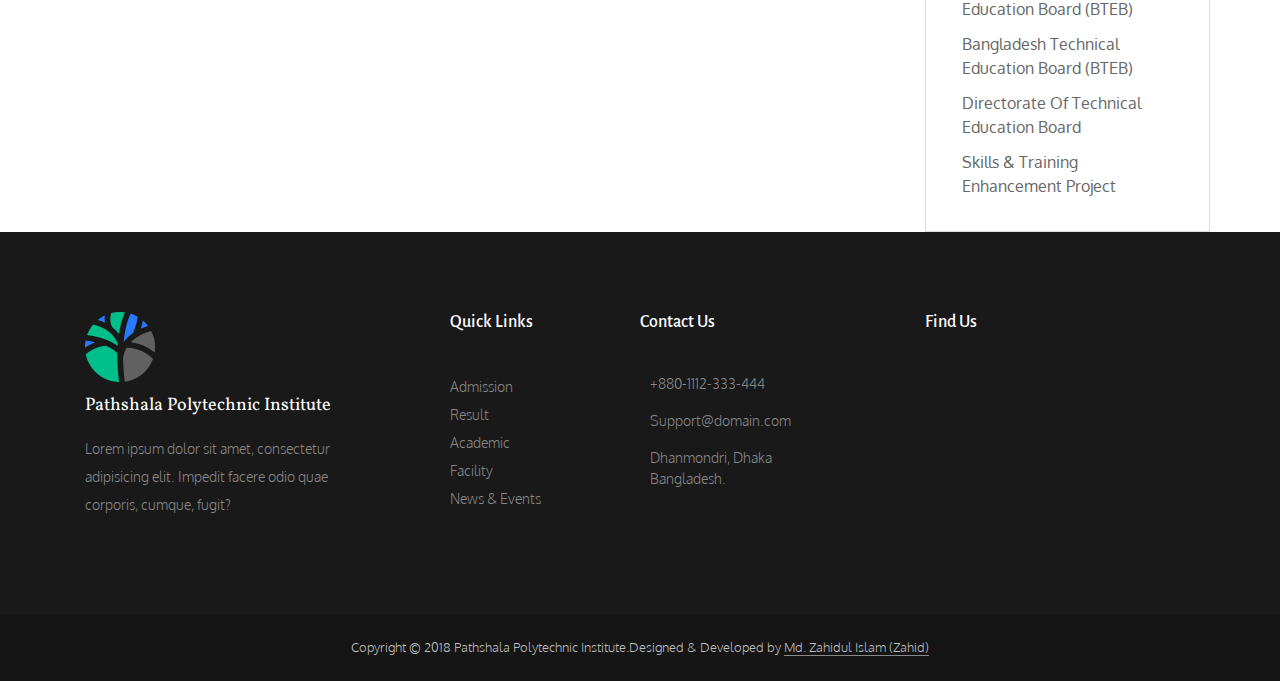
<file: patshala/No Record.html>
<!DOCTYPE html>
<html lang="en">
<head>
    <meta charset="UTF-8">
    <title>Patshala</title>
    <link href="https://fonts.googleapis.com/css?family=Alegreya+Sans:400,500|Oxygen:300,400,700|Vollkorn" rel="stylesheet">
    <link rel="stylesheet" href="https://use.fontawesome.com/releases/v5.8.1/css/all.css" integrity="sha384-50oBUHEmvpQ+1lW4y57PTFmhCaXp0ML5d60M1M7uH2+nqUivzIebhndOJK28anvf" crossorigin="anonymous">
    <link rel="stylesheet" href="css/slick.css">
    <link rel="stylesheet" href="css/bootstrap.min.css">
    <link rel="stylesheet" href="css/style.css">
    <link rel="stylesheet" href="css/responsive.css">
</head>
<body>
<!--header start-->
    <section id="header">
        <div class="container">
            <div class="row">
                <div class="col-lg-5">
                    <div class="logo_part">
                        <a href="#">
                            <img src="images/Patshala_logo.png" alt="">
                            <span>Pathshala Polytechnic Institute</span>
                        </a>
                    </div>
                </div>
                <div class="col-lg-7">
                    <div class="header_content">
                        <ul class="nav justify-content-end">
                            <li class="nav-item">
                                <a class="nav-link active" href="#"><i class="fas fa-sign-in-alt"></i>Login</a>
                            </li>
                            <li class="nav-item">
                                <a class="nav-link" href="#"><i class="fas fa-sign-in-alt"></i>Register</a>
                            </li>
                            <li>
                                <form class="form-inline">
                                    <input class="form-control ml-sm-2 searchbar" type="search" placeholder="Search here..." aria-label="Search">
                                    <button class="btn btn-outline-success my-2 my-sm-0" type="submit"><i class="fas fa-search"></i></button>
                                </form>
                            </li>
                        </ul>
                    </div>
                </div>
            </div>
        </div>
    </section>
<!--header end-->
<!--Navbar start-->
    <nav class="navbar navbar-expand-lg navbar-light header_nav">
        <div class="container p-0">
            <button class="navbar-toggler" type="button" data-toggle="collapse" data-target="#navbarSupportedContent" aria-controls="navbarSupportedContent" aria-expanded="false" aria-label="Toggle navigation">
                <span class="navbar-toggler-icon"></span>
            </button>

            <div class="collapse navbar-collapse" id="navbarSupportedContent">
                <ul class="navbar-nav mr-auto">
                    <li class="nav-item">
                        <a class="nav-link" href="Home-1.html">Home <span class="sr-only">(current)</span></a>
                    </li>

                    <li class="nav-item ml-2">
                        <a class="nav-link" href="About.html">About</a>
                    </li>
                    <li class="nav-item dropdown ml-2">
                        <a class="nav-link dropdown-toggle" href="#" id="navbarDropdown" role="button" data-toggle="dropdown" aria-haspopup="true" aria-expanded="false">
                         Academic
                        </a>
                        <div class="dropdown-menu ml-0" aria-labelledby="navbarDropdown">
                            <ul>
                                <li><a class="dropdown-item" href="Academic_Teachers%20&%20Staff.html">Teachers &amp; Staff</a></li>
                                <li><a class="dropdown-item" href="Academic_Student-info.html">Student Info</a></li>
                                <li><a class="dropdown-item" href="Academic_Lab&Workshop.html">Lab &amp; Workshop</a></li>
                                <li><a class="dropdown-item" href="Academic_Events.html">Events</a></li>
                            </ul>
                        </div>
                    </li>
                    <li class="nav-item ml-2">
                        <a class="nav-link" href="Admission-info.html">Admission info</a>
                    </li>
                    <li class="nav-item ml-2">
                        <a class="nav-link" href="#">Department</a>
                    </li>
                    <li class="nav-item ml-2">
                        <a class="nav-link" href="#">Examination</a>
                    </li>
                    <li class="nav-item ml-2">
                        <a class="nav-link" href="Result.html">Result</a>
                    </li>
                    <li class="nav-item ml-2">
                        <a class="nav-link" href="#">Gallery</a>
                    </li>
                    <li class="nav-item ml-2">
                        <a class="nav-link" href="Contact%20us.html">Contact Us</a>
                    </li>
                </ul>
            </div>
        </div>
    </nav>
<!--Navbar end-->
<!--Latest news start-->
    <section id="latest_news">
        <div class="container">
            <div class="news_full">
                <div class="row">
                    <div class="col-lg-1 p-0 news">
                        <p>Latest News</p>
                    </div>
                    <div class="col-lg-11 p-0 news_txt">
                        <marquee scrollamount="3">
                            <p>
                                The latest news will be scrolled here. Lorem Ipsum is simply dummy text of the printing and typesetting industry. Lorem Ipsum has been the industry's standard
                            </p>
                        </marquee>
                    </div>
                </div>
            </div>
        </div>
    </section>
<!--Latest news end-->
<!--content part start-->
    <section id="content">
        <div class="container">
            <div class="row">
<!--                    notice part start-->
                <div class="col-lg-3 offset-lg-9 p-0">
                    <div class="notice_part">
                        <div class="notice_board">
                            <h4>Notice Board</h4>
                        </div>
                        <div class="notice_board_full">
                            <div class="media notice_board_txt">
                              <i class="fas fa-edit"></i>
                              <div class="media-body notice">
                                <a href="#">
                                    <h5 class="mt-0">Final Exam Changed Date of 1st, 2nd &amp; 3rd Semester.</h5>
                                </a>
                                <div class="media mt-3 date_icon">
                                     <i class="far fa-calendar-alt"></i>
                                  <div class="media-body">
                                    <h6 class="mt-0">01-01-2018</h6>
                                  </div>
                                </div>
                              </div>
                            </div>
                             <div class="media notice_board_txt">
                              <i class="fas fa-edit"></i>
                              <div class="media-body notice">
                                <a href="#">
                                    <h5 class="mt-0">Final Exam Changed Date of 1st, 2nd &amp; 3rd Semester.</h5>
                                </a>
                                <div class="media mt-3 date_icon">
                                     <i class="far fa-calendar-alt"></i>
                                  <div class="media-body">
                                    <h6 class="mt-0">01-01-2018</h6>
                                  </div>
                                </div>
                              </div>
                            </div>
                             <div class="media notice_board_txt">
                              <i class="fas fa-edit"></i>
                              <div class="media-body notice">
                                <a href="#">
                                    <h5 class="mt-0">Final Exam Changed Date of 1st, 2nd &amp; 3rd Semester.</h5>
                                </a>
                                <div class="media mt-3 date_icon">
                                     <i class="far fa-calendar-alt"></i>
                                  <div class="media-body">
                                    <h6 class="mt-0">01-01-2018</h6>
                                  </div>
                                </div>
                              </div>
                            </div>
                             <div class="media notice_board_txt">
                              <i class="fas fa-edit"></i>
                              <div class="media-body notice">
                                <a href="#">
                                    <h5 class="mt-0">Final Exam Changed Date of 1st, 2nd &amp; 3rd Semester.</h5>
                                </a>
                                <div class="media mt-3 date_icon">
                                     <i class="far fa-calendar-alt"></i>
                                  <div class="media-body">
                                    <h6 class="mt-0">01-01-2018</h6>
                                  </div>
                                </div>
                              </div>
                            </div>
                             <div class="media notice_board_txt">
                              <i class="fas fa-edit"></i>
                              <div class="media-body notice">
                                <a href="#">
                                    <h5 class="mt-0">Final Exam Changed Date of 1st, 2nd &amp; 3rd Semester.</h5>
                                </a>
                                <div class="media mt-3 date_icon">
                                     <i class="far fa-calendar-alt"></i>
                                  <div class="media-body">
                                    <h6 class="mt-0">01-01-2018</h6>
                                  </div>
                                </div>
                              </div>
                            </div>
                             <div class="media notice_board_txt notice_border_remove">
                              <i class="fas fa-edit"></i>
                              <div class="media-body notice">
                                <a href="#">
                                    <h5 class="mt-0">Final Exam Changed Date of 1st, 2nd &amp; 3rd Semester.</h5>
                                </a>
                                <div class="media mt-3 date_icon">
                                     <i class="far fa-calendar-alt"></i>
                                  <div class="media-body">
                                    <h6 class="mt-0">01-01-2018</h6>
                                  </div>
                                </div>
                              </div>
                            </div>
                       </div> 
                    </div>
<!--                    notice part end-->
<!--                   student area start-->

                    <div class="student_area_part">
                        <div class="student_area">
                            <h4>Student area</h4>
                        </div>
                        <div class="student_area_full">
                            <ul class="nav flex-column student_area_txt">
                                <li class="nav-item">
                                    <a class="nav-link active" href="#">
                                       <i class="far fa-arrow-alt-circle-right"></i>
                                        Admission
                                    </a>
                                </li>
                                <li class="nav-item">
                                    <a class="nav-link" href="#">
                                       <i class="far fa-arrow-alt-circle-right"></i>
                                        Examination
                                    </a>
                                </li>
                                <li class="nav-item">
                                    <a class="nav-link" href="#">
                                       <i class="far fa-arrow-alt-circle-right"></i>
                                        results
                                    </a>
                                </li>
                                <li class="nav-item">
                                    <a class="nav-link" href="#">
                                       <i class="far fa-arrow-alt-circle-right"></i>
                                        class routine
                                    </a>
                                </li>
                                <li class="nav-item">
                                    <a class="nav-link" href="#">
                                       <i class="far fa-arrow-alt-circle-right"></i>
                                        syllabus
                                    </a>
                                </li>
                                <li class="nav-item">
                                    <a class="nav-link" href="#">
                                       <i class="far fa-arrow-alt-circle-right"></i>
                                        Academic calender
                                    </a>
                                </li>
                                <li class="nav-item">
                                    <a class="nav-link" href="#">
                                       <i class="far fa-arrow-alt-circle-right"></i>
                                        Academic programs
                                    </a>
                                </li>
                                <li class="nav-item">
                                    <a class="nav-link" href="#">
                                       <i class="far fa-arrow-alt-circle-right"></i>
                                        activity
                                    </a>
                                </li>
                                <li class="nav-item">
                                    <a class="nav-link" href="#">
                                       <i class="far fa-arrow-alt-circle-right"></i>
                                        scholarship
                                    </a>
                                </li>
                                <li class="nav-item">
                                    <a class="nav-link" href="#">
                                       <i class="far fa-arrow-alt-circle-right"></i>
                                        rover scout
                                    </a>
                                </li>
                            </ul>
                        </div>
                    </div> 
<!--                    student area end-->
<!--               Useful links start-->
                    <div class="useful_links_part">
                        <div class="useful_links">
                            <h4>useful links</h4>
                        </div>
                        <div class="useful_links_full">
                            <div class="media same_useful_links">
                                <i class="fas fa-angle-double-right"></i>
                                <div class="media-body">
                                    <a class="nav-link active" href="#">
                                        <span>Ministry of Education</span>
                                    </a>
                                </div>
                            </div>
                            <div class="media same_useful_links">
                                <i class="fas fa-angle-double-right"></i>
                                <div class="media-body">
                                    <a class="nav-link" href="#"> 
                                        <span> Bangladesh Technical Education Board (BTEB)</span>
                                    </a>
                                </div>
                            </div>   
                            <div class="media same_useful_links">
                                <i class="fas fa-angle-double-right"></i>
                                <div class="media-body">
                                    <a class="nav-link" href="#"> 
                                        <span> Bangladesh Technical Education Board (BTEB)</span>
                                    </a>
                                </div>
                            </div>         
                            <div class="media same_useful_links">
                                <i class="fas fa-angle-double-right"></i>
                                <div class="media-body">
                                    <a class="nav-link" href="#"> 
                                        <span>Directorate of Technical Education Board</span>
                                    </a>
                                </div>
                            </div>
                            <div class="media same_useful_links">
                                <i class="fas fa-angle-double-right"></i>
                                <div class="media-body">
                                    <a class="nav-link" href="#"> 
                                        <span>Skills &amp; Training Enhancement Project</span>
                                    </a>
                                </div>
                            </div>                       
                        </div>
                    </div> 
<!--               Useful links end-->
                </div>
            </div>
        </div>
    </section>
<!--content part end-->










<!--  footer part start-->
    <section id="footer">
        <div class="container">
            <div class="row">
                <div class="col-lg-3 pr-0">
                    <div class="footer_logo">
                        <img src="images/Patshala_logo.png" alt="">
                        <p>Pathshala Polytechnic Institute</p>
                    </div>
                    <div class="footer_logo_txt">
                        <p>Lorem ipsum dolor sit amet, consectetur adipisicing elit. Impedit facere odio quae corporis, cumque, fugit?</p>
                    </div>
                    <div class="footer_logo_icons">
                        <ul>
                            <li>
                                 <a href="#"><i class="fab fa-facebook-f"></i></a>
                            </li>
                            <li>
                                <a href="#"><i class="fab fa-twitter"></i></a>
                            </li>
                            <li>
                                <a href="#"><i class="fab fa-google-plus-g"></i></a>
                            </li>
                            <li>
                                <a href="#"><i class="fab fa-instagram"></i></a>
                            </li>
                        </ul>
                    </div>
                </div>
                <div class="col-lg-1 offset-lg-1 p-0">
                    <div class="quick_links">
                        <h4>Quick Links</h4>
                    </div>
                    <div class="quick_links_navs">
                        <ul>
                            <li><a href="#">Admission</a></li>
                            <li><a href="#">Result</a></li>
                            <li><a href="#">Academic</a></li>
                            <li><a href="#">Facility</a></li>
                            <li><a href="#">News &amp; Events</a></li>
                        </ul>
                    </div>
                </div>
                <div class="col-lg-2 offset-lg-1 p-0">
                    <div class="contact_Us">
                        <h4>Contact Us</h4>
                    </div>
                    <div class="contact_Us_info">
                        <div class="media contact_Us_all">
                            <i class="fas fa-phone"></i>
                            <div class="media-body">
                                <p>+880-1112-333-444</p>
                            </div>
                        </div>
                        <div class="media contact_Us_all">
                            <i class="fas fa-envelope"></i>
                            <div class="media-body">
                                <p>Support@domain.com</p>
                            </div>
                        </div>
                        <div class="media contact_Us_all">
                            <i class="fas fa-location-arrow"></i>
                            <div class="media-body">
                                <p>Dhanmondri, Dhaka Bangladesh.</p>
                            </div>
                        </div>
                    </div>
                </div>
                <div class="col-lg-3 offset-lg-1 pl-0">
                    <div class="find_Us">
                        <h4>Find Us</h4>
                    </div>
                    <div class="map">
                        <iframe src="https://www.google.com/maps/embed?pb=!1m18!1m12!1m3!1d3069.738924875087!2d90.38635231741796!3d23.798842526252603!2m3!1f0!2f0!3f0!3m2!1i1024!2i768!4f13.1!3m3!1m2!1s0x3755c73b33b14efb%3A0xb959463e3f1feb1a!2sMirpur+14+Bus+Stand!5e0!3m2!1sen!2sbd!4v1556437509187!5m2!1sen!2sbd" width="270" height="134" frameborder="0" style="border:0" allowfullscreen></iframe>
                    </div>
                </div>
            </div>
        </div>
    </section>
<!--  footer part end-->
<!--   copyright part start-->
    <section id="copyright">
        <div class="container">
            <div class="row">
                <div class="col-lg-12 text-center">
                    <div class="copyright">
                        <p>Copyright &copy; 2018 Pathshala Polytechnic Institute.Designed &amp; Developed by <span>Md. Zahidul Islam (Zahid)</span></p>
                    </div>
                </div>
            </div>
        </div>
    </section>
<!--   copyright part end-->
    
    <script type="text/javascript" src="js/jquery-1.12.4.min.js"></script>
    <script type="text/javascript" src="js/slick.min.js"></script>
    <script type="text/javascript" src="js/mixitup.min.js"></script>
    <script type="text/javascript" src="js/waypoints.min.js"></script>
    <script type="text/javascript" src="js/jquery.counterup.min.js"></script>
    <script type="text/javascript" src="js/bootstrap.min.js"></script>
    <script type="text/javascript" src="js/custom.js"></script>
</body>
</html>
</file>
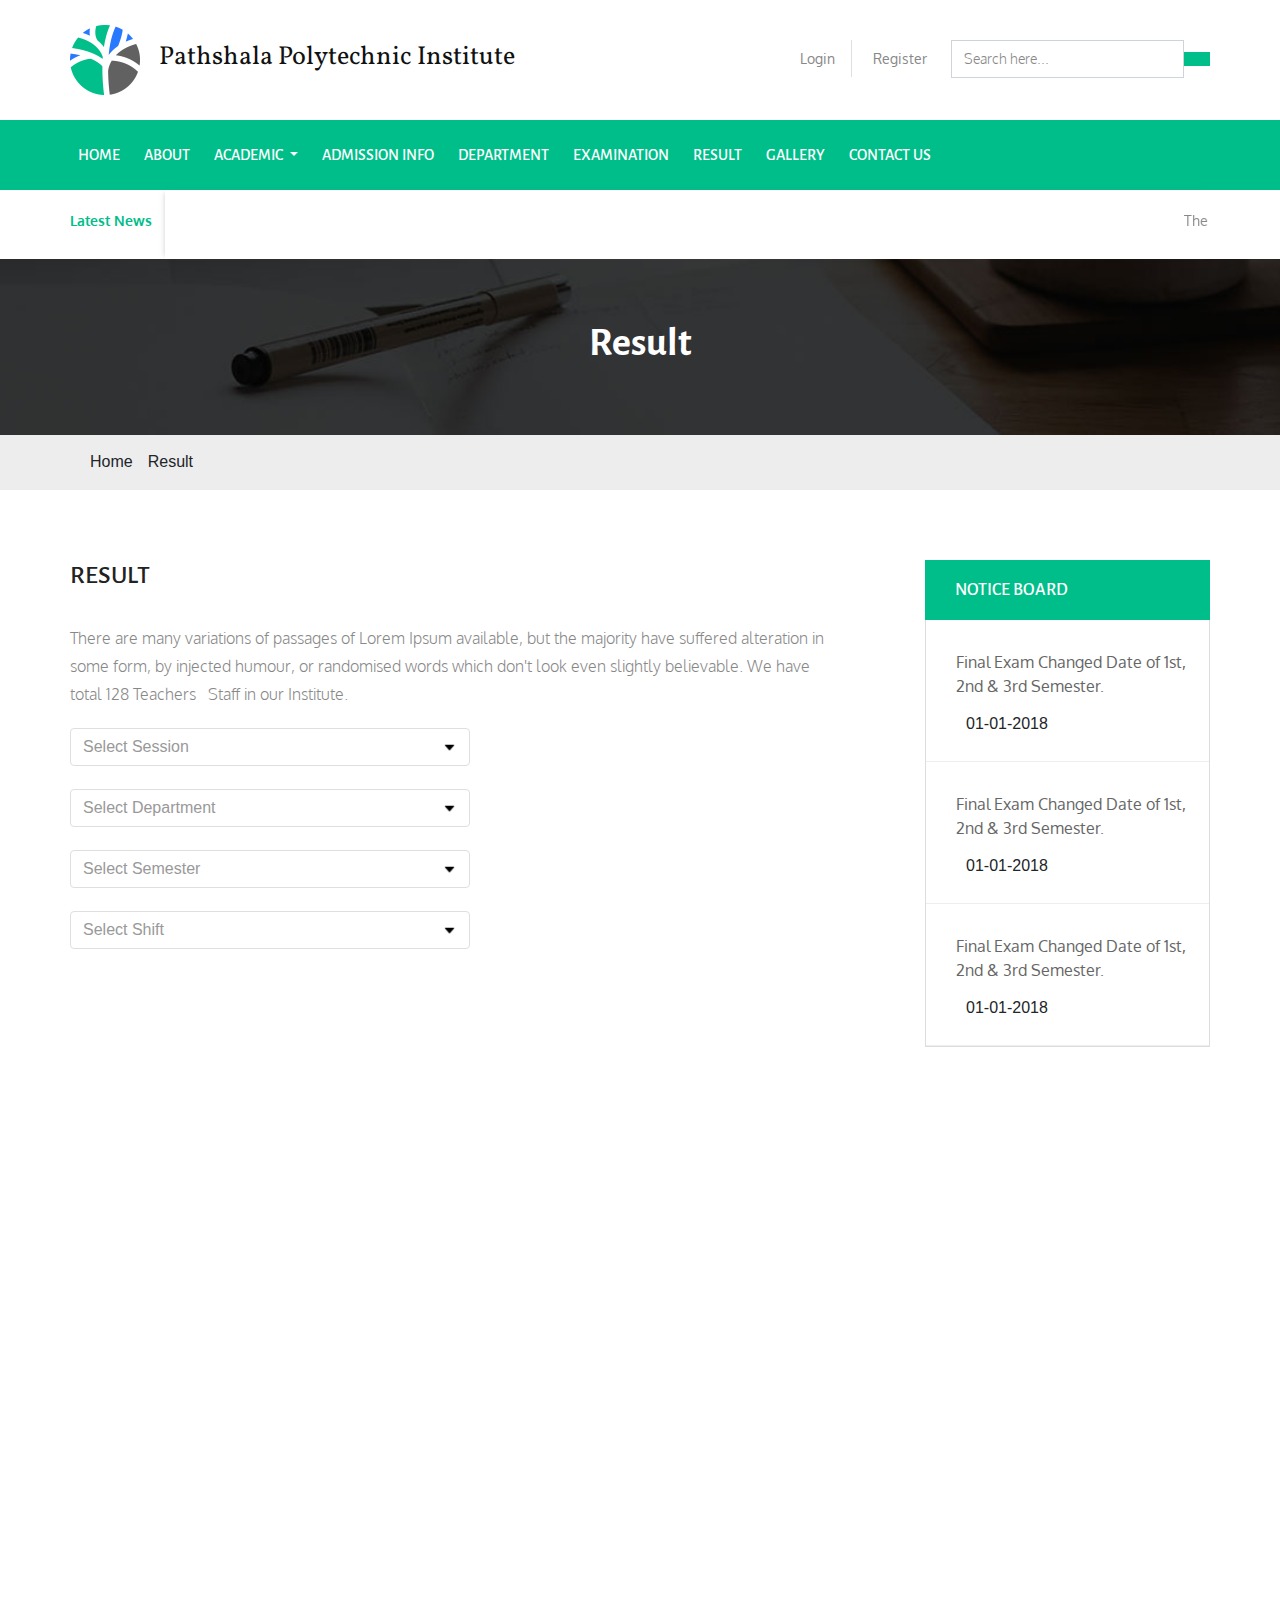
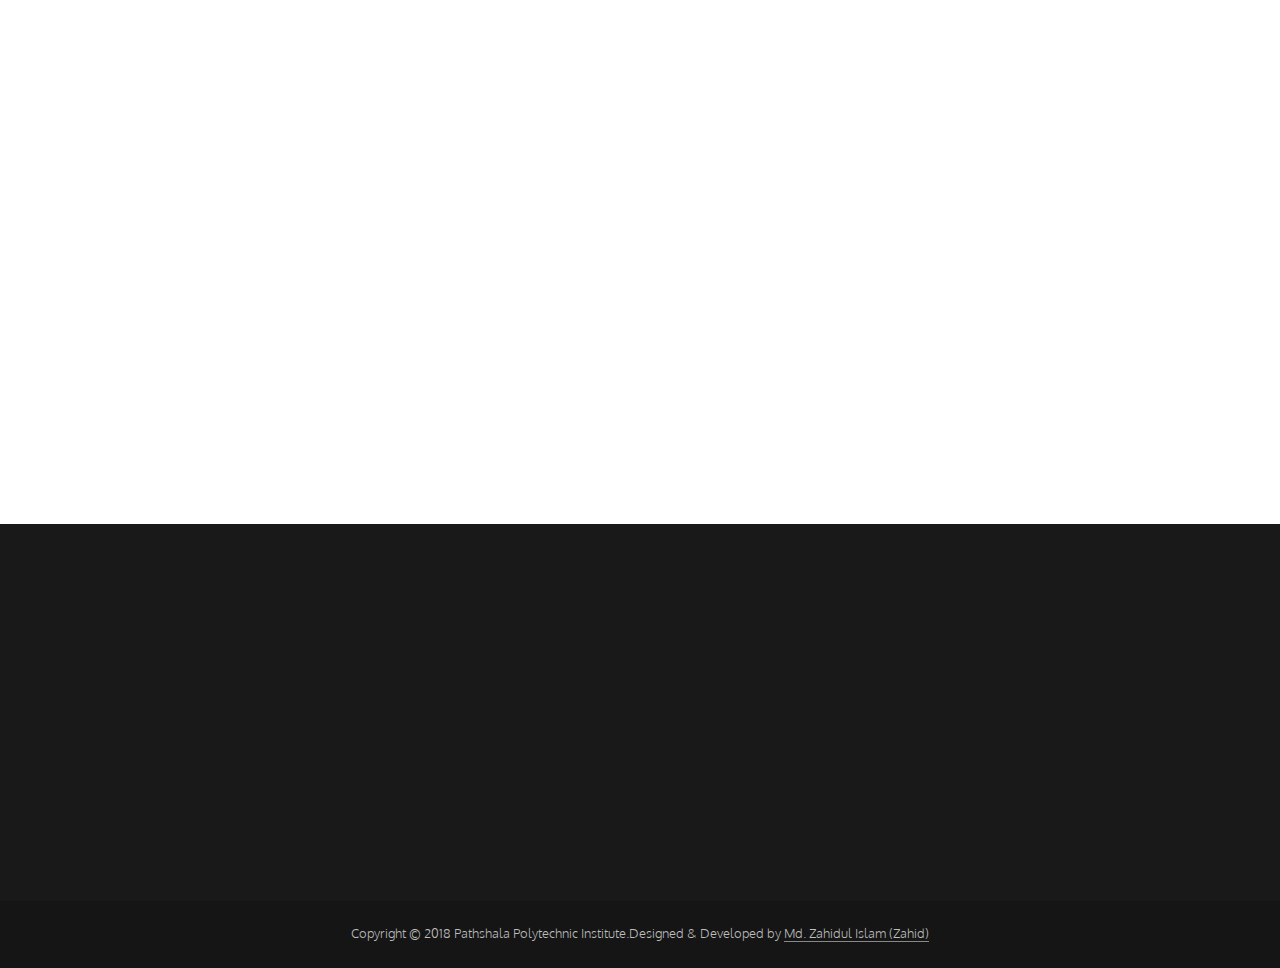
<file: patshala/Result.html>
<!DOCTYPE html>
<html lang="en">
<head>
    <meta charset="UTF-8">
    <title>Patshala</title>
    <link rel="icon" href="images/Patshala_logo.png">
    <link href="https://fonts.googleapis.com/css?family=Alegreya+Sans:400,500|Oxygen:300,400,700|Vollkorn" rel="stylesheet">
    <link rel="stylesheet" href="https://use.fontawesome.com/releases/v5.8.1/css/all.css" integrity="sha384-50oBUHEmvpQ+1lW4y57PTFmhCaXp0ML5d60M1M7uH2+nqUivzIebhndOJK28anvf" crossorigin="anonymous">
    <link rel="stylesheet" href="css/slick.css">
    <link rel="stylesheet" href="css/bootstrap.min.css">
    <link rel="stylesheet" href="css/animate.css">
    <link rel="stylesheet" href="css/style.css">
    <link rel="stylesheet" href="css/responsive.css">
</head>
<body>
<!--header start-->
    <section id="header">
        <div class="container p-0">
            <div class="row">
                <div class="col-lg-5 wow slideInLeft">
                    <div class="logo_part">
                        <a href="#">
                            <img src="images/Patshala_logo.png" alt="">
                            <span>Pathshala Polytechnic Institute</span>
                        </a>
                    </div>
                </div>
                <div class="col-lg-7 wow slideInRight">
                    <div class="header_content">
                        <ul class="nav justify-content-end">
                            <li class="nav-item">
                                <a class="nav-link active" href="#"><i class="fas fa-sign-in-alt"></i>Login</a>
                            </li>
                            <li class="nav-item">
                                <a class="nav-link reg_border" href="#"><i class="fas fa-user-edit"></i>Register</a>
                            </li>
                            <li>
                                <form class="form-inline searchbar">
                                    <input class="form-control ml-sm-2" type="search" placeholder="Search here..." aria-label="Search">
                                    <button class="btn btn-outline-success my-2 my-sm-0" type="submit"><i class="fas fa-search"></i></button>
                                </form>
                            </li>
                        </ul>
                    </div>
                </div>
            </div>
        </div>
    </section>
<!--header end-->
<!--Navbar start-->
    <nav class="navbar navbar-expand-lg navbar-light header_nav wow fadeInDown">
        <div class="container p-0">
            <button class="navbar-toggler" type="button" data-toggle="collapse" data-target="#navbarSupportedContent" aria-controls="navbarSupportedContent" aria-expanded="false" aria-label="Toggle navigation">
                <span class="navbar-toggler-icon"></span>
            </button>

            <div class="collapse navbar-collapse" id="navbarSupportedContent">
                <ul class="navbar-nav mr-auto">
                    <li class="nav-item">
                        <a class="nav-link" href="index.html">Home <span class="sr-only">(current)</span></a>
                    </li>

                    <li class="nav-item ml-2">
                        <a class="nav-link" href="About.html">About</a>
                    </li>
                    <li class="nav-item dropdown ml-2">
                        <a class="nav-link dropdown-toggle" href="#" id="navbarDropdown" role="button" data-toggle="dropdown" aria-haspopup="true" aria-expanded="false">
                         Academic
                        </a>
                        <div class="dropdown-menu ml-0" aria-labelledby="navbarDropdown">
                            <ul>
                                <li><a class="dropdown-item" href="Academic_Teachers%20&%20Staff.html">Teachers &amp; Staff</a></li>
                                <li><a class="dropdown-item" href="Academic_Student-info.html">Student Info</a></li>
                                <li><a class="dropdown-item" href="Academic_Lab&Workshop.html">Lab &amp; Workshop</a></li>
                                <li><a class="dropdown-item" href="Academic_Events.html">Events</a></li>
                            </ul>
                        </div>
                    </li>
                    <li class="nav-item ml-2">
                        <a class="nav-link" href="Admission-info.html">Admission info</a>
                    </li>
                    <li class="nav-item ml-2">
                        <a class="nav-link" href="#">Department</a>
                    </li>
                    <li class="nav-item ml-2">
                        <a class="nav-link" href="#">Examination</a>
                    </li>
                    <li class="nav-item ml-2">
                        <a class="nav-link" href="Result.html">Result</a>
                    </li>
                    <li class="nav-item ml-2">
                        <a class="nav-link" href="#">Gallery</a>
                    </li>
                    <li class="nav-item ml-2">
                        <a class="nav-link" href="Contact%20us.html">Contact Us</a>
                    </li>
                </ul>
            </div>
        </div>
    </nav>
<!--Navbar end-->
<!--Latest news start-->
    <section id="latest_news">
        <div class="container">
            <div class="news_full">
                <div class="row">
                    <div class="col-lg-1 col-2 col-sm-2 p-0 news">
                        <p>Latest News</p>
                    </div>
                    <div class="col-lg-11 col-10 col-sm-10 p-0 news_txt">
                        <marquee scrollamount="3">
                            <p>
                                The latest news will be scrolled here. Lorem Ipsum is simply dummy text of the printing and typesetting industry. Lorem Ipsum has been the industry's standard
                            </p>
                        </marquee>
                    </div>
                </div>
            </div>
        </div>
    </section>
<!--Latest news end-->

<!--Contact us-->
    <section id="Result">
        <div class="container">
            <div class="row">
                <div class="col-lg-12 wow flip text-center">
                    <h3>Result</h3>
                </div>
            </div>
        </div>
    </section>
    
    <section id="back_to_result">
        <div class="container">
            <div class="row">
                <div class="col-lg-12">
                    <div class="media back_to_result_home">
                        <i class="fas fa-home"></i>
                        <div class="media-body">
                            <p>Home</p>
                        </div>
                    </div>
                    <div class="media back_to_result_home">
                        <i class="fas fa-angle-double-right"></i>
                        <div class="media-body">
                            <p>Result</p>
                        </div>
                    </div>
                </div>
            </div>
        </div>
    </section>
<!--Contact us-->


<!--content part start-->
    <section id="content">
        <div class="container">
            <div class="row">
                <div class="col-lg-8 p-0">
                    <div class="result_header">
                        <div class="row">
                        	<div class="col-lg-12 wow rollIn">
                        		<h3>result</h3>
                        	</div>
                        	<div class="col-lg-12 wow bounceInLeft">
                        		<div class="all_msg_p">
                            		<p>There are many variations of passages of Lorem Ipsum available, but the majority have suffered alteration in some form, by injected humour, or randomised words which don't look even slightly believable. We have total 128 Teachers &nbsp; Staff in our Institute.</p>
                        		</div>
                        	</div>
                        	<div class="col-lg-12 wow bounceInRight">
                        		<form>
									<div class="form-row align-items-center">
										<div class="col-auto my-1">
											<label class="mr-sm-2 sr-only" for="inlineFormCustomSelect">Preference</label>
											<select class="custom-select student_dropdown mr-sm-2" id="inlineFormCustomSelect">
												<option selected>Select Session</option>
												<option value="1">2011-12</option>
												<option value="2">2012-13</option>
												<option value="3">2013-14</option>
												<option value="4">2014-15</option>
												<option value="5">2015-16</option>
												<option value="6">2016-17</option>
												<option value="7">2017-18</option>
												<option value="8">2018-19</option>
											</select>
										</div>
									</div>
								</form>
								<form>
									<div class="form-row align-items-center">
										<div class="col-auto my-1">
											<label class="mr-sm-2 sr-only" for="inlineFormCustomSelect">Preference</label>
											<select class="custom-select student_dropdown result_dropdowns mr-sm-2" id="inlineFormCustomSelect">
												<option selected>Select Department</option>
												<option value="1">Computer</option>
												<option value="2">Civil</option>
												<option value="3">Electrical</option>
												<option value="4">Electronics</option>
												<option value="5">Marine</option>
												<option value="6">Mechanical</option>
												<option value="7">Architecture</option>
												<option value="8">AutoMobile</option>
											</select>
										</div>
									</div>
								</form>
								<form>
									<div class="form-row align-items-center">
										<div class="col-auto my-1">
											<label class="mr-sm-2 sr-only" for="inlineFormCustomSelect">Preference</label>
											<select class="custom-select student_dropdown result_dropdowns mr-sm-2" id="inlineFormCustomSelect">
												<option selected>Select Semester</option>
												<option value="1">1st</option>
												<option value="2">2nd</option>
												<option value="3">3rd</option>
												<option value="4">4th</option>
												<option value="5">5th</option>
												<option value="6">6th</option>
												<option value="7">7th</option>
												<option value="8">8th</option>
											</select>
										</div>
									</div>
								</form>
								<form>
									<div class="form-row align-items-center">
										<div class="col-auto my-1">
											<label class="mr-sm-2 sr-only" for="inlineFormCustomSelect">Preference</label>
											<select class="custom-select student_dropdown result_dropdowns mr-sm-2" id="inlineFormCustomSelect">
												<option selected>Select Shift</option>
												<option value="1">Morning</option>
												<option value="2">Day</option>
											</select>
										</div>
									</div>
								</form>
                        	</div>
                        	<div class="col-lg-12 wow bounceInUp">
                        		<button type="submit" class="btn Contact_msg_btn">Enter</button>
                        	</div>
                        </div>
                    </div>
                </div>
                
                
				<div class="col-lg-3 offset-lg-1 p-0">
					<div class="row">
						<div class="col-lg-12 wow fadeInRightBig">
<!--                    notice part start-->
							<div class="notice_part">
								<div class="notice_board">
									<h4>Notice Board</h4>
								</div>
								<div class="notice_board_full">
									<div class="media notice_board_txt">
									  <i class="fas fa-edit"></i>
									  <div class="media-body notice">
										<a href="#">
											<p class="mt-0">Final Exam Changed Date of 1st, 2nd &amp; 3rd Semester.</p>
										</a>
										<div class="media mt-3 date_icon">
											 <i class="far fa-calendar-alt"></i>
										  <div class="media-body">
											<h6 class="mt-0">01-01-2018</h6>
										  </div>
										</div>
									  </div>
									</div>
									 <div class="media notice_board_txt">
									  <i class="fas fa-edit"></i>
									  <div class="media-body notice">
										<a href="#">
											<p class="mt-0">Final Exam Changed Date of 1st, 2nd &amp; 3rd Semester.</p>
										</a>
										<div class="media mt-3 date_icon">
											 <i class="far fa-calendar-alt"></i>
										  <div class="media-body">
											<h6 class="mt-0">01-01-2018</h6>
										  </div>
										</div>
									  </div>
									</div>
									 <div class="media notice_board_txt">
									  <i class="fas fa-edit"></i>
									  <div class="media-body notice">
										<a href="#">
											<p class="mt-0">Final Exam Changed Date of 1st, 2nd &amp; 3rd Semester.</p>
										</a>
										<div class="media mt-3 date_icon">
											 <i class="far fa-calendar-alt"></i>
										  <div class="media-body">
											<h6 class="mt-0">01-01-2018</h6>
										  </div>
										</div>
									  </div>
									</div>
									 <div class="media notice_board_txt">
									  <i class="fas fa-edit"></i>
									  <div class="media-body notice">
										<a href="#">
											<p class="mt-0">Final Exam Changed Date of 1st, 2nd &amp; 3rd Semester.</p>
										</a>
										<div class="media mt-3 date_icon">
											 <i class="far fa-calendar-alt"></i>
										  <div class="media-body">
											<h6 class="mt-0">01-01-2018</h6>
										  </div>
										</div>
									  </div>
									</div>
									 <div class="media notice_board_txt">
									  <i class="fas fa-edit"></i>
									  <div class="media-body notice">
										<a href="#">
											<p class="mt-0">Final Exam Changed Date of 1st, 2nd &amp; 3rd Semester.</p>
										</a>
										<div class="media mt-3 date_icon">
											 <i class="far fa-calendar-alt"></i>
										  <div class="media-body">
											<h6 class="mt-0">01-01-2018</h6>
										  </div>
										</div>
									  </div>
									</div>
									 <div class="media notice_board_txt notice_border_remove">
									  <i class="fas fa-edit"></i>
									  <div class="media-body notice">
										<a href="#">
											<p class="mt-0">Final Exam Changed Date of 1st, 2nd &amp; 3rd Semester.</p>
										</a>
										<div class="media mt-3 date_icon">
											 <i class="far fa-calendar-alt"></i>
										  <div class="media-body">
											<h6 class="mt-0">01-01-2018</h6>
										  </div>
										</div>
									  </div>
									</div>
							   </div> 
							</div>
<!--                    notice part end-->
						</div>
					</div>
					
					
					<div class="row">
						<div class="col-lg-12 wow fadeInRightBig">
<!--                   student area start-->

							<div class="student_area_part">
								<div class="student_area">
									<h4>Student area</h4>
								</div>
								<div class="student_area_full">
									<ul class="nav flex-column student_area_txt">
										<li class="nav-item">
											<a class="nav-link active" href="#">
											   <i class="far fa-arrow-alt-circle-right"></i>
												Admission
											</a>
										</li>
										<li class="nav-item">
											<a class="nav-link" href="#">
											   <i class="far fa-arrow-alt-circle-right"></i>
												Examination
											</a>
										</li>
										<li class="nav-item">
											<a class="nav-link" href="#">
											   <i class="far fa-arrow-alt-circle-right"></i>
												results
											</a>
										</li>
										<li class="nav-item">
											<a class="nav-link" href="#">
											   <i class="far fa-arrow-alt-circle-right"></i>
												class routine
											</a>
										</li>
										<li class="nav-item">
											<a class="nav-link" href="#">
											   <i class="far fa-arrow-alt-circle-right"></i>
												syllabus
											</a>
										</li>
										<li class="nav-item">
											<a class="nav-link" href="#">
											   <i class="far fa-arrow-alt-circle-right"></i>
												Academic calender
											</a>
										</li>
										<li class="nav-item">
											<a class="nav-link" href="#">
											   <i class="far fa-arrow-alt-circle-right"></i>
												Academic programs
											</a>
										</li>
										<li class="nav-item">
											<a class="nav-link" href="#">
											   <i class="far fa-arrow-alt-circle-right"></i>
												activity
											</a>
										</li>
										<li class="nav-item">
											<a class="nav-link" href="#">
											   <i class="far fa-arrow-alt-circle-right"></i>
												scholarship
											</a>
										</li>
										<li class="nav-item">
											<a class="nav-link" href="#">
											   <i class="far fa-arrow-alt-circle-right"></i>
												rover scout
											</a>
										</li>
									</ul>
								</div>
							</div> 
<!--                    student area end-->
						</div>
					</div>
               		<div class="row">
               			<div class="col-lg-12 wow fadeInRightBig">
<!--               Useful links start-->
							<div class="useful_links_part">
								<div class="useful_links">
									<h4>useful links</h4>
								</div>
								<div class="useful_links_full same_all_margin">
									<div class="media same_useful_links">
										<i class="fas fa-angle-double-right"></i>
										<div class="media-body">
											<a class="nav-link active" href="#">
												<span>Ministry of Education</span>
											</a>
										</div>
									</div>
									<div class="media same_useful_links">
										<i class="fas fa-angle-double-right"></i>
										<div class="media-body">
											<a class="nav-link" href="#"> 
												<span> Bangladesh Technical Education Board (BTEB)</span>
											</a>
										</div>
									</div>   
									<div class="media same_useful_links">
										<i class="fas fa-angle-double-right"></i>
										<div class="media-body">
											<a class="nav-link" href="#"> 
												<span> Bangladesh Technical Education Board (BTEB)</span>
											</a>
										</div>
									</div>         
									<div class="media same_useful_links">
										<i class="fas fa-angle-double-right"></i>
										<div class="media-body">
											<a class="nav-link" href="#"> 
												<span>Directorate of Technical Education Board</span>
											</a>
										</div>
									</div>
									<div class="media same_useful_links">
										<i class="fas fa-angle-double-right"></i>
										<div class="media-body">
											<a class="nav-link" href="#"> 
												<span>Skills &amp; Training Enhancement Project</span>
											</a>
										</div>
									</div>                       
								</div>
							</div> 
<!--               Useful links end-->

               			</div>
               		</div>
                </div>
            </div>
        </div>
    </section>
<!--content part end-->










<!--  footer part start-->
    <section id="footer">
        <div class="container">
            <div class="row">
                <div class="col-lg-3 wow fadeInLeftBig pr-0">
                    <div class="media footer_logo">
                        <img src="images/Patshala_logo.png" alt="">
                        <div class="media-body">
                            <p>Pathshala Polytechnic Institute</p>
                        </div>
                    </div>
                    <div class="footer_logo_txt">
                        <p>Lorem ipsum dolor sit amet, consectetur adipisicing elit. Impedit facere odio quae corporis, cumque, fugit?</p>
                    </div>
                    <div class="footer_logo_icons">
                        <ul>
                            <li>
                                 <a href="#"><i class="fab fa-facebook-f"></i></a>
                            </li>
                            <li>
                                <a href="#"><i class="fab fa-twitter"></i></a>
                            </li>
                            <li>
                                <a href="#"><i class="fab fa-google-plus-g"></i></a>
                            </li>
                            <li>
                                <a href="#"><i class="fab fa-instagram"></i></a>
                            </li>
                        </ul>
                    </div>
                </div>
                <div class="col-lg-1 offset-lg-1 wow fadeInLeftBig p-0">
                    <div class="quick_links">
                        <h4>Quick Links</h4>
                    </div>
                    <div class="quick_links_navs">
                        <ul>
                            <li><a href="#">Admission</a></li>
                            <li><a href="#">Result</a></li>
                            <li><a href="#">Academic</a></li>
                            <li><a href="#">Facility</a></li>
                            <li><a href="#">News &amp; Events</a></li>
                        </ul>
                    </div>
                </div>
                <div class="col-lg-2 offset-lg-1 wow fadeInRightBig p-0">
                    <div class="contact_Us">
                        <h4>Contact Us</h4>
                    </div>
                    <div class="contact_Us_info">
                        <div class="media contact_Us_all">
                            <i class="fas fa-phone"></i>
                            <div class="media-body">
                                <p>+880-1112-333-444</p>
                            </div>
                        </div>
                        <div class="media contact_Us_all">
                            <i class="fas fa-envelope"></i>
                            <div class="media-body">
                                <p>Support@domain.com</p>
                            </div>
                        </div>
                        <div class="media contact_Us_all">
                            <i class="fas fa-location-arrow"></i>
                            <div class="media-body">
                                <p>Dhanmondri, Dhaka Bangladesh.</p>
                            </div>
                        </div>
                    </div>
                </div>
                <div class="col-lg-3 offset-lg-1 wow fadeInRightBig pl-0">
                    <div class="find_Us">
                        <h4>Find Us</h4>
                    </div>
                    <div class="map">
                        <iframe src="https://www.google.com/maps/embed?pb=!1m18!1m12!1m3!1d3069.738924875087!2d90.38635231741796!3d23.798842526252603!2m3!1f0!2f0!3f0!3m2!1i1024!2i768!4f13.1!3m3!1m2!1s0x3755c73b33b14efb%3A0xb959463e3f1feb1a!2sMirpur+14+Bus+Stand!5e0!3m2!1sen!2sbd!4v1556437509187!5m2!1sen!2sbd" width="270" height="134" frameborder="0" style="border:0" allowfullscreen></iframe>
                    </div>
                </div>
            </div>
        </div>
    </section>
<!--  footer part end-->
<!--   copyright part start-->
    <section id="copyright">
        <div class="container">
            <div class="row">
                <div class="col-lg-12 text-center">
                    <div class="copyright">
                        <p>Copyright &copy; 2018 Pathshala Polytechnic Institute.Designed &amp; Developed by <span>Md. Zahidul Islam (Zahid)</span></p>
                    </div>
                </div>
            </div>
        </div>
    </section>
<!--   copyright part end-->
<!--back to top part start-->

    <div class="row">
        <div class="col-lg-12">
            <div class="back_to_top">
                <i class="fas fa-arrow-up"></i>
            </div>
        </div>
    </div>

    <!--back to top part end-->
    
    <script type="text/javascript" src="js/jquery-1.12.4.min.js"></script>
    <script type="text/javascript" src="js/slick.min.js"></script>
    <script type="text/javascript" src="js/mixitup.min.js"></script>
    <script type="text/javascript" src="js/waypoints.min.js"></script>
    <script type="text/javascript" src="js/jquery.counterup.min.js"></script>
    <script type="text/javascript" src="js/wow.min.js"></script>
    <script type="text/javascript" src="js/bootstrap.min.js"></script>
    <script type="text/javascript" src="js/custom.js"></script>
</body>
</html>
</file>
<file: patshala/css/style.css>
/*font-family: 'Alegreya Sans', sans-serif;
font-family: 'Oxygen', sans-serif;
font-family: 'Vollkorn', serif;
*/
*{
    padding: 0;
    margin: 0;
    outline:0;
}
a{
    text-decoration: none;
}
ul,ol{
    list-style-type: none;
}

/*header start*/

.logo_part {
    padding: 25px 0;
}

.logo_part a {
    text-decoration: none;
}

.logo_part a img {
    margin-right: 15px;
}

.logo_part a span {
    color: #111111;
    font-family: 'Vollkorn', serif;
    font-weight: 400;
    font-size: 26px;
}

.header_content {
    padding: 40px 0;
}

.header_content ul li a i {
    margin-right: 5px;
    color: #00be89;
}

.header_content ul li a {
    color: #888888;
    font-family: 'Oxygen', sans-serif;
    font-weight: 400;
    font-size: 14px;
}

.reg_border{
    border-left: 1px solid #dfdfdf;
}
.searchbar input{
    border-radius: 0;
}

.searchbar button {
    border-radius: 0;
    box-shadow: none !important;
    background: #00be89;
    color:#ffffff;
    border: 1px solid #00be89;
}

.searchbar button:hover{
    background: none;
    color: #00be89;
}
/*header end*/
/*Navbar start*/
.header_nav{
    background: #00be89;
    padding:15px 0;
    width:100%;
}
.header_nav ul li a{
    color: #ffffff !important;
    font-family: 'Alegreya Sans', sans-serif;
    font-weight: 500;
    font-size: 16px;
    text-transform: uppercase;
}
.dropdown-menu{
    background:#00be89;
}
.dropdown-menu ul li a:hover{
    color:#00be89 !important;
    background: #ffffff;
}
/*Navbar end*/
/*Latest news start*/
#latest_news{
    box-shadow: 0px 0px 5px 3px rgba(238,238,238,1);
}
.news_full{
    
}
.news p{
    color: #00be89;
    font-family: 'Oxygen', sans-serif;
    font-weight: 700;
    font-size: 14px;
    text-transform:capitalize;
    padding: 20px 0 5px;
}
.news_txt{
    box-shadow: -3px 0px 5px -3px rgba(136,136,136,0.4);
}
.news_txt p{
    font-family: 'Oxygen', sans-serif;
    font-weight: 400;
    font-size: 14px;
    color:#888888;
    padding: 20px 0 5px;
}
/*Latest news end*/
/*content part start*/
#content{
    padding-top: 70px;
}
.banner_img{
    position: relative;
}
.slick-dots{
    position: absolute;
    bottom:15px;
    left: 50%;
    transform: translateX(-50%);
}

.slick-dots li{
    position: relative;
    float: left;
    height: 15px;
    width: 15px;
    background:none;
    border-radius: 50%;
    margin-right: 15px;
    border:1px solid #ffffff;
}
.slick-dots li button{
    position: absolute;
    top:50%;
    left:50%;
    transform: translate(-50%,-50%);
    height: 15px;
    width: 15px;
    background: #ffffff;
    border-radius: 50%;
    color: transparent;
    border: none;
    opacity: 0;
    cursor: pointer;
    outline:0;
}

#content .slick-dots .slick-active button{
    opacity: 1;
}
/*************************************************/
.welcometo_patshala h3{
    font-family: 'Alegreya Sans', sans-serif;
    font-weight: 500;
    font-size: 26px;
    text-transform: uppercase;
    color: #222222;
    margin-top: 70px;
}
.welcometo_patshala p{
    font-family: 'Oxygen', sans-serif;
    font-weight: 300;
    font-size: 16px;
    color:#888888; 
    margin-top: 25px;
    line-height: 28px;
}
.patshala_btn{
    margin-top: 55px;
}
.welcometo_patshala a{
    text-decoration: none;
    color: #ffffff;
    padding: 19px 39px;
    background: #00be89;
    text-transform: uppercase;
    border: 1px solid #00be89;
    transition: all linear 0.3s;
}
.welcometo_patshala a:hover{
    background: transparent;
    color: #00be89;
}
/******************************************************/
.principal_message{
    border-bottom: 1px solid #dfdfdf;
}
.principal_message h3{
    font-family: 'Alegreya Sans', sans-serif;
    font-weight: 500;
    font-size: 26px;
    text-transform: uppercase;
    color: #222222;
    margin-top: 130px;
}
.principal_message p{
    font-family: 'Oxygen', sans-serif;
    font-weight: 300;
    font-size: 16px;
    color:#888888; 
    margin-top: 40px;
    line-height: 28px;
}
.principal_message p a{
    text-decoration: none;
    color:#00be89;
    margin-left: 5px;
}
/**************************************************/
/**************************************************/
.principal{
    padding: 40px 0 100px;
}
.principal_info span{
    color: #00be89;
    font-family: 'Oxygen', sans-serif;
    font-weight:400;
    font-size: 16px;
    margin-left: 15px;
}
.principal_info p{
    color: #666666;
    font-family: 'Oxygen', sans-serif;
    font-weight: 400;
    font-size: 16px;
    line-height: 15px;
    margin-top: 10px;
    margin-left: 15px;
}
/******************************************************/
/*notice part start*/
.notice_board{
    padding:20px 30px 10px;
    background: #00be89;
}
.notice_board h4{
    font-family: 'Alegreya Sans', sans-serif;
    font-weight: 500;
    font-size: 18px;
    text-transform: uppercase;
    color:#ffffff;
}
.notice_board_full{
    height: 427px;
    overflow: auto;
    border: 1px solid #dddddd;
    border-top:0;
}
.notice_board_txt{
    padding: 30px 20px 20px;
    border-bottom: 1px solid #eeeeee;
}
.notice_border_remove{
    border-bottom: 0;
}
.notice_board_txt i{
    color: #666666;
    margin-right: 10px;
    margin-top: 3px;
}
.notice_board_txt a{
    color:#666666;
    text-decoration: none;
    transition: all linear 0.3s;
}
.notice_board_txt a:hover{
    color: #333333;
}
.notice_board_txt a p{
    font-family: 'Oxygen', sans-serif;
    font-weight: 400;
    font-size: 16px;
}
/*notice part end*/
/*student area start*/
.student_area_part{
    margin-top: 40px;
}
.student_area{
    padding:20px 30px 10px;
    background: #00be89;
}
.student_area h4{
    font-family: 'Alegreya Sans', sans-serif;
    font-weight: 500;
    font-size: 18px;
    text-transform: uppercase;
    color:#ffffff;
}
.student_area_full{
    border: 1px solid #dddddd;
    border-top:0;
    padding: 30px;
}
.student_area_full ul li a i{
    margin-right: 5px;
}
.student_area_full ul li a{
    color: #666666;
    font-family: 'Oxygen', sans-serif;
    font-weight: 400;
    font-size: 16px;
    text-transform: capitalize;
    transition: all linear 0.3s;
}
.student_area_full ul li a:hover{
    color: #00be89;
}
/*student area end*/
/*Useful links start*/
.useful_links_part{
    margin-top: 40px;
}
.useful_links{
    padding:20px 30px 10px;
    background: #00be89;
}
.useful_links h4{
    font-family: 'Alegreya Sans', sans-serif;
    font-weight: 500;
    font-size: 18px;
    text-transform: uppercase;
    color:#ffffff;
}
.useful_links_full{
    border: 1px solid #dddddd;
    border-top:0;
    padding: 15px 20px 30px;
}
.same_useful_links{
    margin-bottom: -5px;
}
.same_useful_links i{
    margin-top: 15px;
    color:#666666;
}
.same_useful_links a{
    color: #666666;
    font-family: 'Oxygen', sans-serif;
    font-weight: 400;
    font-size: 16px;
    text-transform: capitalize;
    transition: all linear 0.3s;
}
.same_useful_links a:hover{
    color: #00be89;
}
.same_all_margin{
	margin-bottom: 100px;
}
/*Useful links end*/
/*content part end*/

/*our department part start*/
.our_dept_header h3{
    font-family: 'Alegreya Sans', sans-serif;
    font-weight: 500;
    font-size: 26px;
    text-transform: uppercase;
    color: #222222;
}
.our_dept_allpart{
    padding: 40px 0 100px;
}
.same_dept_part{
    border: 1px solid #00be89;
    padding: 30px 0 15px;
    margin-top: 30px;
}
.same_dept_part i{
    height:80px;
    width:80px;
    background: #00be89;
    border-radius: 50%;
    line-height: 80px;
    font-size: 40px;
    color:#ffffff;
}
.same_dept_part h4{
    margin-top: 20px;
    font-family: 'Oxygen', sans-serif;
    font-weight: 400;
    font-size: 18px;
    text-transform: capitalize;
    color:#222222;
}
.same_dept_part p{
    margin-top: 20px;
    font-family: 'Oxygen', sans-serif;
    font-weight: 300;
    font-size: 14px;
    text-transform: capitalize;
    color:#666666;
    padding: 0 100px;
}

/*our department part end*/
/*countdown part start*/
#counter{
    background: url(../images/our_gallery_bg.jpg);
    background-attachment: fixed;
    background-repeat: no-repeat;
    background-position: center;
    background-size: cover;
    padding: 130px 0;
}
.counter_numbers i{
    font-size: 65px;
    color:#ffffff;
    margin-right: 30px;
    margin-top: 10px;
}
.counter_numbers h4{
    font-family: 'Oxygen', sans-serif;
    font-weight: 700;
    font-size: 40px;
    text-transform: uppercase;
    color:#ffffff;
}
.counter_numbers p{
    font-family: 'Oxygen', sans-serif;
    font-weight: 700;
    font-size: 20px;
    text-transform: uppercase; 
    color:#ffffff;
}
/*countdown part end*/
/*latest news part start*/
.latest_news_part_full{
    padding: 70px 0 100px;
}
.latest_news_header{
    margin-bottom: 55px;
}
.latest_news_header h3{
    font-family: 'Alegreya Sans', sans-serif;
    font-weight: 500;
    font-size: 26px;
    text-transform: uppercase;
    color: #222222;
}
.img_and_date{
    background: url(../images/latest_news_img_1.jpg);
    background-size: cover;
    background-position: center;
    background-repeat: no-repeat;
    height: 272px;
    position: relative;
}
.img_and_date a{
    position: absolute;
    bottom:-17px;
    left:50%;
    transform: translateX(-50%);
    color: #ffffff;
    text-decoration: none;
}
.img_and_date a p{
    padding: 20px 45px;
    background: #00be89;
}
.img_and_date_middle{
    background: url(../images/latest_news_img_2.jpg);
    background-size: cover;
    background-position: center;
    background-repeat: no-repeat;
    height: 272px;
    position: relative;
}
.img_and_date_middle a{
    position: absolute;
    bottom:-17px;
    left:50%;
    transform: translateX(-50%);
    color: #ffffff;
    text-decoration: none;
}
.img_and_date_middle a p{
    padding: 20px 45px;
    background: #00be89;
}
.img_and_date_last{
    background: url(../images/latest_news_img_3.jpg);
    background-size: cover;
    background-position: center;
    background-repeat: no-repeat;
    height: 272px;
    position: relative;
}
.img_and_date_last a{
    position: absolute;
    bottom:-17px;
    left:50%;
    transform: translateX(-50%);
    color: #ffffff;
    text-decoration: none;
}
.img_and_date_last a p{
    padding: 20px 45px;
    background: #00be89;
}
.latest_news_txt{
    padding:40px;
    border: 1px solid #dddddd;
}
.latest_news_txt h4{
    font-family: 'Alegreya Sans', sans-serif;
    font-weight: 500;
    font-size: 20px;
    text-transform: capitalize;
    color: #222222;
}
.admin_comment ul li a i{
    margin-right: 5px;
}
.admin_comment ul li a{
    color: #666666;
    transition: all linear 0.2s;
}
.admin_comment ul li a:hover{
    color: #333333;
}
.latest_news_txt p{
    line-height: 28px;
    color: #888888;
    font-family: 'Oxygen', sans-serif;
    font-weight: 300;
    font-size: 16px; 
}
.continue_reading a{
    color:#888888;
    font-family: 'Oxygen', sans-serif;
    font-weight: 300;
    font-size: 16px; 
    text-decoration: none;
    transition: all linear 0.2s;
}
.continue_reading a:hover{
    color:#00be89;
}
.continue_reading i{
    margin-left: 5px;
}
/*latest news part end*/
/*our gallery part start*/
#our_gallery{
    padding: 100px 0 70px;
    background: url(../images/our_gallery_bg.jpg);
    background-attachment: fixed;
    background-position: center;
    background-repeat: no-repeat;
    background-size: cover;
}
.gallery_header h3{
    font-family: 'Alegreya Sans', sans-serif;
    font-weight: 500;
    font-size: 26px;
    text-transform: uppercase;
    color: #ffffff;
}
.gallery_nav{
    margin-top: 20px;
}
.gallery_nav button{
    background: transparent;
    color:#ffffff;
    outline: 0;
    border:0;
    font-family: 'Alegreya Sans', sans-serif;
    font-weight: 500;
    font-size: 22px;
    text-transform: capitalize;
    margin-left: 30px;
    transition: all linear 0.3s;
}
.gallery_nav button:hover{
    color: #00be89;
}
.mixit_img{
    margin-top: 10px;
}
.gallery_mt{
    margin-top: 30px;
}
.gallery_btn{
    margin-top: 70px;
}
.gallery_btn a{
    text-decoration: none;
    padding: 19px 39px;
    background: #00be89;
    border:1px solid #00be89;
    color: #ffffff;
    text-transform: uppercase;
    font-family: 'Alegreya Sans', sans-serif;
    font-weight: 400;
    font-size: 16px;
    transition: all linear 0.3s;
}
.gallery_btn a:hover{
    background: transparent;
    color: #00be89;
}
/*our gallery part end*/
/*footer part start*/
#footer{
    padding: 80px 0;
    background: #191919;
}
.footer_logo img{
    margin-right: 13px;
}
.footer_logo p{
    margin-top: 10px;
    color:#ffffff;
    font-family: 'Vollkorn', serif;
    font-size: 18px;
    font-weight: 400;
}
.footer_logo_txt{
    margin-top: 5px;
}
.footer_logo_txt{
    line-height: 28px;
    color: #888888;
    font-family: 'Oxygen', sans-serif;
    font-weight: 300;
    font-size: 14px; 
}
.footer_logo_icons ul li{
    float: left;
    margin-right: 20px;
}
.footer_logo_icons ul li a{
    color: #888888;
    transition: all linear 0.3s;
}
.footer_logo_icons ul li a:hover{
    color: #00be89;
}
.quick_links h4{
    font-family: 'Alegreya Sans', sans-serif;
    font-weight: 500;
    font-size: 18px;
    color:#ffffff;
}
.quick_links_navs{
    margin-top: 40px;
}
.quick_links_navs ul li a{
    font-family: 'Oxygen', sans-serif;
    font-weight: 300;
    font-size: 14px; 
    color:#888888;
    text-decoration: none;
    line-height: 28px;
}
.contact_Us h4{
    font-family: 'Alegreya Sans', sans-serif;
    font-weight: 500;
    font-size: 18px;
    color:#ffffff;
}
.contact_Us_info{
    margin-top: 40px;
}
.contact_Us_all i{
    margin-right: 10px;
    margin-top: 5px;
    color: #00be89;
}
.contact_Us_all p{
    font-family: 'Oxygen', sans-serif;
    font-weight: 300;
    font-size: 14px; 
    color:#888888;
}
.find_Us h4{
    font-family: 'Alegreya Sans', sans-serif;
    font-weight: 500;
    font-size: 18px;
    color:#ffffff;
}
.map{
    margin-top: 40px;
}
/*footer part end*/
/*copyright part start*/
#copyright{
    background: #151515;
    padding: 23px 0 8px;
}
.copyright p{
    font-family: 'Oxygen', sans-serif;
    font-weight: 300;
    font-size: 13px; 
    color:#bdbdbd;
}
.copyright span{
    border-bottom: 1px solid #888888;
}
/*copyright part end*/



/*******************************About page start********************************/
#about{
    background: url(..//images/About.jpg);
    background-position: center;
    background-size: cover;
    background-repeat: no-repeat;
    padding:60px 0;
}
#about h3{
    font-family: 'Alegreya Sans', sans-serif;
    font-weight: 700;
    font-size: 40px;
    color:#ffffff;
}
#back_to_about{
    background: #ededed;
}
.back_to_about_home{
    float: left;
    margin-top: 15px;
    margin-right: 10px;
}
.back_to_about_home i{
    margin-top: 6px;
    margin-right: 5px;
}
/*content part start*/
.about_banner_img{
    float: left;
    margin-right: 30px;
}
.about_welcometo_patshala h3{
    font-family: 'Alegreya Sans', sans-serif;
    font-weight: 500;
    font-size: 26px;
    color:#222222;
    text-transform: uppercase;
}
.all_msg_p p{
    font-family: 'Oxygen', sans-serif;
    font-weight: 300;
    font-size: 16px; 
    color:#888888;
    line-height: 28px;
    margin-top: 25px;
}
.about_principal_img{
    float: left;
    margin-right: 30px;
}
.about_principal_message h3{
    font-family: 'Alegreya Sans', sans-serif;
    font-weight: 500;
    font-size: 26px;
    color:#222222;
    text-transform: uppercase;
}
.principal_part{
    padding: 100px 0;
    border-bottom: 1px solid #dfdfdf;
}
.about_principal_info{
    margin-top: 10px;
}

.about_principal_info span{
    color:#00be89;
}
.about_principal_info p{
    color: #666666;
    font-family: 'Oxygen', sans-serif;
    font-weight: 400;
    font-size: 16px;
    line-height:10px;
    margin-top: 10px;
}
.our_vision_full{
    padding: 100px 0;
}
.our_vision h3{
    font-family: 'Alegreya Sans', sans-serif;
    font-weight: 500;
    font-size: 26px;
    color:#222222;
    text-transform: uppercase;
}
.our_vision p{
    font-family: 'Oxygen', sans-serif;
    font-weight: 300;
    font-size: 16px; 
    color:#888888;
    line-height: 28px;
    margin-top: 25px;
}
.our_mission{
    margin-top: 85px;
}
.our_mission h3{
    font-family: 'Alegreya Sans', sans-serif;
    font-weight: 500;
    font-size: 26px;
    color:#222222;
    text-transform: uppercase;
}
.our_mission_list p{
    font-family: 'Oxygen', sans-serif;
    font-weight: 300;
    font-size: 16px; 
    color:#888888;
    line-height: 28px;
}
.our_mission_same i{
    margin-right: 10px;
    margin-top: 7px;
    color:#888888;
}
.our_mission_full{
    margin-top: 25px;
}
/*content part end*/
/*******************************About page end********************************/

/*********************Academic - Teachers & Staff page start******************/
#Teachers_and_Staff{
    background: url(..//images/Academic_Teachers-&-Staff.jpg);
    background-position: center;
    background-repeat: no-repeat;
    background-size: cover;
    padding: 60px 0;
}
#Teachers_and_Staff h3{
    font-family: 'Alegreya Sans', sans-serif;
    font-weight: 700;
    font-size: 40px;
    color:#ffffff;
}
#back_to_teacher_staff{
    background: #ededed;
}
.back_to_teacher_staff_home{
    float: left;
    margin-top: 15px;
    margin-right: 10px;
}
.back_to_teacher_staff_home i{
    margin-top: 6px;
    margin-right: 5px;
}
.teachers_staff_welcometo_patshala h3{
    font-family: 'Alegreya Sans', sans-serif;
    font-weight: 500;
    color:#222222;
    font-size: 26px;
    text-transform: uppercase;
}
.teacher_staff_total_navs{
    padding: 35px 0 70px;
}
.teacher_staff_nav button{
    font-family: 'Oxygen', sans-serif;
    font-weight: 400;
    font-size: 16px; 
    padding: 15px 35px;
    background: transparent;
    color:#000000;
    border: 1px solid #00be89;
    transition: all linear 0.2s;
    margin-top: 20px;
    margin-right: 15px;
    outline: 0;
}
.teacher_staff_nav button:hover{
    background: #00be89;
    color:#ffffff;
}
.teacher_staff_list{
    padding: 30px;
    border:1px solid #dfdfdf;
    margin-bottom: 10px;
}
.teacher_staff_list img{
    float: left;
    margin-right: 40px;
}
.teacher_staff_all_p{
    margin-top: 15px;
}
.teacher_staff_all_p p{
    font-family: 'Oxygen', sans-serif;
    font-weight: 400;
    font-size: 14px;
    color:#222222;
}
.mixit_img{
    margin-bottom: 90px;
}
/*********************Academic - Teachers & Staff page end******************/


/***********************Academic - Student Info page start******************/
#Student_Info{
    background: url(..//images/Academic_Teachers-&-Staff.jpg);
    background-position: center;
    background-repeat: no-repeat;
    background-size: cover;
    padding: 60px 0;
}
#Student_Info h3{
    font-family: 'Alegreya Sans', sans-serif;
    font-weight: 700;
    font-size: 40px;
    color:#ffffff;
}
#back_to_Student_Info{
    background: #ededed;
}
.back_to_Student_Info_home{
    float: left;
    margin-top: 15px;
    margin-right: 10px;
}
.back_to_Student_Info_home i{
    margin-top: 6px;
    margin-right: 5px;
}
.student_info_welcometo_patshala h3{
    font-family: 'Alegreya Sans', sans-serif;
    font-weight: 500;
    color:#222222;
    font-size: 26px;
    text-transform: uppercase;
}
.student_dropdown_full{
    margin-top: 50px;
}
.student_dropdown_full form{
    margin-top:10px;
}
.student_dropdown{
    background: url(..//images/down%20icon.png) no-repeat right .75rem center/15px 15px;
    width:400px;
    box-shadow: none !important;
    border:1px solid #dfdfdf !important;
    color: #999999;
}
.student_dropdown_btn{
    margin:35px 0 100px;
}
.student_dropdown_btn a{
    padding: 19px 59px;
    background: #00be89;
    color: #ffffff;
    text-decoration: none;
    text-transform: uppercase;
    border: 1px solid #00be89;
    transition: all linear 0.3s;
}
.student_dropdown_btn a:hover{
    background: transparent;
    color: #00be89;
}
.student_info_list{
    padding: 30px;
    border:1px solid #dfdfdf;
    margin-bottom: 20px;
}
.student_info_list img{
    float: left;
    margin-right: 40px;
}
.student_info_all_p{
    margin-top: 15px;
}
.student_info_all_p p{
    font-family: 'Oxygen', sans-serif;
    font-weight: 400;
    font-size: 14px;
    color:#222222;
}
.full_pagination{
    margin-top: 55px;
    margin-bottom: 85px;
}
.page_numbers{
    border: 1px solid #00be89 !important;
    box-shadow: none !important;
    margin-right: 10px;
    background: transparent;
    transition: all linear 0.2s;
    color: #000000;
}
.page_numbers:hover{
    background: #00be89;
    color:#ffffff;
}
/***********************Academic - Student Info page end******************/
/****************************Academic_Lab&Workshop start********************/
#lab_workshop{
    background: url(..//images/Academic_Teachers-&-Staff.jpg);
    background-position: center;
    background-repeat: no-repeat;
    background-size: cover;
    padding: 60px 0;
}
#lab_workshop h3{
    font-family: 'Alegreya Sans', sans-serif;
    font-weight: 700;
    font-size: 40px;
    color:#ffffff;
}
#back_to_lab_workshop{
    background: #ededed;
}
.back_to_lab_workshop_home{
    float: left;
    margin-top: 15px;
    margin-right: 10px;
}
.back_to_lab_workshop_home i{
    margin-top: 6px;
    margin-right: 5px;
}
.Our_Computer_Lab h3{
    font-family: 'Alegreya Sans', sans-serif;
    font-weight: 500;
    color:#222222;
    font-size: 26px;
    text-transform: uppercase;
}
.all_computerlab_img{
    margin-top: 60px;
}
.lab_img{
    margin-right: 6px;
    margin-top: 11px;
}
.our_workshop_lab{
    margin-top: 70px;
}
.our_workshop_lab h3{
    font-family: 'Alegreya Sans', sans-serif;
    font-weight: 500;
    color:#222222;
    font-size: 26px;
    text-transform: uppercase;
}
.lab_link{
    margin-bottom: 100px;
}
/****************************Academic_Lab&Workshop end********************/
/****************************Academic_Events start************************/
#events{
    background: url(..//images/Academic_Teachers-&-Staff.jpg);
    background-position: center;
    background-repeat: no-repeat;
    background-size: cover;
    padding: 60px 0;
}
#events h3{
    font-family: 'Alegreya Sans', sans-serif;
    font-weight: 700;
    font-size: 40px;
    color:#ffffff;
}
#back_to_events{
    background: #ededed;
}
.back_to_events_home{
    float: left;
    margin-top: 15px;
    margin-right: 10px;
}
.back_to_events_home i{
    margin-top: 6px;
    margin-right: 5px;
}
.our_event_header h3{
    font-family: 'Alegreya Sans', sans-serif;
    font-weight: 500;
    color:#222222;
    font-size: 26px;
    text-transform: uppercase;
}
.event_list_header h3{
    font-family: 'Oxygen', sans-serif;
    font-weight: 400;
    font-size: 20px;
    color:#222222;
}
.venue_icon i{
    margin-right: 5px;
    margin-top: 3px;
}
.venue_icon p{
    font-family: 'Oxygen', sans-serif;
    font-weight: 400;
    font-size: 14px;
    color:#666666;
}
.venue_right{
    margin-right: 30px;
}
.event_list p{
    font-family: 'Oxygen', sans-serif;
    font-weight: 300;
    font-size: 16px;
    color:#888888;
    
}
.event_list{
    padding: 25px 15px 15px 30px;
    border: 1px solid #dfdfdf;
    margin-top: 10px;
    position: relative;
}
.event_list::after{
    position: absolute;
    content: '';
    top:50%;
    left:0;
    background: #00be89;
    height:80px;
    width: 3px;
    transform: translateY(-50%);
}
.event_list_full{
    margin-top: 25px;
}
/****************************Academic_Events end************************/
/**************************Admission Info start***************************/
#Admission_Info{
    background: url(..//images/Academic_Teachers-&-Staff.jpg);
    background-position: center;
    background-repeat: no-repeat;
    background-size: cover;
    padding: 60px 0;
}
#Admission_Info h3{
    font-family: 'Alegreya Sans', sans-serif;
    font-weight: 700;
    font-size: 40px;
    color:#ffffff;
}
#back_to_admission_Info{
    background: #ededed;
}
.back_to_info_home{
    float: left;
    margin-top: 15px;
    margin-right: 10px;
}
.back_to_info_home i{
    margin-top: 6px;
    margin-right: 5px;
}
.all_msg_icon i{
    color: #888888;
    margin-top: 6px;
    margin-right: 5px;
}
.admission_all_points{
    margin-top: 40px;
}
.admission_info_header h3{
    font-family: 'Alegreya Sans', sans-serif;
    font-weight: 500;
    color:#222222;
    font-size: 26px;
    text-transform: uppercase;
}
.admission_form{
    margin-top: 70px;
}
.admission_form h3{
    font-family: 'Alegreya Sans', sans-serif;
    font-weight: 500;
    color:#222222;
    font-size: 26px;
    text-transform: uppercase;
}
.admission_form_p p{
    margin-bottom: 55px;
}
.apply_btn a{
    background: #00be89;
    color:#ffffff;
    padding: 19px 32px;
    text-decoration: none;
    text-transform: uppercase;
    border: 1px solid #00be89;
    transition: all linear 0.3s;
}
.apply_btn a:hover{
    background: transparent;
    color:#00be89;
}
/**************************Admission Info end***************************/
/**************************ALL-Notices start********************************/
#ALL_Notices{
    background: url(..//images/Contact-us.jpg);
    background-position: center;
    background-repeat: no-repeat;
    background-size: cover;
    padding: 60px 0;
}
#ALL_Notices h3{
    font-family: 'Alegreya Sans', sans-serif;
    font-weight: 700;
    font-size: 40px;
    color:#ffffff;
}
#back_to_ALL_Notices{
    background: #ededed;
}
.back_to_notice_home{
    float: left;
    margin-top: 15px;
    margin-right: 10px;
}
.back_to_notice_home i{
    margin-top: 6px;
    margin-right: 5px;
}
.all_notice h3{
    font-family: 'Alegreya Sans', sans-serif;
    font-weight: 500;
    color:#222222;
    font-size: 26px;
    text-transform: uppercase;
}
.all_notice_tbl{
    margin-top: 25px;
}
.all_notice_tbl thead tr td{
    font-family: 'Oxygen', sans-serif;
    font-weight: 400;
    font-size: 18px;
    color:#222222; 
    padding-left: 20px;
}
.all_notice_tbl tbody tr td{
    font-family: 'Oxygen', sans-serif;
    font-weight: 300;
    font-size: 16px;
    color:#666666; 
    padding-bottom: 0;
    padding-left: 20px;
}
.title_txt p{
    color: #363636;
}
.all_notice_tbl tbody tr td span{
    margin-right: 20px;
}
.all_notice_tbl tbody tr td span:hover{
    color: #00be89;
    border-bottom: 1px solid #00be89;
    cursor: pointer;
}
/********************************ALL-Notices end*********************************/
/********************************Contact_us start*******************************/
#Contact_us{
    background: url(..//images/Contact-us.jpg);
    background-position: center;
    background-repeat: no-repeat;
    background-size: cover;
    padding: 60px 0;
}
#Contact_us h3{
    font-family: 'Alegreya Sans', sans-serif;
    font-weight: 700;
    font-size: 40px;
    color:#ffffff;
}
#back_to_Contact_us{
    background: #ededed;
}
.back_to_contact_home{
    float: left;
    margin-top: 15px;
    margin-right: 10px;
}
.back_to_contact_home i{
    margin-top: 6px;
    margin-right: 5px;
}
.contact_map iframe{
    margin-top: 60px;
}
.contact_us_top_prt h3{
    font-family: 'Alegreya Sans', sans-serif;
    font-weight: 500;
    color:#222222;
    font-size: 26px;
    text-transform: uppercase;
}
.contact_msg h3{
    font-family: 'Alegreya Sans', sans-serif;
    font-weight: 500;
    color:#222222;
    font-size: 26px;
    text-transform: uppercase;
}
.contact_p{
	padding-right: 406px;
}
.contact_info{
    margin-top: 15px;
}
.contact_info i{
    margin-right: 20px;
    padding: 10px;
    border-radius: 50%;
    border: 1px solid #00be89;
    color: #00be89;
    margin-top: -5px;
}
.contact_info span{
    font-family: 'Oxygen', sans-serif;
    font-weight: 400;
    font-size: 16px;
    color:#222222;
}
.contact_info p{
    font-family: 'Oxygen', sans-serif;
    font-weight: 400;
    font-size: 16px;
    color:#666666;
}
.total_contact_info{
    margin-top: 35px;
}
.contact_msg{
    margin-top: 100px;
}
.form-control:focus{
    border-color: #d9d9d9;
    box-shadow: 0px 0px 5px 3px rgba(238,238,238,1);
}
.form-control::placeholder{
    font-family: 'Oxygen', sans-serif;
    font-weight: 300;
    font-size: 14px;
    color:#888888;
}
.Contact_msg_btn{
    background: #00be89;
    border: 1px solid #00be89;
    color: #ffffff;
    padding: 19px 59px;
    font-family: 'Alegreya Sans', sans-serif;
    font-weight: 400;
    font-size: 16px;
    text-transform: uppercase;
    transition: all linear 0.3s;
    margin-top: 25px;
}
.Contact_msg_btn:hover{
    background: transparent;
    color: #00be89;
}
.form-group {
	margin-bottom: 0rem;
}
.form_name{
    width: 97% !important;
}
/********************************Contact_us end*******************************/
/**********************************Result start*******************************/
#Result{
    background: url(..//images/Result.jpg);
    background-position: center;
    background-repeat: no-repeat;
    background-size: cover;
    padding: 60px 0;
}
#Result h3{
    font-family: 'Alegreya Sans', sans-serif;
    font-weight: 700;
    font-size: 40px;
    color:#ffffff;
}
#back_to_result{
    background: #ededed;
}
.back_to_result_home{
    float: left;
    margin-top: 15px;
    margin-right: 10px;
}
.back_to_result_home i{
    margin-top: 6px;
    margin-right: 5px;
}
.result_header h3{
    font-family: 'Alegreya Sans', sans-serif;
    font-weight: 500;
    color:#222222;
    font-size: 26px;
    text-transform: uppercase;
}
.result_dropdowns{
    margin-top: 15px;
}
/**********************************Result end*******************************/


/*back to top icon*/
.back_to_top{
    height: 50px;
    width: 50px;
    background: #00be89;
    color: #fff;
    text-align: center;
    line-height: 50px;
    position: fixed;
    bottom: 20px;
    right: 20px;
    z-index: 50;
    cursor: pointer;
    display: none;
    border-radius: 50%;
}
.back_to_top:hover{
    background:none;
    border:2px solid #00be89;
    color:#00be89;
}
/*back to top icon*/


/*js nav bar*/
.header_nav_bg{
    padding:15px 0;
    background: #00be89;
    position: fixed;
    top:0;
    z-index: 999999;
    animation: header_nav_bg 1s;
}
@keyframes header_nav_bg{
    form{
        top: 50px;
    }
    to{
        top: 0px;
    }
}
/*js nav bar*/
</file>
<file: patshala/css/responsive.css>
@media (max-width: 575.98px) {
/*    Home responsive part start*/
    .logo_part{
        text-align: center;
    }
    .header_content ul{
        margin-right:55px;
    }
    .header_content form input{
        position: relative;
    }
    .header_content form button{
        position: absolute;
        top: 31px;
        right: 30px;
    }
    .navbar-toggler{
        margin: auto;
    }
    #navbarSupportedContent ul li{
        text-align: center;
    }
    .dropdown-menu{
        padding: 0.5rem 170px;
        border:0;
    }
    .news p{
        margin: auto;
        width:82px;
    }
    .notice_part{
        width: 60%;
        padding-top: 100px;
        margin: auto;
    }
    .student_area_part{
        width: 60%;
        padding-top: 40px;
        margin: auto;
    }
    .useful_links_part{
        width: 60%;
        padding-top: 40px;
        margin: auto;
    }
    #our_dept_full{
        margin-top: 100px;
    }
    .same_dept_part p{
        padding: 0 50px;
    }
    .same_dept_part_sm{
        margin-top: 30px;
    }
    .counter_numbers{
        width: 80%;
    }
    .counter_numbers i{
        font-size: 30px;
        margin-right: 15px;
    }
    .counter_numbers h4{
        font-size: 14px;
    }
    .counter_numbers p{
        font-size: 12px;
    }
    .latest_news_left{
        width: 70%;
        margin: auto;
    }
    .latest_news_middle{
        width: 70%;
        margin: auto;
        margin-top: 30px;
    }
    .latest_news_right{
        width: 70%;
        margin: auto;
        margin-top: 30px;
    }
    .footer_logo{
        width: 260px;
        margin: auto;
    }
    .footer_logo_txt p{
        text-align: center;
        padding: 0 50px;
    }
    .footer_logo_icons{
        width:140px;
        margin: auto;
    }
    .quick_links{
        margin: auto;
        width:100px;
        margin-top: 40px;
    }
    .quick_links_navs{
        width:100px;
        margin: auto;
    }
    .contact_Us{
        margin: auto;
        width:100px;
        margin-top: 40px;
    }
    .contact_Us_info{
        width:190px;
        margin: auto;
        padding-left: 45px;
    }
    .find_Us{
        margin: auto;
        width:75px;
        margin-top: 40px;
    }
    .map{
        width:270px;
        margin: auto;
        margin-top: 15px;
    }
    .welcometo_patshala h3{
        width:280px;
        margin: auto;
        padding-top: 100px;
    }
    .welcometo_patshala p{
        padding: 0 15px 0;
    }
    .patshala_btn{
       margin-left: 35%;
    }
    .principal_message h3{
        width:235px;
        margin: auto;
        padding-top: 130px;
    }
    .our_dept_header h3{
        width:213px;
        margin: auto;
    }
    .principal_message_p p{
        padding: 0 15px 0;
    }
    .principal{
        padding-left: 15px;
    }
    .principal_info p{
        margin-right: 0;
    }
/*    Home responsive part end*/
/*    About responsive part start*/
    .about_welcometo_patshala{
        padding: 0 15px;
    }
    .about_welcometo_patshala h3{
        margin-top: 40px;
    }
    .about_banner_img{
        padding-left: 15px;
        float: none;
    }
    .principal_part{
        padding: 0 15px;
        margin-top: 100px;
    }
    .about_principal_info{
        margin-bottom: 100px;
    }
    .our_vision_full{
        padding: 0 15px;
        margin-top: 100px;
    }
    .our_vision h3 {
	    width: 24%;
	    margin: auto;
    }
    .our_mission h3 {
	    width: 27%;
	    margin: auto;
	}
/*    About responsive part end*/
/*    Academic_Teachers & Staff responsive part start*/
    .teachers_staff_welcometo_patshala h3{
        width: 35%;
	    margin: auto;
    }
    .teachers_staff_welcometo_patshala p{
        padding: 0 15px;
    }
/*    Academic_Teachers & Staff responsive part end*/
/*    Academic_Student-info responsive part start*/
    .student_info_welcometo_patshala h3{
        width: 28%;
        margin:auto;
    }
    .student_info_welcometo_patshala p{
        padding: 0 15px;
    }
    .student_dropdown_full{
        padding: 0 15px;
    }
    .student_dropdown_btn{
        padding: 0 15px;
    }
/*    Academic_Student-info responsive part end*/
/*    Academic_Lab&Workshop responsive part start*/
    .Our_Computer_Lab h3{
        width:47%;
        margin: auto;
    }
    .Our_Computer_Lab p{
        padding: 0 15px;
    }
    .all_computerlab_img{
        width: 55%;
        margin: auto;
    }
    .our_workshop_lab h3{
        width: 32%;
        margin: auto;
    }
    .our_workshop_lab p{
        padding: 0 15px;
    }
/*    Academic_Lab&Workshop responsive part end*/
/*    Academic_Events responsive part start*/
    .our_event_header h3{
        width: 24%;
        margin: auto;
    }
    
/*    Academic_Events responsive part end*/
/*    Admission-info responsive part start*/
    .admission_info_header h3{
        width:32%;
        margin: auto;
    }
    .admission_info_header p{
        padding: 0 15px;
    }
    .admission_all_points{
        padding: 0 15px;
    }
    .admission_form h3{
        width: 49%;
        margin:auto;
    }
    .admission_form p{
        padding: 0 15px;
    }
    .apply_btn{
        width:30%;
        margin: auto;
    }
/*    Admission-info responsive part end*/
/*    ALL-Notices responsive part start*/
    .all_notice h3{
        width:24%;
        margin: auto;
    }
    .all_notice p{
        padding: 0 15px;
    }
/*    ALL-Notices responsive part end*/
/*    Result responsive part start*/
    .result_header h3{
        width: 17%;
        margin: auto;
    }
    .result_header p{
        padding: 0 15px;
    }
    .result_header form{
        padding-left: 15px;
    }
    .result_header button{
        margin-left: 15px;
    }
/*    Result responsive part end*/
/*    Contact us responsive part start*/
    .contact_us h3{
        width: 24%;
        margin: auto;
    }
    .contact_p{
        text-align: center;
    }
    .total_contact_info{
        width: 47%; 
        margin: auto;
    }
    .contact_msg h3{
        width: 39%;
        margin: auto;
    }
    .contact_map{
        width: 62%;
        margin: auto;
    }
    .contact_form{
        padding: 0 15px;
    }
/*    Contact us responsive part end*/
}

@media (min-width: 576px) and (max-width: 767.98px) {
/*    Home responsive part start*/
    .logo_part{
        text-align: center;
    }
    .header_content ul{
        width: 84%;
		margin: auto
    }
    .navbar-toggler{
        margin: auto;
    }
    #navbarSupportedContent ul li{
        text-align: center;
    }
    .dropdown-menu{
        padding: 0.5rem 170px;
        border:0;
    }
    .notice_part{
        width: 60%;
        padding-top: 100px;
        margin: auto;
    }
    .student_area_part{
        width: 60%;
        padding-top: 40px;
        margin: auto;
    }
    .useful_links_part{
        width: 60%;
        padding-top: 40px;
        margin: auto;
    }
    #our_dept_full{
        margin-top: 100px;
    }
    .same_dept_part_sm{
        margin-top: 30px;
    }
    .same_dept_part p{
        padding: 0 50px;
    }
    .counter_numbers{
        width: 80%;
    }
    .counter_numbers i{
        font-size: 30px;
        margin-right: 15px;
    }
    .counter_numbers h4{
        font-size: 14px;
    }
    .counter_numbers p{
        font-size: 12px;
    }
    .latest_news_left{
        padding: 0 70px;
    }
    .latest_news_middle{
        padding: 0 70px;
        margin-top: 30px;
    }
    .latest_news_right{
        padding: 0 70px;
        margin-top: 30px;
    }
    .footer_logo{
        width: 260px;
        margin: auto;
    }
    .footer_logo_txt p{
        text-align: center;
        padding: 0 50px;
    }
    .footer_logo_icons{
        width:140px;
        margin: auto;
    }
    .quick_links{
        margin: auto;
        width:100px;
        margin-top: 40px;
    }
    .quick_links_navs{
        width:100px;
        margin: auto;
    }
    .contact_Us{
        margin: auto;
        width:100px;
        margin-top: 40px;
    }
    .contact_Us_info{
        width:190px;
        margin: auto;
        padding-left: 45px;
    }
    .find_Us{
        margin: auto;
        width:75px;
        margin-top: 40px;
    }
    .map{
        width:270px;
        margin: auto;
        margin-top: 15px;
    }
    .welcometo_patshala h3{
        width: 52%;
        margin: auto;
        padding-top: 100px;
    }
    .patshala_btn{
       	width: 32%;
		margin: auto;
		margin-top: 40px;
    }
    .principal_message h3{
        width:44%;
        margin: auto;
        padding-top: 130px;
    }
    .our_dept_header h3{
        width:40%;
        margin: auto;
    }
/*    Home responsive part end*/
/*    About responsive part start*/
    .about_welcometo_patshala h3{
        margin-top: 40px;
    }
    .about_banner_img{
        float: none;
    }
    .our_vision h3{
        width: 24%;
        margin: auto;
    }
    .our_mission h3{
        width: 28%;
        margin: auto;
    }
/*    About responsive part end*/
/*    Academic_Teachers & Staff responsive part start*/
    .teachers_staff_welcometo_patshala h3{
        width: 38%;
        margin: auto;
    }
/*    Academic_Teachers & Staff responsive part end*/
/*    Academic_Student-info responsive part start*/
    .student_info_welcometo_patshala h3{
        width: 30%;
        margin: auto;
    }
/*    Academic_Student-info responsive part end*/
/*    Academic_Lab&Workshop responsive part start*/
    .Our_Computer_Lab h3{
        width: 41%;
        margin: auto;
    }
    .all_computerlab_img{
        width: 58%;
        margin: auto;
    }
    .our_workshop_lab h3{
        width: 34%;
        margin: auto;
    }
/*    Academic_Lab&Workshop responsive part end*/
/*    Academic_Events responsive part start*/
    .our_event_header h3{
        width: 26%;
        margin: auto;
    }
/*    Academic_Events responsive part end*/
/*    Admission-info responsive part start*/
    .admission_info_header h3{
        width: 35%;
        margin: auto;
    }
    .admission_form h3{
        width: 53%;
        margin: auto;
    }
    .apply_btn{
        width: 32%;
        margin: auto;
    }
/*    Admission-info responsive part end*/
}

@media (min-width: 768px) and (max-width: 991.98px) {
	
	.logo_part{
        text-align: center;
    }
    .header_content ul{
        width:63%;
		margin: auto;
    }
    .navbar-toggler{
        margin: auto;
    }
    #navbarSupportedContent ul li{
        text-align: center;
    }
    .dropdown-menu{
        padding: 0.5rem 170px;
        border:0;
    }
    .notice_part{
        width: 50%;
        padding-top: 100px;
        margin: auto;
    }
    .student_area_part{
        width: 50%;
        padding-top: 40px;
        margin: auto;
    }
    .useful_links_part{
        width: 50%;
        padding-top: 40px;
        margin: auto;
    }
    #our_dept_full{
        margin-top: 100px;
    }
    .same_dept_part_sm{
        margin-top: 30px;
    }
    .same_dept_part p{
        padding: 0 50px;
    }
    .counter_numbers{
        width: 80%;
    }
    .counter_numbers i{
        font-size: 30px;
        margin-right: 15px;
    }
    .counter_numbers h4{
        font-size: 14px;
    }
    .counter_numbers p{
        font-size: 12px;
    }
    .latest_news_left{
        padding: 0 160px;
    }
    .latest_news_middle{
        padding: 0 160px;
        margin-top: 30px;
    }
    .latest_news_right{
        padding: 0 160px;
        margin-top: 30px;
    }
    .footer_logo{
        width: 260px;
        margin: auto;
    }
    .footer_logo_txt p{
        text-align: center;
        padding: 0 137px;
    }
    .footer_logo_icons{
        width:140px;
        margin: auto;
    }
    .quick_links{
        margin: auto;
        width:100px;
        margin-top: 40px;
    }
    .quick_links_navs{
        width:100px;
        margin: auto;
    }
    .contact_Us{
        margin: auto;
        width:100px;
        margin-top: 40px;
    }
    .contact_Us_info{
        width:190px;
        margin: auto;
        padding-left: 45px;
    }
    .find_Us{
        margin: auto;
        width:75px;
        margin-top: 40px;
    }
    .map{
        width:270px;
        margin: auto;
        margin-top: 15px;
    }
    .welcometo_patshala h3{
        width: 39%;
        margin: auto;
        padding-top: 100px;
    }
    .patshala_btn{
       	width: 24%;
		margin: auto;
		margin-top: 40px;
    }
    .principal_message h3{
        width:33%;
        margin: auto;
        padding-top: 130px;
    }
    .our_dept_header h3{
        width:30%;
        margin: auto;
    }
/*    Home responsive part end*/
/*    About responsive part start*/
    .about_welcometo_patshala h3{
        margin-top: 40px;
    }
    .about_banner_img{
        float: none;
    }
    .our_vision h3{
        width: 18%;
        margin: auto;
    }
    .our_mission h3{
        width: 21%;
        margin: auto;
    }
/*    About responsive part end*/
/*    Academic_Teachers & Staff responsive part start*/
    .teachers_staff_welcometo_patshala h3{
        width: 28%;
        margin: auto;
    }
/*    Academic_Teachers & Staff responsive part end*/
/*    Academic_Student-info responsive part start*/
    .student_info_welcometo_patshala h3{
        width: 23%;
        margin: auto;
    }
/*    Academic_Student-info responsive part end*/
/*    Academic_Lab&Workshop responsive part start*/
    .Our_Computer_Lab h3{
        width: 31%;
        margin: auto;
    }
    .all_computerlab_img{
        width: 58%;
        margin: auto;
    }
    .our_workshop_lab h3{
        width: 26%;
        margin: auto;
    }
/*    Academic_Lab&Workshop responsive part end*/
/*    Academic_Events responsive part start*/
    .our_event_header h3{
        width: 19%;
        margin: auto;
    }
/*    Academic_Events responsive part end*/
/*    Admission-info responsive part start*/
    .admission_info_header h3{
        width: 26%;
        margin: auto;
    }
    .admission_form h3{
        width: 40%;
        margin: auto;
    }
    .apply_btn{
        width: 24%;
        margin: auto;
    }
/*    Admission-info responsive part end*/
/*Result part start*/
	.result_header h3{
		width:10%;
		margin: auto;
	}
/*Result part end*/
}

@media (min-width: 992px) and (max-width: 1199.98px) { 
/*Home part start*/
	.logo_part a img{
		width:50px;
		height:50px;
	}
	.logo_part a span{
		font-size: 22px;
	}
	.news p{
		font-size: 12px;
	}
	.img_and_date a p{
		padding: 20px 30px;
	}
	.img_and_date_last a p{
		padding: 20px 30px;
	}
	.img_and_date_middle a p{
		padding: 20px 30px;
	}
	.admin_comment ul li a i {
		margin-right: 4px;
	}
	.latest_news_txt h4 {
	font-size: 18px;
	}
/*Home part end*/
}

@media (min-width: 1200px) { 
	
	
}
</file>
